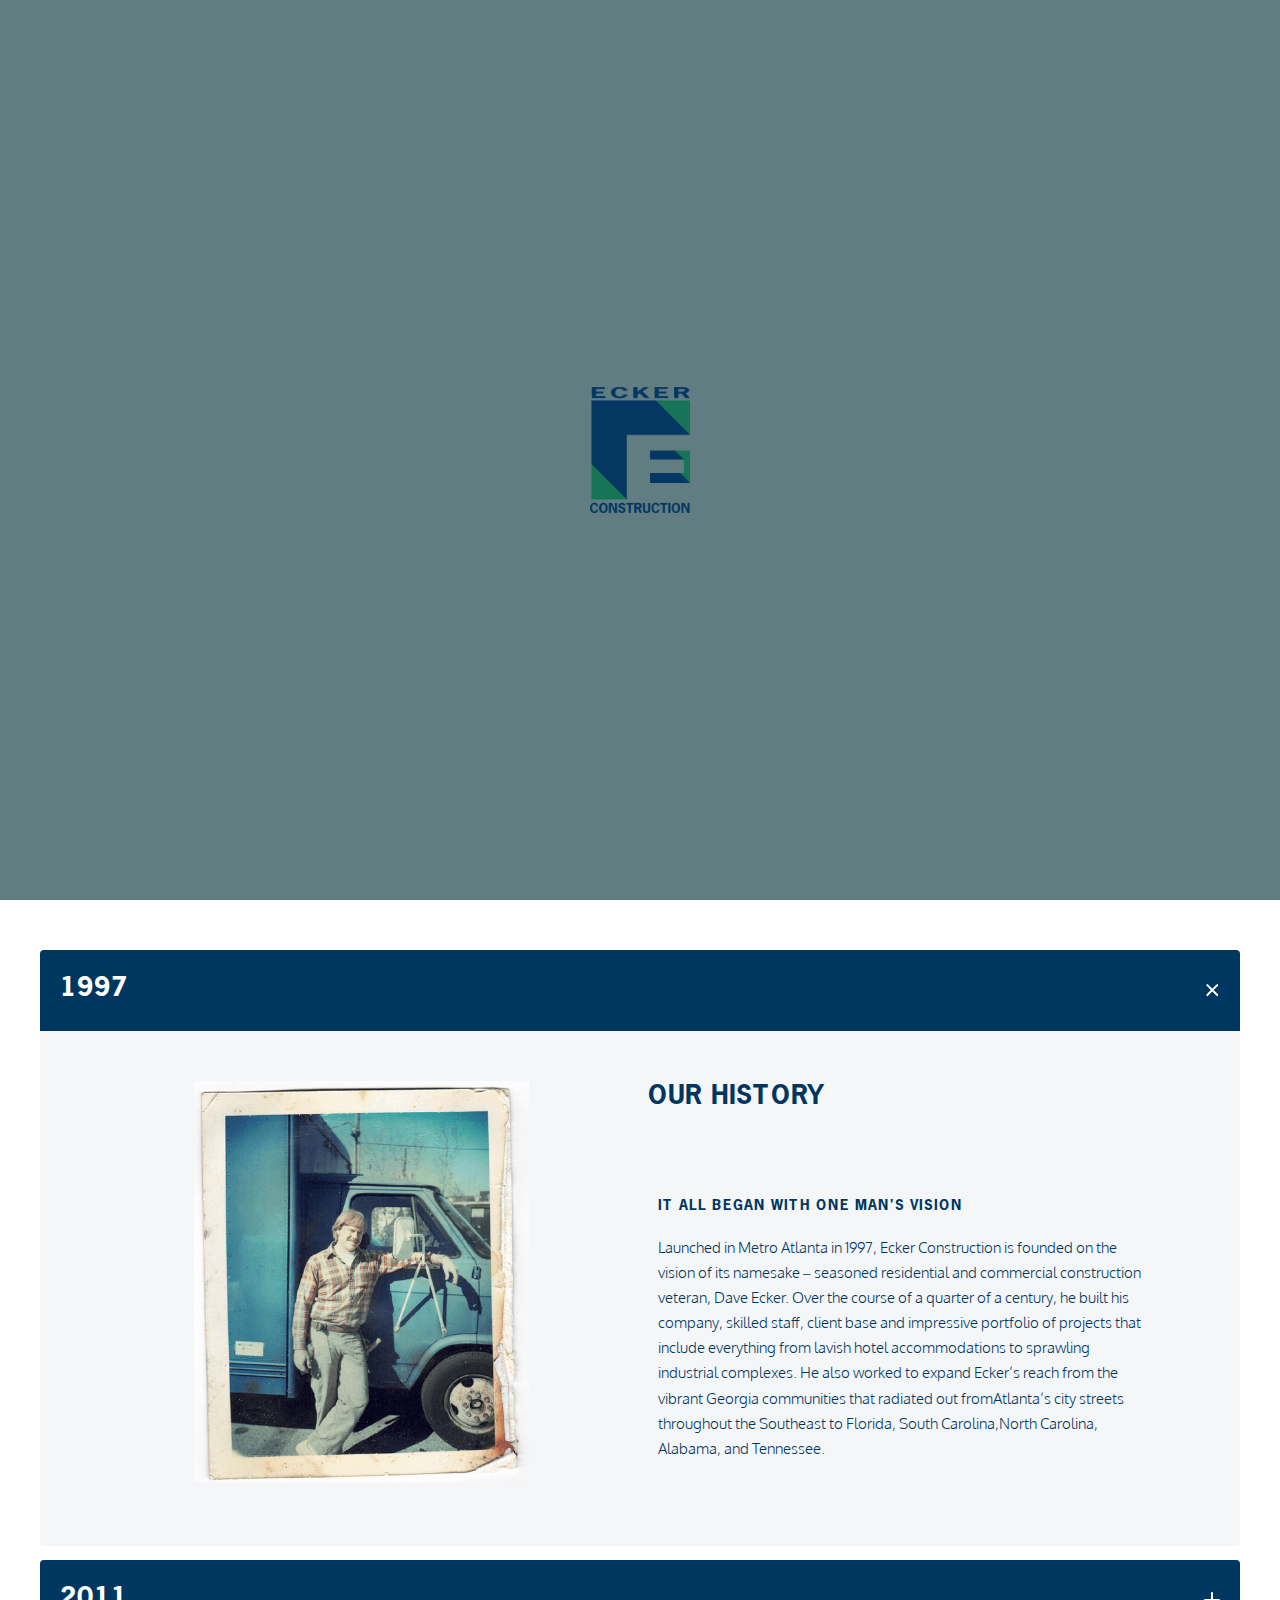
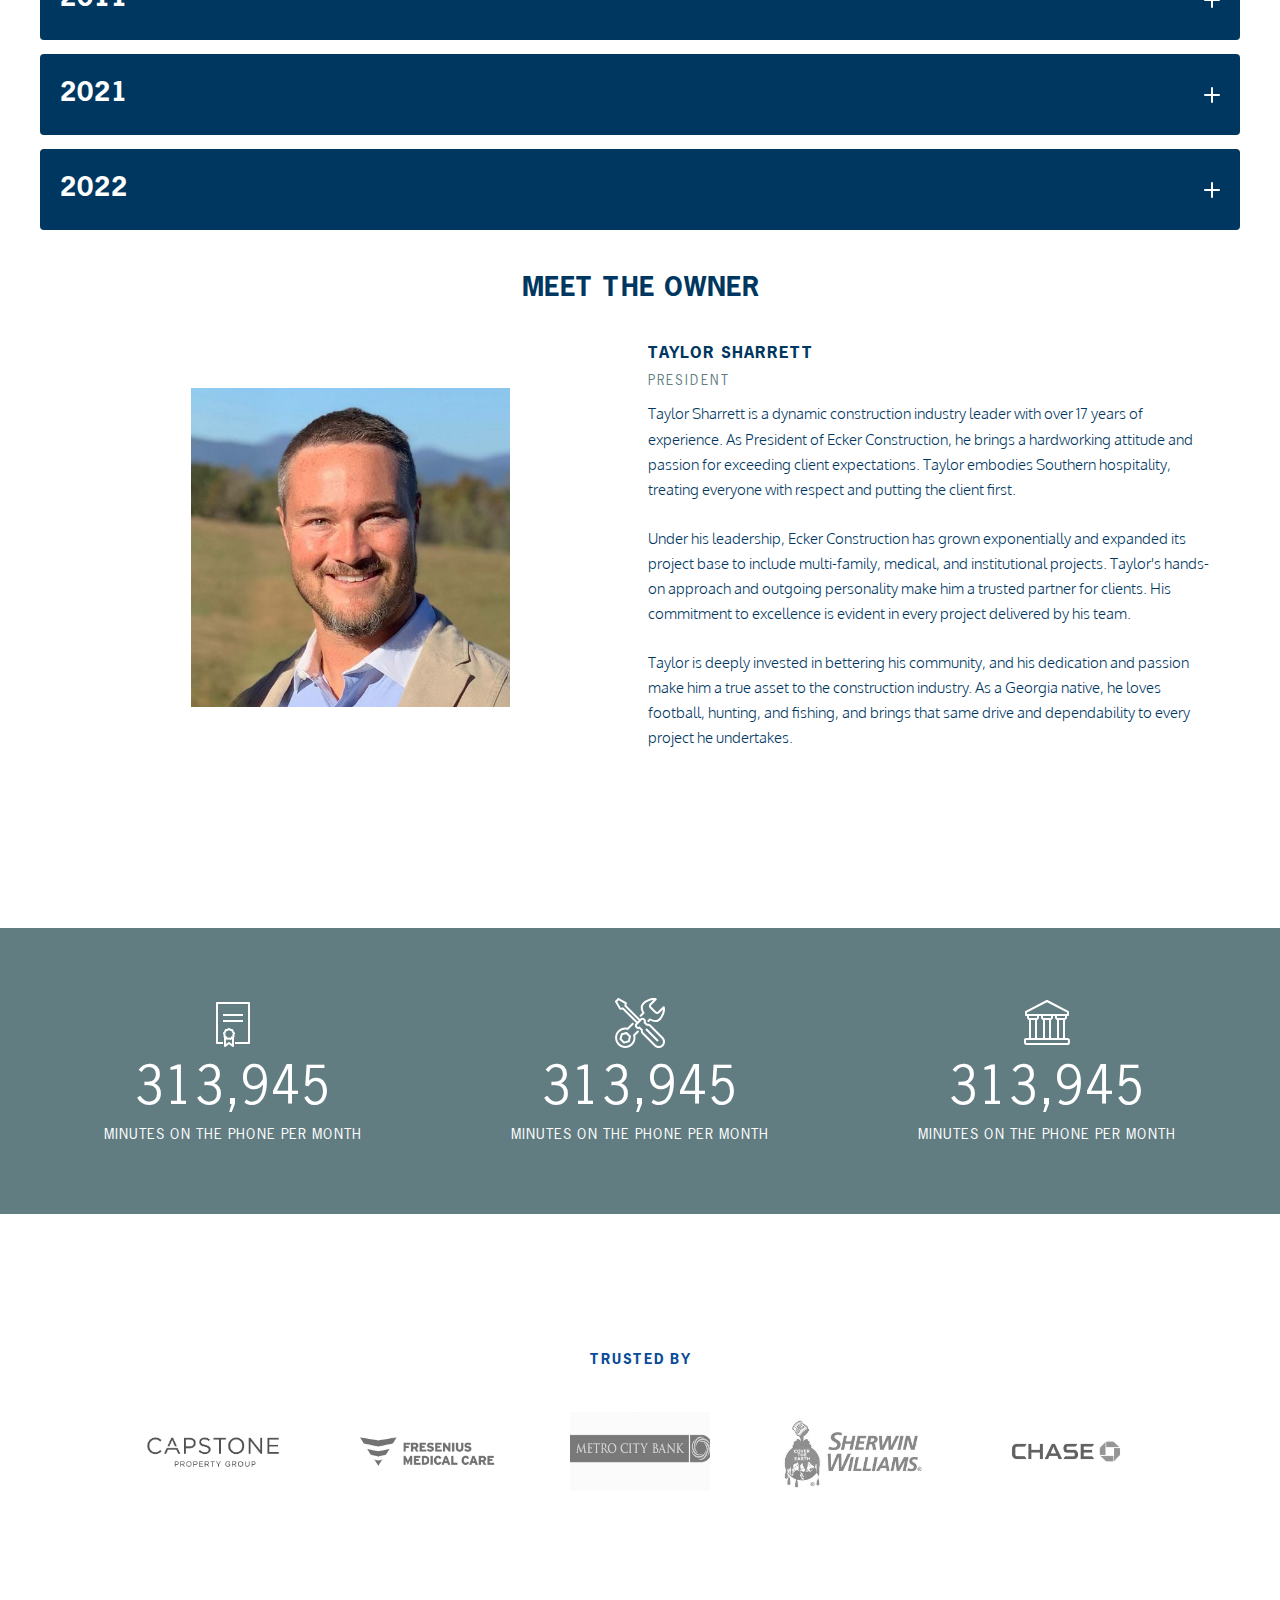
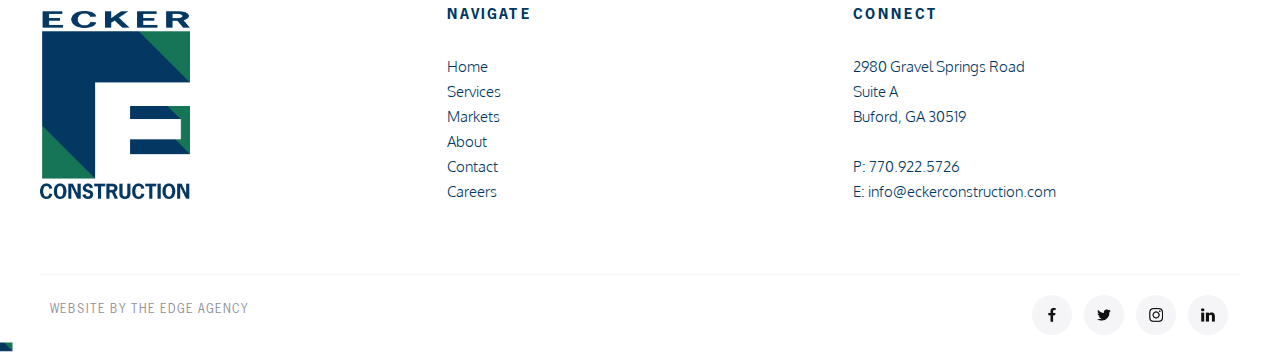
<file: about-us.html>
<!DOCTYPE html>
<html lang="en">
	<head>
		<meta charset="UTF-8">
		<meta name="viewport" content="width=device-width, initial-scale=1.0">
		<!-- bootstrap min css -->
		<link rel="stylesheet" href="assets/css/bootstrap.min.css">
		<!-- overlay scrollbars css -->
		<link rel="stylesheet" href="assets/css/overlayscrollbars.min.css">
		<!-- swiper min css -->
		<link rel="stylesheet" href="assets/css/swiper-bundle.min.css">
		<!-- magnific popup min css -->
		<link rel="stylesheet" href="assets/css/magnific-popup.css">
		<!-- nice select css -->
		<link rel="stylesheet" href="assets/css/nice-select.css">
		<!-- fancybox css -->
		<link rel="stylesheet" href="assets/css/fancybox.css">
		<!-- style css -->
		<link rel="stylesheet" href="assets/css/main.css">
		<!-- responsive css -->
		<link rel="stylesheet" href="assets/css/responsive.css">
		<title>ecker-construction</title>
	</head>
	<body data-overlayscrollbars-initialize>

		<!-- preloader -->
		 <div class="preloader">
			<img src="assets/images/footer/footer-logo.png" alt="">
		 </div>
		<!-- preloader -->


		<!-- header popup -->
		<div class="header-popup-area d-flex align-items-center">
			<button class="header-close-btn">X</button>
			<div class="left-part">
				<div class="header-poup-inner">
					<nav>
						<ul class="navigation-wrapper">
							<li>
								<a href="#">home</a>
							</li>
							<li>
								<a href="#">services</a>
							</li>
							<li>
								<a href="#">markets</a>
							</li>
							<li>
								<a href="#">About</a>
							</li>
							<li>
								<a href="#">contact</a>
							</li>
							<li>
								<a href="#">careers</a>
							</li>
						</ul>
					</nav>
					<div class="social-wrapper d-flex">
						<a href="#" class="social-link">
							<img src="assets/images/social/facebook-img.png" alt="...">
						</a>
						<a href="#" class="social-link">
							<img src="assets/images/social/twitter-img.png" alt="...">
						</a>
						<a href="#" class="social-link">
							<img src="assets/images/social/instagram-img.png" alt="...">
						</a>
						<a href="#" class="social-link">
							<img src="assets/images/social/linkedin-img.png" alt="...">
						</a>
					</div>
				</div>
			</div>
			<div class="right-part d-none d-lg-flex">
				<div class="quote-wrapper header-poup-inner">
					<h2 class="top-title-text">get in touch</h2>
					<div class="get-touch-div">
						<form>
							<div class="contact-info">
							<label for="name">Name</label>
							<input type="text" id="name" aria-describedby="name">
							</div>
							<div class="contact-info">
							<label for="email">Email address</label>
							<input type="email" id="email" aria-describedby="emailHelp">
							</div>
							<div class="contact-info">
							<label for="phone">phone numbers</label>
							<input type="tel" id="phone" aria-describedby="phone">
							</div>
							<div class="contact-info">
							<label for="projectDetails">project details</label>
							<textarea name="projectDetails" id="projectDetails"></textarea>
							</div>
							<button type="submit" class="button-wrapper submit-btn">Submit Form</button>
						</form>
					</div>
				</div>
			</div>
		</div>
		<!-- header popup -->







		<!-- header section start -->
		<header class="header-area">
			<div class="header-logo-wrapper">
				<a href="index.html" class="logo-wrapper-img">
					<img src="assets/images/logo/header-logo.png" alt="...">
					<h1 class="ecker-text">ecker<br>construction</h1>
				</a>
				<div class="navigation-divider"></div>
				<button type="button"  class="hamburger-menu border-0 bg-transparent">
					<span class="line-first top"></span>
					<span class="line-first"></span>
					<span class="line-first"></span>
					<span class="line-first bottom"></span>
				</button>
			</div>
		</header>
		<!-- header section end -->

		<!-- main section start -->
		<main>
			<!-- banner section start -->
			<div class="sub-banner overflow-hidden">
				<div class="container position-relative z-4">
					<div class="sub-banner-content">
						<h1 class="top-banner-title mb-0">about us</h1>
					</div>
				</div>
				<div class="big-square-banner"></div>
				<div class="bottom-navigation">
					<div class="overlay-botton-line"></div>
					<div class="bottom-content">
						<img src="assets/images/bottom-content/mobile-icon.svg" alt="" class="bottom-icon">
						<a href="tel:7709225726" class="bottom-content-link">770.922.5726</a>
					</div>
					<div class="bottom-content">
						<img src="assets/images/bottom-content/mail-icon.svg" alt="" class="bottom-icon">
						<a href="mailto:info@eckerconstruction.com" class="bottom-content-link">info@eckerconstruction.com</a>
					</div>
					<div class="bottom-content">
						<img src="assets/images/bottom-content/map-icon.svg"  alt="" class="bottom-icon">
						<a href="https://www.google.com/maps/place/2980+Gravel+Springs+Rd+a,+Buford,+GA+30519,+USA/@34.070152,-83.9654445,849m/data=!3m2!1e3!4b1!4m5!3m4!1s0x88f594ed74763a8f:0xc3ecc246357b55f0!8m2!3d34.0701476!4d-83.9628642?entry=ttu&g_ep=EgoyMDI1MDIwNS4xIKXMDSoASAFQAw%3D%3D" class="bottom-content-link">2980 Gravel Springs Rd, Suite A | Buford, GA 30519</a>
					</div>
				</div>
			</div>
			<!-- banner section start -->

			<!-- project manager section start  -->
			<section class="project-manager-area">
				<div class="container">
					<div class="section-title-wrapper mb-p">
						<h2>Learn About Ecker Construction</h2>
						<p>While every client is assigned a project manager and construction superintendent, they know they have direct access to the president throughout the life cycle of their project and beyond. Dedicated to remaining true to our roots as a boutique firm– offering a delightfully different and more collaborative dynamic than many of our larger counterparts, Ecker Construction values our reputation for integrity, reliability and accessibility. By delivering those qualities on every project we undertake, Ecker Construction has built an ongoing legacy of repeat and referral clients. We welcome the opportunity to add YOUR company to that growing list!</p>
					</div>
					<div class="history-accordion-area">
						<div class="accordion" id="accordionExample">
							<div class="accordion-item about-our-history">
							  <div class="accordion-header position-relative z-1" data-bs-toggle="collapse" data-bs-target="#collapseOne" aria-expanded="true" aria-controls="collapseOne">
								<h3 class="top-title-text">1997</h3>
								<div class="faq-icon">
									<svg xmlns="http://www.w3.org/2000/svg" xmlns:xlink="http://www.w3.org/1999/xlink" viewBox="0 0 24 24" width="24" height="24" preserveAspectRatio="xMidYMid meet">
										<defs>
											<clipPath id="__lottie_element_5">
												<rect width="24" height="24" x="0" y="0"></rect>
											</clipPath>
										</defs>
										<g clip-path="url(#__lottie_element_5)">
											<g transform="matrix(1,0,0,1,12,12)" opacity="1" style="display: block;">
												<g opacity="1" transform="matrix(1,0.0000019772237465076614,-0.0000019772237465076614,1,-11.99997615814209,-12.00002384185791)">
													<path stroke-linecap="round" stroke-linejoin="round" fill-opacity="0" stroke="rgb(255,255,255)" stroke-opacity="1" stroke-width="2" d=" M12,5 C12,5 12,19 12,19"></path>
												</g>
												<g opacity="1" transform="matrix(1,0.0000013950893844594248,-0.0000013950893844594248,1,-11.999982833862305,-12.000017166137695)">
													<path stroke-linecap="round" stroke-linejoin="round" fill-opacity="0" stroke="rgb(255,255,255)" stroke-opacity="1" stroke-width="2" d=" M5,12 C5,12 19,12 19,12"></path>
												</g>
											</g>
										</g>
									</svg>
								</div>
							  </div>
							  <div id="collapseOne" class="accordion-collapse collapse show" data-bs-parent="#accordionExample">
								<div class="accordion-body">
								  <div class="history-accordion-inner-wrapper d-flex">
									<div class="history-accordion-img">
										<img src="assets/images/accordion-img/accordion-img.png" alt="...">
									</div>
									<div class="history-accordion-inner-wrapper-content">
										<h2 class="top-title-text">OUR history</h2>
										<div class="promise-content">
											<div class="promise-wrapper mb-p">
												<div class="promise-text-wrapper">
													<h4 class="promise-title">it all began with one man's vision</h4>
												</div>
												<p>Launched in Metro Atlanta in 1997, Ecker Construction is founded on the vision of its namesake – seasoned residential and commercial construction veteran, Dave Ecker. Over the course of a quarter of a century, he built his company, skilled staff, client base and impressive portfolio of projects that include everything from lavish hotel accommodations to sprawling industrial complexes. He also worked to expand Ecker’s reach from the vibrant Georgia communities that radiated out fromAtlanta’s city streets throughout the Southeast to Florida, South Carolina,North Carolina, Alabama, and Tennessee. </p>
											</div>
										</div>
									</div>
								  </div>
								</div>
							  </div>
							</div>
							<div class="accordion-item taylor-our-history">
							  <div class="accordion-header position-relative z-1" data-bs-toggle="collapse" data-bs-target="#collapseTwo" aria-expanded="false" aria-controls="collapseTwo">
								<h3 class="top-title-text">2011</h3>
								<div class="faq-icon">
									<svg xmlns="http://www.w3.org/2000/svg" xmlns:xlink="http://www.w3.org/1999/xlink" viewBox="0 0 24 24" width="24" height="24" preserveAspectRatio="xMidYMid meet">
										<defs>
											<clipPath id="__lottie_element_5">
												<rect width="24" height="24" x="0" y="0"></rect>
											</clipPath>
										</defs>
										<g clip-path="url(#__lottie_element_5)">
											<g transform="matrix(1,0,0,1,12,12)" opacity="1" style="display: block;">
												<g opacity="1" transform="matrix(1,0.0000019772237465076614,-0.0000019772237465076614,1,-11.99997615814209,-12.00002384185791)">
													<path stroke-linecap="round" stroke-linejoin="round" fill-opacity="0" stroke="rgb(255,255,255)" stroke-opacity="1" stroke-width="2" d=" M12,5 C12,5 12,19 12,19"></path>
												</g>
												<g opacity="1" transform="matrix(1,0.0000013950893844594248,-0.0000013950893844594248,1,-11.999982833862305,-12.000017166137695)">
													<path stroke-linecap="round" stroke-linejoin="round" fill-opacity="0" stroke="rgb(255,255,255)" stroke-opacity="1" stroke-width="2" d=" M5,12 C5,12 19,12 19,12"></path>
												</g>
											</g>
										</g>
									</svg>
								</div>
							  </div>
							  <div id="collapseTwo" class="accordion-collapse collapse" data-bs-parent="#accordionExample">
								<div class="accordion-body">
								  <div class="history-accordion-inner-wrapper d-flex flex-wrap">
									<div class="history-accordion-img">
										<img src="assets/images/accordion-img/accordion-img-01.jpg" alt="...">
									</div>
									<div class="history-accordion-inner-wrapper-content">
										<div class="promise-content">
											<div class="promise-wrapper mb-p">
												<div class="promise-text-wrapper">
													<h4 class="promise-title">ecker construction enters a new era</h4>
												</div>
												<p>In 2011, Taylor Sharrett joined the Ecker team as Construction Project Manager and quickly rose through the ranks to Vice President. As invested in the company, its vision, its team members and its clients as its founder, in 2022, Taylor purchased Ecker Construction and assumed the role. </p>
											</div>
										</div>
									</div>
								  </div>
								</div>
							  </div>
							</div>
							<div class="accordion-item">
							  <div class="accordion-header position-relative z-1" data-bs-toggle="collapse" data-bs-target="#collapseThree" aria-expanded="false" aria-controls="collapseThree">
								<h3 class="top-title-text">2021</h3>
								<div class="faq-icon">
									<svg xmlns="http://www.w3.org/2000/svg" xmlns:xlink="http://www.w3.org/1999/xlink" viewBox="0 0 24 24" width="24" height="24" preserveAspectRatio="xMidYMid meet">
										<defs>
											<clipPath id="__lottie_element_5">
												<rect width="24" height="24" x="0" y="0"></rect>
											</clipPath>
										</defs>
										<g clip-path="url(#__lottie_element_5)">
											<g transform="matrix(1,0,0,1,12,12)" opacity="1" style="display: block;">
												<g opacity="1" transform="matrix(1,0.0000019772237465076614,-0.0000019772237465076614,1,-11.99997615814209,-12.00002384185791)">
													<path stroke-linecap="round" stroke-linejoin="round" fill-opacity="0" stroke="rgb(255,255,255)" stroke-opacity="1" stroke-width="2" d=" M12,5 C12,5 12,19 12,19"></path>
												</g>
												<g opacity="1" transform="matrix(1,0.0000013950893844594248,-0.0000013950893844594248,1,-11.999982833862305,-12.000017166137695)">
													<path stroke-linecap="round" stroke-linejoin="round" fill-opacity="0" stroke="rgb(255,255,255)" stroke-opacity="1" stroke-width="2" d=" M5,12 C5,12 19,12 19,12"></path>
												</g>
											</g>
										</g>
									</svg>
								</div>
							  </div>
							  <div id="collapseThree" class="accordion-collapse collapse" data-bs-parent="#accordionExample">
								<div class="accordion-body">
								  <div class="history-accordion-inner-wrapper d-flex flex-wrap">
									<div class="history-accordion-inner-wrapper-content">
										<div class="promise-content">
											<div class="promise-wrapper mb-p">
												<div class="promise-text-wrapper">
													<h4 class="promise-title">it all began with one man's vision<br></h4>
												</div>
												<p>Ecker has maintained its cherished customer loyalty while embarking on an exciting journey to explore new markets. Since relocating to Buford in July 2020, we've settled into our new office and positioned ourselves to expand into untapped territories. This expansion not only offers more opportunities for our employees but also enhances services for existing clients in previously unexplored markets. Notable successes include a downtown Gainesville project encompassing both hotel and multifamily units, as well as multiple multifamily endeavors. This strategic expansion not only provides growth opportunities for employees but also bolsters client service capabilities and economic resilience. Ecker's rebranding efforts complement its dynamic evolution, promising a bright and versatile future. </p>
											</div>
										</div>
									</div>
								  </div>
								</div>
							  </div>
							</div>
							<div class="accordion-item">
							  <div class="accordion-header position-relative z-1" data-bs-toggle="collapse" data-bs-target="#collapseFour" aria-expanded="false" aria-controls="collapseFour">
								<h3 class="top-title-text">2022</h3>
								<div class="faq-icon">
									<svg xmlns="http://www.w3.org/2000/svg" xmlns:xlink="http://www.w3.org/1999/xlink" viewBox="0 0 24 24" width="24" height="24" preserveAspectRatio="xMidYMid meet">
										<defs>
											<clipPath id="__lottie_element_5">
												<rect width="24" height="24" x="0" y="0"></rect>
											</clipPath>
										</defs>
										<g clip-path="url(#__lottie_element_5)">
											<g transform="matrix(1,0,0,1,12,12)" opacity="1" style="display: block;">
												<g opacity="1" transform="matrix(1,0.0000019772237465076614,-0.0000019772237465076614,1,-11.99997615814209,-12.00002384185791)">
													<path stroke-linecap="round" stroke-linejoin="round" fill-opacity="0" stroke="rgb(255,255,255)" stroke-opacity="1" stroke-width="2" d=" M12,5 C12,5 12,19 12,19"></path>
												</g>
												<g opacity="1" transform="matrix(1,0.0000013950893844594248,-0.0000013950893844594248,1,-11.999982833862305,-12.000017166137695)">
													<path stroke-linecap="round" stroke-linejoin="round" fill-opacity="0" stroke="rgb(255,255,255)" stroke-opacity="1" stroke-width="2" d=" M5,12 C5,12 19,12 19,12"></path>
												</g>
											</g>
										</g>
									</svg>
								</div>
							  </div>
							  <div id="collapseFour" class="accordion-collapse collapse" data-bs-parent="#accordionExample">
								<div class="accordion-body">
								  <div class="history-accordion-inner-wrapper d-flex flex-wrap">
									<div class="history-accordion-inner-wrapper-content">
										<div class="promise-content">
											<div class="promise-wrapper mb-p">
												<div class="promise-text-wrapper">
													<h4 class="promise-title">it all began with one man's vision<br></h4>
												</div>
												<p>Ecker has maintained its cherished customer loyalty while embarking on an exciting journey to explore new markets. Since relocating to Buford in July 2020, we've settled into our new office and positioned ourselves to expand into untapped territories. This expansion not only offers more opportunities for our employees but also enhances services for existing clients in previously unexplored markets. Notable successes include a downtown Gainesville project encompassing both hotel and multifamily units, as well as multiple multifamily endeavors. This strategic expansion not only provides growth opportunities for employees but also bolsters client service capabilities and economic resilience. Ecker's rebranding efforts complement its dynamic evolution, promising a bright and versatile future. </p>
											</div>
										</div>
									</div>
								  </div>
								</div>
							  </div>
							</div>
						</div>
					</div>

				</div>
			</section>
			<!-- project manager section end  -->

			<!-- meet the owner section start  -->
			<section class="meet-the-owner overflow-hidden">
				<div class="container">
					<h2 class="top-title-text text-center dark">meet the owner</h2>
					<div class="meet-the-owner-item">
						<div class="row align-items-center">
							<div class="col-lg-6">
								<div class="owner-img-wrapper">
									<img src="assets/images/owner/owner-img.jpg" alt="...">
								</div>
							</div>
							<div class="col-lg-6">
								<div class="meet-owner-content-wrapper">
									<h4 class="team-title">taylor sharrett</h4>
									<h5 class="team-sub-title">president</h5>
									<div class="meet-owner-content-wrapper-inner-info mb-p">
										<p>Taylor Sharrett is a dynamic construction industry leader with over 17 years of experience. As President of Ecker Construction, he brings a hardworking attitude and passion for exceeding client expectations. Taylor embodies Southern hospitality, treating everyone with respect and putting the client first.</p>
										<p>Under his leadership, Ecker Construction has grown exponentially and expanded its project base to include multi-family, medical, and institutional projects. Taylor's hands-on approach and outgoing personality make him a trusted partner for clients. His commitment to excellence is evident in every project delivered by his team. </p>
										<p>Taylor is deeply invested in bettering his community, and his dedication and passion make him a true asset to the construction industry. As a Georgia native, he loves football, hunting, and fishing, and brings that same drive and dependability to every project he undertakes.</p>
									</div>
								</div>
							</div>
						</div>
					</div>
				</div>
			</section>
			<!-- meet the owner section end  -->

			<!-- fun fact section start -->
			<section class="fun-fact-area overflow-hidden">
				<div class="container">
					<div class="row">
						<div class="col-lg-4 col-md-4">
							<div class="fun-fact-card text-center">
								<img src="assets/images/fun-fact/fun-fact-01.svg" alt="..." class="fun-icon">
								<h4 class="fun-title counter">313,945</h4>
								<h5 class="fun-fact-subtitle">minutes on the phone per month</h5>
							</div>
						</div>
						<div class="col-lg-4 col-md-4">
							<div class="fun-fact-card text-center">
								<img src="assets/images/fun-fact/fun-fact-02.svg" alt="..." class="fun-icon">
								<h4 class="fun-title counter">313,945</h4>
								<h5 class="fun-fact-subtitle">minutes on the phone per month</h5>
							</div>
						</div>
						<div class="col-lg-4 col-md-4">
							<div class="fun-fact-card text-center">
								<img src="assets/images/fun-fact/fun-fact-03.svg" alt="..." class="fun-icon">
								<h4 class="fun-title counter">313,945</h4>
								<h5 class="fun-fact-subtitle">minutes on the phone per month</h5>
							</div>
						</div>
					</div>
				</div>
			</section>
			<!-- fun fact section end -->

			
			<!-- trusted section start -->
			<section class="trusted-area text-center version-2 overflow-hidden">
				<div class="container">
					<h2 class="section-title">trusted by</h2>
					<!-- logo wrapper -->
					<div class="logo-wrapper">
						<div class="logo-img-wrapper">
							<img src="assets/images/brand/brand-top-01.png" alt="....">
						</div>
						<div class="logo-img-wrapper">
							<img src="assets/images/brand/brand-top-02.png" alt="....">
						</div>
						<div class="logo-img-wrapper">
							<img src="assets/images/brand/brand-top-03.png" alt="....">
						</div>
						<div class="logo-img-wrapper">
							<img src="assets/images/brand/brand-top-04.jpg" alt="....">
						</div>
						<div class="logo-img-wrapper">
							<img src="assets/images/brand/brand-top-05.png" alt="....">
						</div>
					</div>
					<!-- logo wrapper -->
				</div>
			</section>
			<!-- trusted section end -->



		</main>
		<!-- main section end -->


		<!-- footer section start -->
		<footer class="footer">
			<div class="container">
				<div class="row">
					<div class="col-md-4">
						<div class="footer-logo-wrapper">
							<img src="assets/images/footer/footer-logo.png" alt="...">
						</div>
					</div>
					<div class="col-md-4">
						<div class="footer-content-wrapper">
							<h6 class="footer-title">navigate</h6>
							<ul class="footer-link-wrapper">
								<li>
									<a href="/">Home</a>
								</li>
								<li>
									<a href="/services">Services</a>
								</li>
								<li>
									<a href="/projects">Markets</a>
								</li>
								<li>
									<a href="/about">About</a>
								</li>
								<li>
									<a href="/contact">Contact</a>
								</li>
								<li>
									<a href="/careers">Careers</a>
								</li>							
							</ul>
						</div>
					</div>
					<div class="col-md-4">
						<div class="footer-content-wrapper">
							<h6 class="footer-title">connect</h6>

							<ul class="footer-link-wrapper">
								<li>
									<address>
										<a href="https://www.google.com/maps/place/2980+Gravel+Springs+Rd+a,+Buford,+GA+30519,+USA/@34.070152,-83.9654445,849m/data=!3m2!1e3!4b1!4m5!3m4!1s0x88f594ed74763a8f:0xc3ecc246357b55f0!8m2!3d34.0701476!4d-83.9628642?entry=ttu&g_ep=EgoyMDI1MDIwMy4wIKXMDSoASAFQAw%3D%3D">
											2980 Gravel Springs Road<br>
											Suite A<br>
											Buford, GA 30519
										</a>
									</address>
								</li>
								<li>
									<a href="tel:7709225726">P: 770.922.5726</a>
								</li>
								<li>
									<a href="mailto:info@eckerconstruction.com">E: info@eckerconstruction.com</a>
								</li>							
							</ul>
						</div>
					</div>
				</div>
				<div class="copyright-wrapper">
					<div class="row">
						<div class="col-lg-7">
							<div class="left-copyright-flex">
								<a href="http://www.theedgeagency.net">
									website by the edge agency
								</a>
							</div>
						</div>
						<div class="col-lg-5">
							<div class="social-wrapper d-flex justify-content-start justify-content-lg-end">
								<a href="#" class="social-link">
									<img src="assets/images/social/facebook-img.png" alt="...">
								</a>
								<a href="#" class="social-link">
									<img src="assets/images/social/twitter-img.png" alt="...">
								</a>
								<a href="#" class="social-link">
									<img src="assets/images/social/instagram-img.png" alt="...">
								</a>
								<a href="#" class="social-link">
									<img src="assets/images/social/linkedin-img.png" alt="...">
								</a>
							</div>
						</div>
					</div>
				</div>
			</div>
		</footer>
		<!-- footer section end -->
		<!-- cursor -->
		<div class="custom-cursor bg-fix" style="background-image: url('assets/images/cursor/cursor.png');" id="t-cursor"></div>
		<!-- jquery min js -->
		<script src="assets/js/jquery.min.js"></script>
		<!-- bootstrap min js -->
		<script src="assets/js/bootstrap.bundle.min.js"></script>
		<!-- swiper bundle min js -->
		<script src="assets/js/swiper-bundle.min.js"></script>
		<!-- magnific popup min js -->
		<script src="assets/js/magnific-popup.min.js"></script>
		<!-- nice select min js -->
		<script src="assets/js/nice-select.min.js"></script>
		<!-- scrollTrigger min js -->
		<script src="assets/js/scrollTrigger.min.js"></script>
		<!-- gsap split min js -->
		<script src="assets/js/gsap-split-text.js"></script>
		<!-- fancybox min js -->
		<script src="assets/js/fancybox.umd.js"></script>
		<!-- gsap min js -->
		<script src="assets/js/gsap.min.js"></script>
		<!-- waypoints min js -->
		<script src="assets/js/waypoints.min.js"></script>
		<!-- counter up min js -->
		<script src="assets/js/counter-up-2.min.js"></script>
		<!-- lenis min js -->
		<script src="assets/js/lenis.min.js"></script>
		<!-- overlay scrollbar min js -->
		<script src="assets/js/overlayscrollbars.min.js"></script>
		<!-- main js -->
		<script src="assets/js/main.js"></script>
	</body>
</html>
</file>
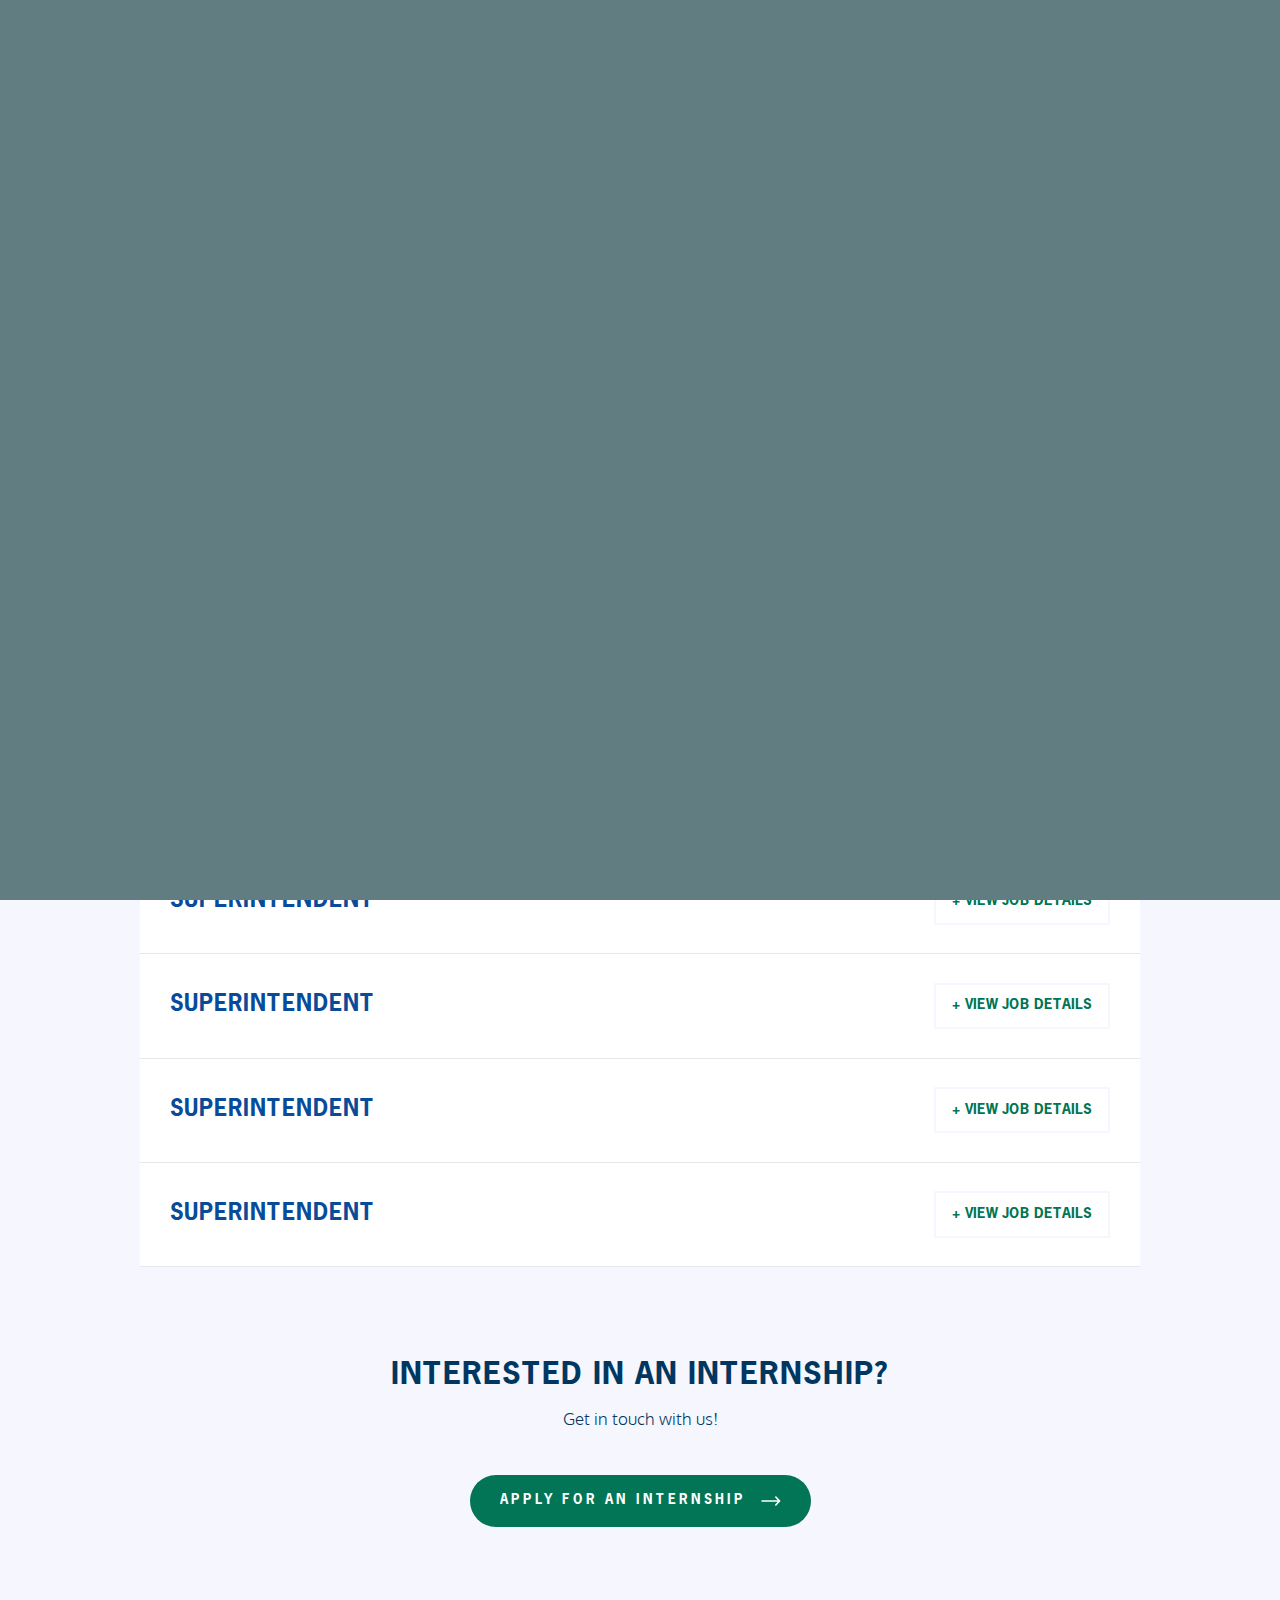
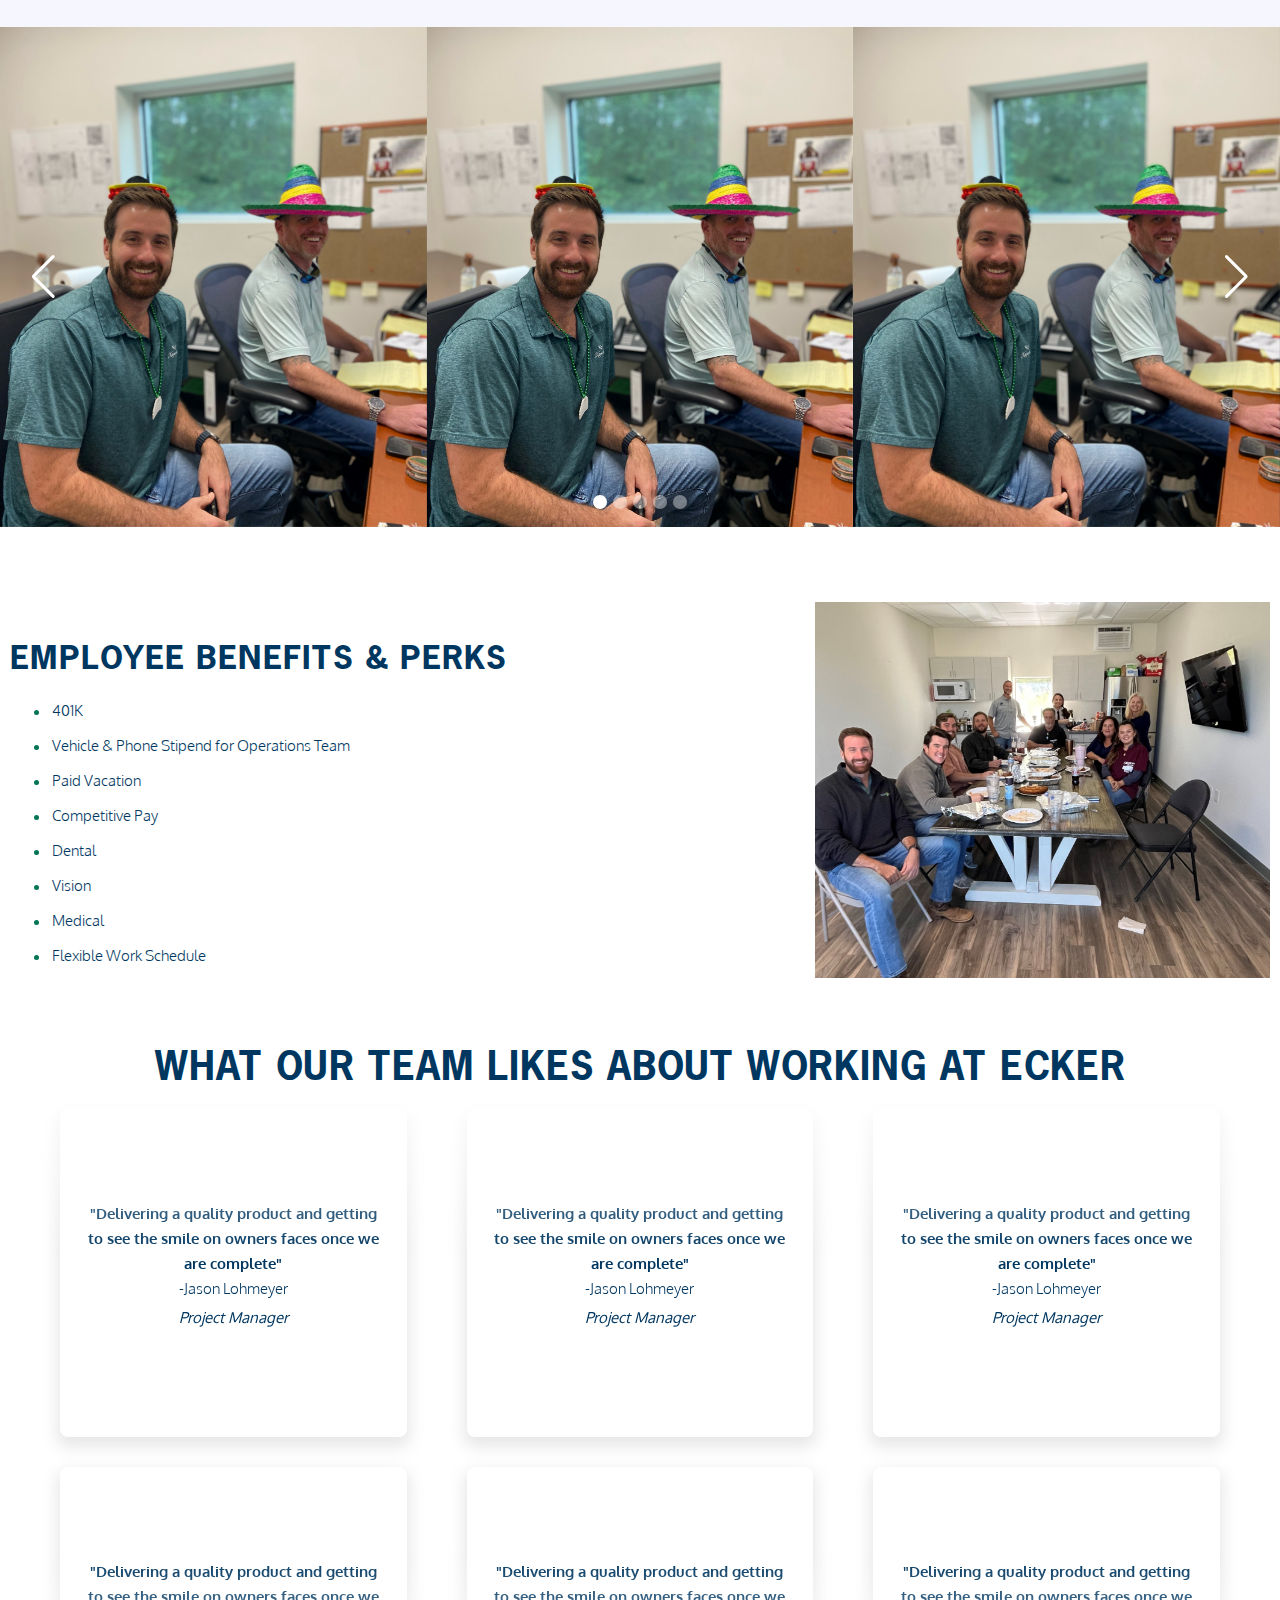
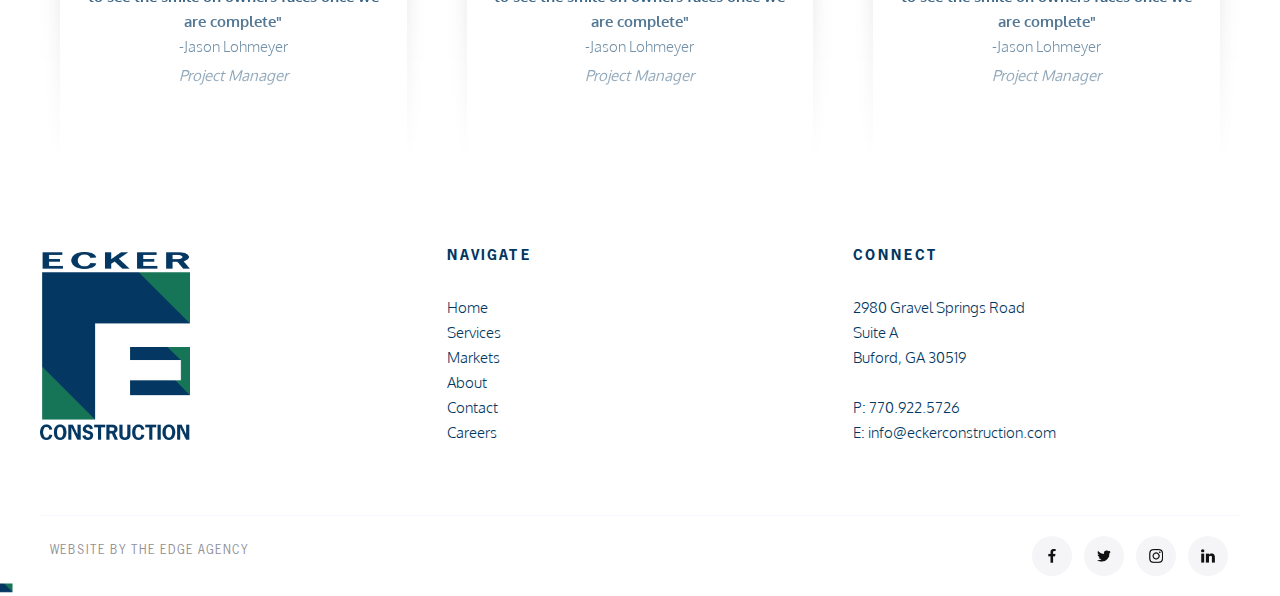
<file: careers.html>
<!DOCTYPE html>
<html lang="en">
	<head>
		<meta charset="UTF-8">
		<meta name="viewport" content="width=device-width, initial-scale=1.0">
		<!-- bootstrap min css -->
		<link rel="stylesheet" href="assets/css/bootstrap.min.css">
		<!-- overlay scrollbars css -->
		<link rel="stylesheet" href="assets/css/overlayscrollbars.min.css">
		<!-- swiper min css -->
		<link rel="stylesheet" href="assets/css/swiper-bundle.min.css">
		<!-- magnific popup min css -->
		<link rel="stylesheet" href="assets/css/magnific-popup.css">
		<!-- nice select css -->
		<link rel="stylesheet" href="assets/css/nice-select.css">
		<!-- fancybox css -->
		<link rel="stylesheet" href="assets/css/fancybox.css">
		<!-- style css -->
		<link rel="stylesheet" href="assets/css/main.css">
		<!-- responsive css -->
		<link rel="stylesheet" href="assets/css/responsive.css">
		<title>ecker-construction</title>
	</head>
	<body data-overlayscrollbars-initialize>

		<!-- preloader -->
		 <div class="preloader">
			<img src="assets/images/footer/footer-logo.png" alt="">
		 </div>
		<!-- preloader -->


		<!-- header popup -->
		<div class="header-popup-area d-flex align-items-center">
			<button class="header-close-btn">X</button>
			<div class="left-part">
				<div class="header-poup-inner">
					<nav>
						<ul class="navigation-wrapper">
							<li>
								<a href="#">home</a>
							</li>
							<li>
								<a href="#">services</a>
							</li>
							<li>
								<a href="#">markets</a>
							</li>
							<li>
								<a href="#">About</a>
							</li>
							<li>
								<a href="#">contact</a>
							</li>
							<li>
								<a href="#">careers</a>
							</li>
						</ul>
					</nav>
					<div class="social-wrapper d-flex">
						<a href="#" class="social-link">
							<img src="assets/images/social/facebook-img.png" alt="...">
						</a>
						<a href="#" class="social-link">
							<img src="assets/images/social/twitter-img.png" alt="...">
						</a>
						<a href="#" class="social-link">
							<img src="assets/images/social/instagram-img.png" alt="...">
						</a>
						<a href="#" class="social-link">
							<img src="assets/images/social/linkedin-img.png" alt="...">
						</a>
					</div>
				</div>
			</div>
			<div class="right-part d-none d-lg-flex">
				<div class="quote-wrapper header-poup-inner">
					<h2 class="top-title-text">get in touch</h2>
					<div class="get-touch-div">
						<form>
							<div class="contact-info">
							<label for="name">Name</label>
							<input type="text" id="name" aria-describedby="name">
							</div>
							<div class="contact-info">
							<label for="email">Email address</label>
							<input type="email" id="email" aria-describedby="emailHelp">
							</div>
							<div class="contact-info">
							<label for="phone">phone numbers</label>
							<input type="tel" id="phone" aria-describedby="phone">
							</div>
							<div class="contact-info">
							<label for="projectDetails">project details</label>
							<textarea name="projectDetails" id="projectDetails"></textarea>
							</div>
							<button type="submit" class="button-wrapper submit-btn">Submit Form</button>
						</form>
					</div>
				</div>
			</div>
		</div>
		<!-- header popup -->







		<!-- header section start -->
		<header class="header-area">
			<div class="header-logo-wrapper">
				<a href="index.html" class="logo-wrapper-img">
					<img src="assets/images/logo/header-logo.png" alt="...">
					<h1 class="ecker-text">ecker<br>construction</h1>
				</a>
				<div class="navigation-divider"></div>
				<button type="button"  class="hamburger-menu border-0 bg-transparent">
					<span class="line-first top"></span>
					<span class="line-first"></span>
					<span class="line-first"></span>
					<span class="line-first bottom"></span>
				</button>
			</div>
		</header>
		<!-- header section end -->

		<!-- main section start -->
		<main>
			<!-- banner section start -->
			<div class="sub-banner overflow-hidden">
				<div class="container position-relative z-4">
					<div class="sub-banner-content mb-p">
						<h1 class="top-banner-title">work with us</h1>
						<p>Whether working as a member of the Ecker Construction staff or serving as a preferred subcontractor or intern, we welcome you to grow with us! With projects throughout the Southeast, we’re continually in search of excellent talent to enhance our team. In return, we offer competitive pay, an attractive benefits package, incredible growth potential and rewarding work that will undoubtedly enhance your portfolio.</p>
					</div>
				</div>
				<div class="big-square-banner"></div>
				<div class="bottom-navigation">
					<div class="overlay-botton-line"></div>
					<div class="bottom-content">
						<img src="assets/images/bottom-content/mobile-icon.svg" alt="" class="bottom-icon">
						<a href="tel:7709225726" class="bottom-content-link">770.922.5726</a>
					</div>
					<div class="bottom-content">
						<img src="assets/images/bottom-content/mail-icon.svg" alt="" class="bottom-icon">
						<a href="mailto:info@eckerconstruction.com" class="bottom-content-link">info@eckerconstruction.com</a>
					</div>
					<div class="bottom-content">
						<img src="assets/images/bottom-content/map-icon.svg"  alt="" class="bottom-icon">
						<a href="https://www.google.com/maps/place/2980+Gravel+Springs+Rd+a,+Buford,+GA+30519,+USA/@34.070152,-83.9654445,849m/data=!3m2!1e3!4b1!4m5!3m4!1s0x88f594ed74763a8f:0xc3ecc246357b55f0!8m2!3d34.0701476!4d-83.9628642?entry=ttu&g_ep=EgoyMDI1MDIwNS4xIKXMDSoASAFQAw%3D%3D" class="bottom-content-link">2980 Gravel Springs Rd, Suite A | Buford, GA 30519</a>
					</div>
				</div>
			</div>
			<!-- banner section start -->

			<!-- current job openings section start -->
			<section class="current-job-area">
				<div class="container">
					<h2>current job openings</h2>
					<div class="job-list-wrapper">
						<div class="job-card d-flex align-items-center justify-content-between flex-wrap">
							<div class="job-left-content-info">
								<h4 class="mb-0">Superintendent</h4>
							</div>
							<div class="job-right-content text-center text-md-end">
								<a href="#" class="button outline w-button">+ VIEW JOB DETAILS</a>
							</div>
						</div>
						<div class="job-card d-flex align-items-center justify-content-between flex-wrap">
							<div class="job-left-content-info">
								<h4 class="mb-0">Superintendent</h4>
							</div>
							<div class="job-right-content text-center text-md-end">
								<a href="#" class="button outline w-button">+ VIEW JOB DETAILS</a>
							</div>
						</div>
						<div class="job-card d-flex align-items-center justify-content-between flex-wrap">
							<div class="job-left-content-info">
								<h4 class="mb-0">Superintendent</h4>
							</div>
							<div class="job-right-content text-center text-md-end">
								<a href="#" class="button outline w-button">+ VIEW JOB DETAILS</a>
							</div>
						</div>
						<div class="job-card d-flex align-items-center justify-content-between flex-wrap">
							<div class="job-left-content-info">
								<h4 class="mb-0">Superintendent</h4>
							</div>
							<div class="job-right-content text-center text-md-end">
								<a href="#" class="button outline w-button">+ VIEW JOB DETAILS</a>
							</div>
						</div>
						<div class="job-card d-flex align-items-center justify-content-between flex-wrap">
							<div class="job-left-content-info">
								<h4 class="mb-0">Superintendent</h4>
							</div>
							<div class="job-right-content text-center text-md-end">
								<a href="#" class="button outline w-button">+ VIEW JOB DETAILS</a>
							</div>
						</div>
						<div class="job-card d-flex align-items-center justify-content-between flex-wrap">
							<div class="job-left-content-info">
								<h4 class="mb-0">Superintendent</h4>
							</div>
							<div class="job-right-content text-center text-md-end">
								<a href="#" class="button outline w-button">+ VIEW JOB DETAILS</a>
							</div>
						</div>
					</div>
					<div class="Rewarding-item text-center">
						<h2 class="top-title-text bigger dark"><strong>interested in an internship?</strong></h2>
						<p>Get in touch with us!</p>
						<a href="#" class="button-wrapper d-inline-block">
							<span class="button-wrapper-info d-flex align-items-center">
								<span class="text-wrapper">
									<span class="button-text">apply for an internship</span>
									<span class="button-text-second">click here</span>
								</span>
								<img src="assets/images/arrow/right-arrow.svg" alt="" class="right-button-arrow">
							</span>
						</a>
					</div>
				</div>
			</section>
			<!-- current job openings section end -->

			<!-- gallery slider section start -->
			<section class="gallery-slider-area">
				<div class="swiper gallery-slider-info">
					<div class="swiper-wrapper">
						<div class="swiper-slide">
							<div class="swiper-gallery-wrapper-info">
								<img src="assets/images/slider-gallery/slider-gallery-01.jpg" alt="">
							</div>
						</div>
						<div class="swiper-slide">
							<div class="swiper-gallery-wrapper-info">
								<img src="assets/images/slider-gallery/slider-gallery-01.jpg" alt="">
							</div>
						</div>
						<div class="swiper-slide">
							<div class="swiper-gallery-wrapper-info">
								<img src="assets/images/slider-gallery/slider-gallery-01.jpg" alt="">
							</div>
						</div>
						<div class="swiper-slide">
							<div class="swiper-gallery-wrapper-info">
								<img src="assets/images/slider-gallery/slider-gallery-01.jpg" alt="">
							</div>
						</div>
						<div class="swiper-slide">
							<div class="swiper-gallery-wrapper-info">
								<img src="assets/images/slider-gallery/slider-gallery-01.jpg" alt="">
							</div>
						</div>
					</div>
					<div class="swiper-button-next"></div>
					<div class="swiper-button-prev"></div>
					<div class="swiper-pagination"></div>
				</div>
			</section>
			<!-- gallery slider section end -->


			<!-- employee benefits & perks section start -->

			<section class="employee-benefits-area">
				<div class="container">
					<div class="row">
						<div class="col-lg-7 col-md-6">
							<div class="employee-benefits-content">
								<h2>employee benefits & perks</h2>
								<ul>
									<li>401K</li>
									<li>Vehicle & Phone Stipend for Operations Team</li>
									<li>Paid Vacation</li>
									<li>Competitive Pay</li>
									<li>Dental</li>
									<li>Vision</li>
									<li>Medical</li>
									<li>Flexible Work Schedule</li>
								</ul>
							</div>
						</div>
						<div class="col-lg-5 col-md-6">
							<div class="employee-benefits-img">
								<img src="assets/images/employee-benefits/employee-benefits-01.jpg" alt="...">
							</div>
						</div>
					</div>
				</div>
			</section>
			<!-- employee benefits & perks section end -->

			<!-- our team  section start -->
			<section class="our-team-area overflow-hidden position-relative z-1">
				<div class="container">
					<h2 class="position-relative z-3 text-center">what our team likes about working at ecker</h2>
					<div class="our-team-slider-area position-relative z-1">
						<div class="swiper our-team-slider">
							<div class="swiper-wrapper">
								<div class="swiper-slide">
									<div class="our-team-card-wrapper">
										<div class="row">
											<div class="col-lg-4">
												<div class="our-team-card text-center d-flex align-items-center justify-content-center">
													<div class="our-team-card-info">
														<blockquote>
															"Delivering a quality product and getting to see the smile on owners faces once we are complete"
														</blockquote>
														<div class="author-information">
															<h6>-Jason Lohmeyer</h6>
															<p><em>Project Manager</em></p>
														</div>
													</div>
												</div>
											</div>
											<div class="col-lg-4">
												<div class="our-team-card text-center d-flex align-items-center justify-content-center">
													<div class="our-team-card-info">
														<blockquote>
															"Delivering a quality product and getting to see the smile on owners faces once we are complete"
														</blockquote>
														<div class="author-information">
															<h6>-Jason Lohmeyer</h6>
															<p><em>Project Manager</em></p>
														</div>
													</div>
												</div>
											</div>
											<div class="col-lg-4">
												<div class="our-team-card text-center d-flex align-items-center justify-content-center">
													<div class="our-team-card-info">
														<blockquote>
															"Delivering a quality product and getting to see the smile on owners faces once we are complete"
														</blockquote>
														<div class="author-information">
															<h6>-Jason Lohmeyer</h6>
															<p><em>Project Manager</em></p>
														</div>
													</div>
												</div>
											</div>
										</div>
									</div>
								</div>
								<div class="swiper-slide">
									<div class="our-team-card-wrapper">
										<div class="row">
											<div class="col-lg-4">
												<div class="our-team-card text-center d-flex align-items-center justify-content-center">
													<div class="our-team-card-info">
														<blockquote>
															"Delivering a quality product and getting to see the smile on owners faces once we are complete"
														</blockquote>
														<div class="author-information">
															<h6>-Jason Lohmeyer</h6>
															<p><em>Project Manager</em></p>
														</div>
													</div>
												</div>
											</div>
											<div class="col-lg-4">
												<div class="our-team-card text-center d-flex align-items-center justify-content-center">
													<div class="our-team-card-info">
														<blockquote>
															"Delivering a quality product and getting to see the smile on owners faces once we are complete"
														</blockquote>
														<div class="author-information">
															<h6>-Jason Lohmeyer</h6>
															<p><em>Project Manager</em></p>
														</div>
													</div>
												</div>
											</div>
											<div class="col-lg-4">
												<div class="our-team-card text-center d-flex align-items-center justify-content-center">
													<div class="our-team-card-info">
														<blockquote>
															"Delivering a quality product and getting to see the smile on owners faces once we are complete"
														</blockquote>
														<div class="author-information">
															<h6>-Jason Lohmeyer</h6>
															<p><em>Project Manager</em></p>
														</div>
													</div>
												</div>
											</div>
										</div>
									</div>
								</div>
								<div class="swiper-slide">
									<div class="our-team-card-wrapper">
										<div class="row">
											<div class="col-lg-4">
												<div class="our-team-card text-center d-flex align-items-center justify-content-center">
													<div class="our-team-card-info">
														<blockquote>
															"Delivering a quality product and getting to see the smile on owners faces once we are complete"
														</blockquote>
														<div class="author-information">
															<h6>-Jason Lohmeyer</h6>
															<p><em>Project Manager</em></p>
														</div>
													</div>
												</div>
											</div>
											<div class="col-lg-4">
												<div class="our-team-card text-center d-flex align-items-center justify-content-center">
													<div class="our-team-card-info">
														<blockquote>
															"Delivering a quality product and getting to see the smile on owners faces once we are complete"
														</blockquote>
														<div class="author-information">
															<h6>-Jason Lohmeyer</h6>
															<p><em>Project Manager</em></p>
														</div>
													</div>
												</div>
											</div>
											<div class="col-lg-4">
												<div class="our-team-card text-center d-flex align-items-center justify-content-center">
													<div class="our-team-card-info">
														<blockquote>
															"Delivering a quality product and getting to see the smile on owners faces once we are complete"
														</blockquote>
														<div class="author-information">
															<h6>-Jason Lohmeyer</h6>
															<p><em>Project Manager</em></p>
														</div>
													</div>
												</div>
											</div>
										</div>
									</div>
								</div>
								<div class="swiper-slide">
									<div class="our-team-card-wrapper">
										<div class="row">
											<div class="col-lg-4">
												<div class="our-team-card text-center d-flex align-items-center justify-content-center">
													<div class="our-team-card-info">
														<blockquote>
															"Delivering a quality product and getting to see the smile on owners faces once we are complete"
														</blockquote>
														<div class="author-information">
															<h6>-Jason Lohmeyer</h6>
															<p><em>Project Manager</em></p>
														</div>
													</div>
												</div>
											</div>
											<div class="col-lg-4">
												<div class="our-team-card text-center d-flex align-items-center justify-content-center">
													<div class="our-team-card-info">
														<blockquote>
															"Delivering a quality product and getting to see the smile on owners faces once we are complete"
														</blockquote>
														<div class="author-information">
															<h6>-Jason Lohmeyer</h6>
															<p><em>Project Manager</em></p>
														</div>
													</div>
												</div>
											</div>
											<div class="col-lg-4">
												<div class="our-team-card text-center d-flex align-items-center justify-content-center">
													<div class="our-team-card-info">
														<blockquote>
															"Delivering a quality product and getting to see the smile on owners faces once we are complete"
														</blockquote>
														<div class="author-information">
															<h6>-Jason Lohmeyer</h6>
															<p><em>Project Manager</em></p>
														</div>
													</div>
												</div>
											</div>
										</div>
									</div>
								</div>
								<div class="swiper-slide">
									<div class="our-team-card-wrapper">
										<div class="row">
											<div class="col-lg-4">
												<div class="our-team-card text-center d-flex align-items-center justify-content-center">
													<div class="our-team-card-info">
														<blockquote>
															"Delivering a quality product and getting to see the smile on owners faces once we are complete"
														</blockquote>
														<div class="author-information">
															<h6>-Jason Lohmeyer</h6>
															<p><em>Project Manager</em></p>
														</div>
													</div>
												</div>
											</div>
											<div class="col-lg-4">
												<div class="our-team-card text-center d-flex align-items-center justify-content-center">
													<div class="our-team-card-info">
														<blockquote>
															"Delivering a quality product and getting to see the smile on owners faces once we are complete"
														</blockquote>
														<div class="author-information">
															<h6>-Jason Lohmeyer</h6>
															<p><em>Project Manager</em></p>
														</div>
													</div>
												</div>
											</div>
											<div class="col-lg-4">
												<div class="our-team-card text-center d-flex align-items-center justify-content-center">
													<div class="our-team-card-info">
														<blockquote>
															"Delivering a quality product and getting to see the smile on owners faces once we are complete"
														</blockquote>
														<div class="author-information">
															<h6>-Jason Lohmeyer</h6>
															<p><em>Project Manager</em></p>
														</div>
													</div>
												</div>
											</div>
										</div>
									</div>
								</div>
								<div class="swiper-slide">
									<div class="our-team-card-wrapper">
										<div class="row">
											<div class="col-lg-4">
												<div class="our-team-card text-center d-flex align-items-center justify-content-center">
													<div class="our-team-card-info">
														<blockquote>
															"Delivering a quality product and getting to see the smile on owners faces once we are complete"
														</blockquote>
														<div class="author-information">
															<h6>-Jason Lohmeyer</h6>
															<p><em>Project Manager</em></p>
														</div>
													</div>
												</div>
											</div>
											<div class="col-lg-4">
												<div class="our-team-card text-center d-flex align-items-center justify-content-center">
													<div class="our-team-card-info">
														<blockquote>
															"Delivering a quality product and getting to see the smile on owners faces once we are complete"
														</blockquote>
														<div class="author-information">
															<h6>-Jason Lohmeyer</h6>
															<p><em>Project Manager</em></p>
														</div>
													</div>
												</div>
											</div>
											<div class="col-lg-4">
												<div class="our-team-card text-center d-flex align-items-center justify-content-center">
													<div class="our-team-card-info">
														<blockquote>
															"Delivering a quality product and getting to see the smile on owners faces once we are complete"
														</blockquote>
														<div class="author-information">
															<h6>-Jason Lohmeyer</h6>
															<p><em>Project Manager</em></p>
														</div>
													</div>
												</div>
											</div>
										</div>
									</div>
								</div>
								<div class="swiper-slide">
									<div class="our-team-card-wrapper">
										<div class="row">
											<div class="col-lg-4">
												<div class="our-team-card text-center d-flex align-items-center justify-content-center">
													<div class="our-team-card-info">
														<blockquote>
															"Delivering a quality product and getting to see the smile on owners faces once we are complete"
														</blockquote>
														<div class="author-information">
															<h6>-Jason Lohmeyer</h6>
															<p><em>Project Manager</em></p>
														</div>
													</div>
												</div>
											</div>
											<div class="col-lg-4">
												<div class="our-team-card text-center d-flex align-items-center justify-content-center">
													<div class="our-team-card-info">
														<blockquote>
															"Delivering a quality product and getting to see the smile on owners faces once we are complete"
														</blockquote>
														<div class="author-information">
															<h6>-Jason Lohmeyer</h6>
															<p><em>Project Manager</em></p>
														</div>
													</div>
												</div>
											</div>
											<div class="col-lg-4">
												<div class="our-team-card text-center d-flex align-items-center justify-content-center">
													<div class="our-team-card-info">
														<blockquote>
															"Delivering a quality product and getting to see the smile on owners faces once we are complete"
														</blockquote>
														<div class="author-information">
															<h6>-Jason Lohmeyer</h6>
															<p><em>Project Manager</em></p>
														</div>
													</div>
												</div>
											</div>
										</div>
									</div>
								</div>
								<div class="swiper-slide">
									<div class="our-team-card-wrapper">
										<div class="row">
											<div class="col-lg-4">
												<div class="our-team-card text-center d-flex align-items-center justify-content-center">
													<div class="our-team-card-info">
														<blockquote>
															"Delivering a quality product and getting to see the smile on owners faces once we are complete"
														</blockquote>
														<div class="author-information">
															<h6>-Jason Lohmeyer</h6>
															<p><em>Project Manager</em></p>
														</div>
													</div>
												</div>
											</div>
											<div class="col-lg-4">
												<div class="our-team-card text-center d-flex align-items-center justify-content-center">
													<div class="our-team-card-info">
														<blockquote>
															"Delivering a quality product and getting to see the smile on owners faces once we are complete"
														</blockquote>
														<div class="author-information">
															<h6>-Jason Lohmeyer</h6>
															<p><em>Project Manager</em></p>
														</div>
													</div>
												</div>
											</div>
											<div class="col-lg-4">
												<div class="our-team-card text-center d-flex align-items-center justify-content-center">
													<div class="our-team-card-info">
														<blockquote>
															"Delivering a quality product and getting to see the smile on owners faces once we are complete"
														</blockquote>
														<div class="author-information">
															<h6>-Jason Lohmeyer</h6>
															<p><em>Project Manager</em></p>
														</div>
													</div>
												</div>
											</div>
										</div>
									</div>
								</div>
							</div>
						</div>
					</div>
				</div>
			</section>
			<!-- our team  section end -->

		</main>
		<!-- main section end -->


		<!-- footer section start -->
		<footer class="footer">
			<div class="container">
				<div class="row">
					<div class="col-md-4">
						<div class="footer-logo-wrapper">
							<img src="assets/images/footer/footer-logo.png" alt="...">
						</div>
					</div>
					<div class="col-md-4">
						<div class="footer-content-wrapper">
							<h6 class="footer-title">navigate</h6>
							<ul class="footer-link-wrapper">
								<li>
									<a href="/">Home</a>
								</li>
								<li>
									<a href="/services">Services</a>
								</li>
								<li>
									<a href="/projects">Markets</a>
								</li>
								<li>
									<a href="/about">About</a>
								</li>
								<li>
									<a href="/contact">Contact</a>
								</li>
								<li>
									<a href="/careers">Careers</a>
								</li>							
							</ul>
						</div>
					</div>
					<div class="col-md-4">
						<div class="footer-content-wrapper">
							<h6 class="footer-title">connect</h6>

							<ul class="footer-link-wrapper">
								<li>
									<address>
										<a href="https://www.google.com/maps/place/2980+Gravel+Springs+Rd+a,+Buford,+GA+30519,+USA/@34.070152,-83.9654445,849m/data=!3m2!1e3!4b1!4m5!3m4!1s0x88f594ed74763a8f:0xc3ecc246357b55f0!8m2!3d34.0701476!4d-83.9628642?entry=ttu&g_ep=EgoyMDI1MDIwMy4wIKXMDSoASAFQAw%3D%3D">
											2980 Gravel Springs Road<br>
											Suite A<br>
											Buford, GA 30519
										</a>
									</address>
								</li>
								<li>
									<a href="tel:7709225726">P: 770.922.5726</a>
								</li>
								<li>
									<a href="mailto:info@eckerconstruction.com">E: info@eckerconstruction.com</a>
								</li>							
							</ul>
						</div>
					</div>
				</div>
				<div class="copyright-wrapper">
					<div class="row">
						<div class="col-lg-7">
							<div class="left-copyright-flex">
								<a href="http://www.theedgeagency.net">
									website by the edge agency
								</a>
							</div>
						</div>
						<div class="col-lg-5">
							<div class="social-wrapper d-flex justify-content-start justify-content-lg-end">
								<a href="#" class="social-link">
									<img src="assets/images/social/facebook-img.png" alt="...">
								</a>
								<a href="#" class="social-link">
									<img src="assets/images/social/twitter-img.png" alt="...">
								</a>
								<a href="#" class="social-link">
									<img src="assets/images/social/instagram-img.png" alt="...">
								</a>
								<a href="#" class="social-link">
									<img src="assets/images/social/linkedin-img.png" alt="...">
								</a>
							</div>
						</div>
					</div>
				</div>
			</div>
		</footer>
		<!-- footer section end -->
		<!-- cursor -->
		<div class="custom-cursor bg-fix" style="background-image: url('assets/images/cursor/cursor.png');" id="t-cursor"></div>
		<!-- jquery min js -->
		<script src="assets/js/jquery.min.js"></script>
		<!-- bootstrap min js -->
		<script src="assets/js/bootstrap.bundle.min.js"></script>
		<!-- swiper bundle min js -->
		<script src="assets/js/swiper-bundle.min.js"></script>
		<!-- magnific popup min js -->
		<script src="assets/js/magnific-popup.min.js"></script>
		<!-- nice select min js -->
		<script src="assets/js/nice-select.min.js"></script>
		<!-- scrollTrigger min js -->
		<script src="assets/js/scrollTrigger.min.js"></script>
		<!-- gsap split min js -->
		<script src="assets/js/gsap-split-text.js"></script>
		<!-- fancybox min js -->
		<script src="assets/js/fancybox.umd.js"></script>
		<!-- gsap min js -->
		<script src="assets/js/gsap.min.js"></script>
		<!-- waypoints min js -->
		<script src="assets/js/waypoints.min.js"></script>
		<!-- counter up min js -->
		<script src="assets/js/counter-up-2.min.js"></script>
		<!-- lenis min js -->
		<script src="assets/js/lenis.min.js"></script>
		<!-- overlay scrollbar min js -->
		<script src="assets/js/overlayscrollbars.min.js"></script>
		<!-- main js -->
		<script src="assets/js/main.js"></script>
	</body>
</html>
</file>
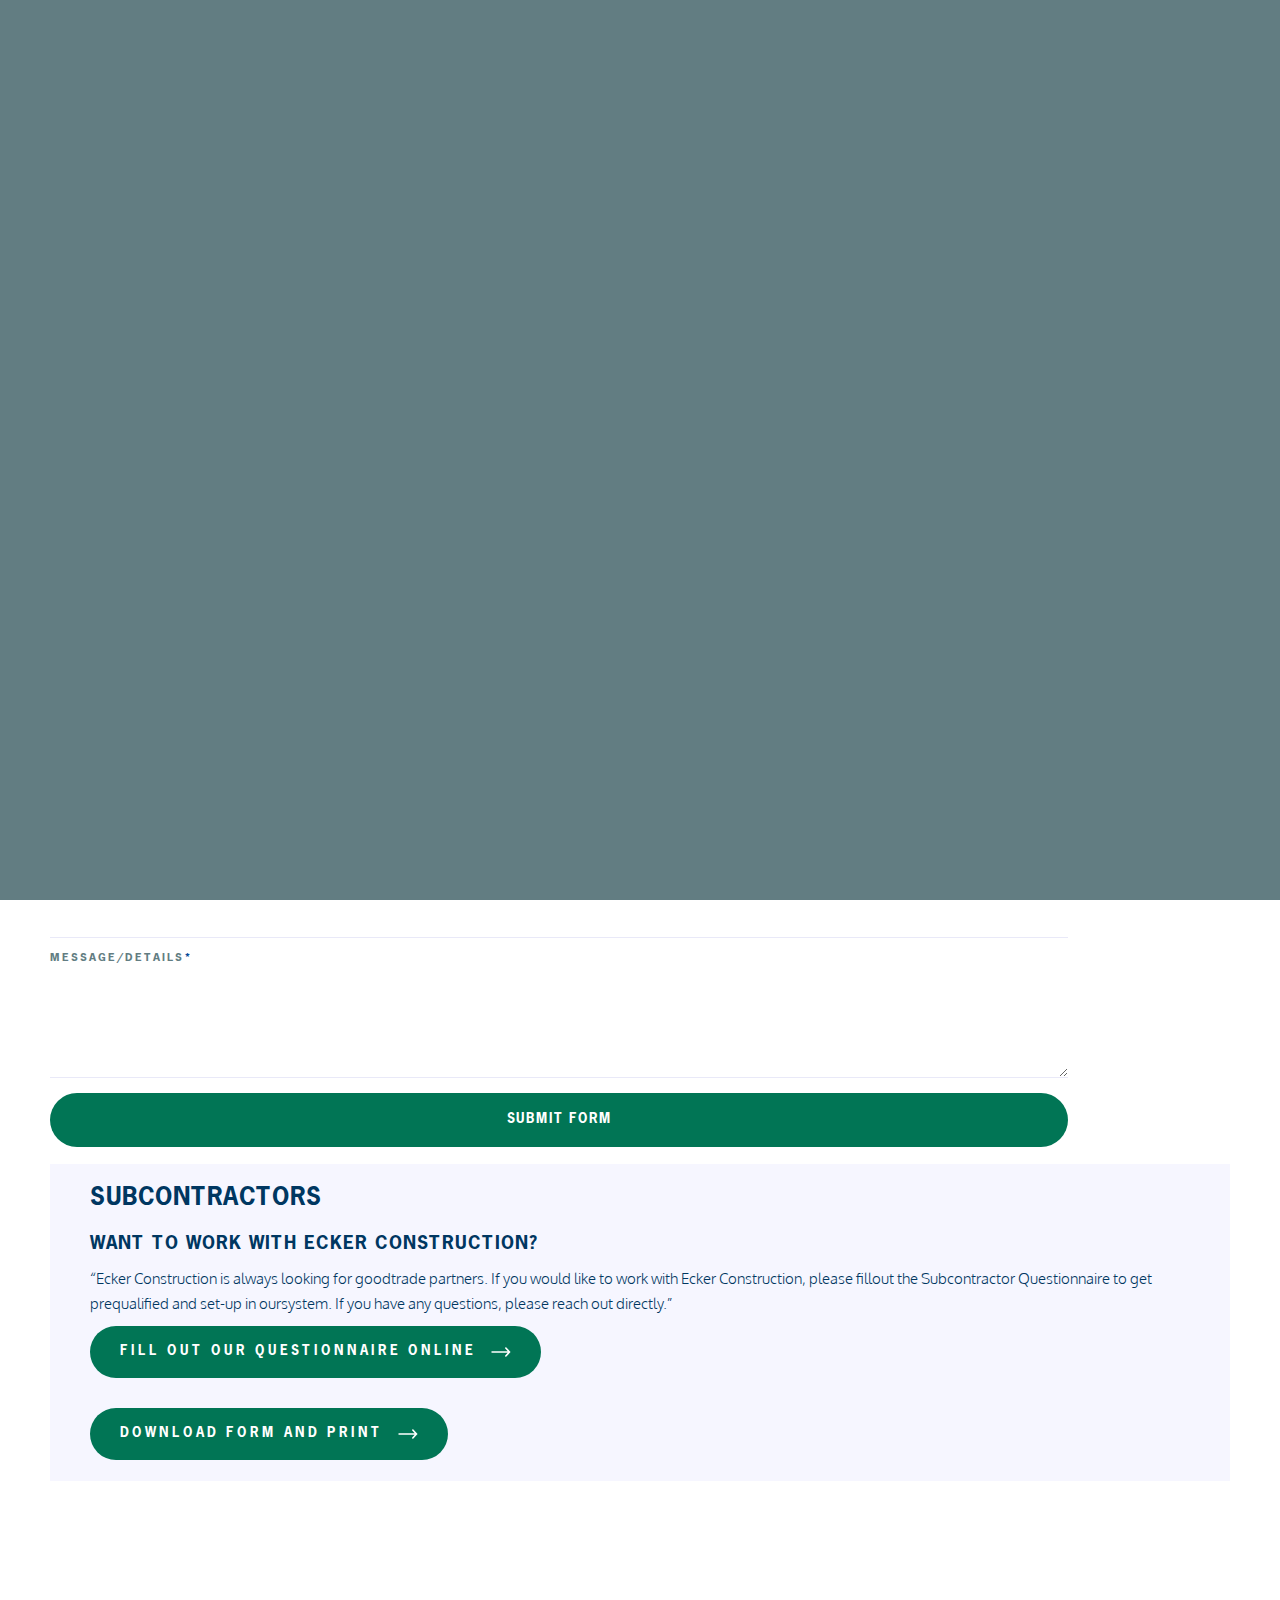
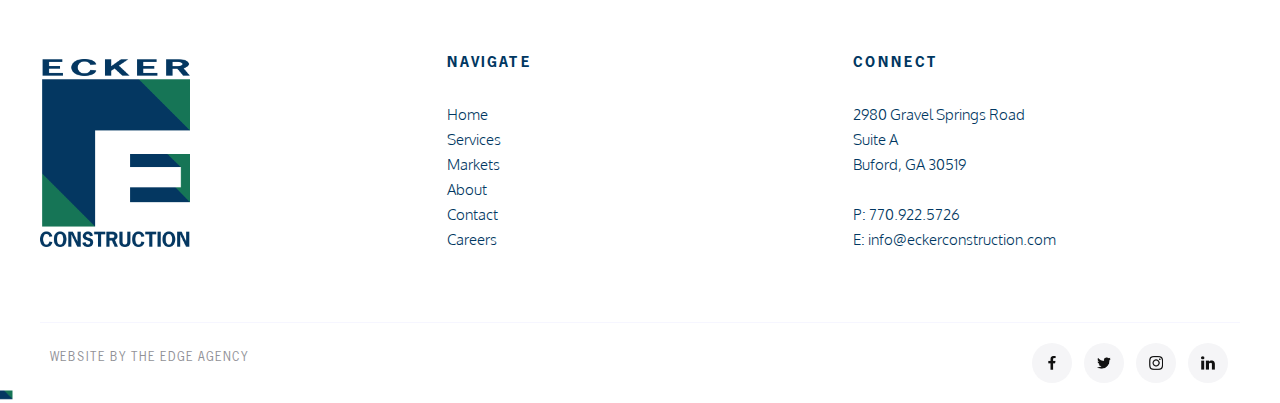
<file: contact.html>
<!DOCTYPE html>
<html lang="en">
	<head>
		<meta charset="UTF-8">
		<meta name="viewport" content="width=device-width, initial-scale=1.0">
		<!-- bootstrap min css -->
		<link rel="stylesheet" href="assets/css/bootstrap.min.css">
		<!-- overlay scrollbars css -->
		<link rel="stylesheet" href="assets/css/overlayscrollbars.min.css">
		<!-- swiper min css -->
		<link rel="stylesheet" href="assets/css/swiper-bundle.min.css">
		<!-- magnific popup min css -->
		<link rel="stylesheet" href="assets/css/magnific-popup.css">
		<!-- nice select css -->
		<link rel="stylesheet" href="assets/css/nice-select.css">
		<!-- fancybox css -->
		<link rel="stylesheet" href="assets/css/fancybox.css">
		<!-- style css -->
		<link rel="stylesheet" href="assets/css/main.css">
		<!-- responsive css -->
		<link rel="stylesheet" href="assets/css/responsive.css">
		<title>ecker-construction</title>
	</head>
	<body data-overlayscrollbars-initialize>

		<!-- preloader -->
		 <div class="preloader">
			<img src="assets/images/footer/footer-logo.png" alt="">
		 </div>
		<!-- preloader -->


		<!-- header popup -->
		<div class="header-popup-area d-flex align-items-center">
			<button class="header-close-btn">X</button>
			<div class="left-part">
				<div class="header-poup-inner">
					<nav>
						<ul class="navigation-wrapper">
							<li>
								<a href="#">home</a>
							</li>
							<li>
								<a href="#">services</a>
							</li>
							<li>
								<a href="#">markets</a>
							</li>
							<li>
								<a href="#">About</a>
							</li>
							<li>
								<a href="#">contact</a>
							</li>
							<li>
								<a href="#">careers</a>
							</li>
						</ul>
					</nav>
					<div class="social-wrapper d-flex">
						<a href="#" class="social-link">
							<img src="assets/images/social/facebook-img.png" alt="...">
						</a>
						<a href="#" class="social-link">
							<img src="assets/images/social/twitter-img.png" alt="...">
						</a>
						<a href="#" class="social-link">
							<img src="assets/images/social/instagram-img.png" alt="...">
						</a>
						<a href="#" class="social-link">
							<img src="assets/images/social/linkedin-img.png" alt="...">
						</a>
					</div>
				</div>
			</div>
			<div class="right-part d-none d-lg-flex">
				<div class="quote-wrapper header-poup-inner">
					<h2 class="top-title-text">get in touch</h2>
					<div class="get-touch-div">
						<form>
							<div class="contact-info">
							<label for="name">Name</label>
							<input type="text" id="name" aria-describedby="name">
							</div>
							<div class="contact-info">
							<label for="email">Email address</label>
							<input type="email" id="email" aria-describedby="emailHelp">
							</div>
							<div class="contact-info">
							<label for="phone">phone numbers</label>
							<input type="tel" id="phone" aria-describedby="phone">
							</div>
							<div class="contact-info">
							<label for="projectDetails">project details</label>
							<textarea name="projectDetails" id="projectDetails"></textarea>
							</div>
							<button type="submit" class="button-wrapper submit-btn">Submit Form</button>
						</form>
					</div>
				</div>
			</div>
		</div>
		<!-- header popup -->







		<!-- header section start -->
		<header class="header-area">
			<div class="header-logo-wrapper">
				<a href="index.html" class="logo-wrapper-img">
					<img src="assets/images/logo/header-logo.png" alt="...">
					<h1 class="ecker-text">ecker<br>construction</h1>
				</a>
				<div class="navigation-divider"></div>
				<button type="button"  class="hamburger-menu border-0 bg-transparent">
					<span class="line-first top"></span>
					<span class="line-first"></span>
					<span class="line-first"></span>
					<span class="line-first bottom"></span>
				</button>
			</div>
		</header>
		<!-- header section end -->

		<!-- main section start -->
		<main>
			<!-- banner section start -->
			<div class="sub-banner overflow-hidden">
				<div class="container position-relative z-4">
					<div class="sub-banner-content mb-p">
						<h1 class="top-banner-title">contact us</h1>
						<p>Before your project can begin, we invite you to <em>Build On Trust</em>™ with Ecker Construction. While much of our experience and body of work outlined on this website speaks for itself, the true foundation of your trust in us will stem from our very first meeting and grow from there. Whether you just have a few preliminary questions or simply can’t wait to launch construction, we encourage you to either call us or fill out the online contact form below and we’ll be in touch right away.</p>
					</div>
				</div>
				<div class="big-square-banner"></div>
				<div class="bottom-navigation">
					<div class="overlay-botton-line"></div>
					<div class="bottom-content">
						<img src="assets/images/bottom-content/mobile-icon.svg" alt="" class="bottom-icon">
						<a href="tel:7709225726" class="bottom-content-link">770.922.5726</a>
					</div>
					<div class="bottom-content">
						<img src="assets/images/bottom-content/mail-icon.svg" alt="" class="bottom-icon">
						<a href="mailto:info@eckerconstruction.com" class="bottom-content-link">info@eckerconstruction.com</a>
					</div>
					<div class="bottom-content">
						<img src="assets/images/bottom-content/map-icon.svg"  alt="" class="bottom-icon">
						<a href="https://www.google.com/maps/place/2980+Gravel+Springs+Rd+a,+Buford,+GA+30519,+USA/@34.070152,-83.9654445,849m/data=!3m2!1e3!4b1!4m5!3m4!1s0x88f594ed74763a8f:0xc3ecc246357b55f0!8m2!3d34.0701476!4d-83.9628642?entry=ttu&g_ep=EgoyMDI1MDIwNS4xIKXMDSoASAFQAw%3D%3D" class="bottom-content-link">2980 Gravel Springs Rd, Suite A | Buford, GA 30519</a>
					</div>
				</div>
			</div>
			<!-- banner section start -->

			<!-- contact section start -->

			<section class="contact-area">
				<div class="container">
					<div class="row">
						<div class="col">
							<div class="contact-wrapper">
								<h2 class="top-title-text">general inquiries</h2>
								<div class="contact-wrapper-info">
									<form>
										<div class="contact-info">
										<label for="name">Name<span class="required">*</span></label>
										<input type="text" id="name" aria-describedby="name">
										</div>
										<div class="contact-info">
										<label for="email">Email address<span class="required">*</span></label>
										<input type="email" id="email" aria-describedby="emailHelp">
										</div>
										<div class="contact-info">
										<label for="phone">phone numbers</label>
										<input type="tel" id="phone" aria-describedby="phone">
										</div>
										<div class="contact-info">
										<label for="projectDetails">message/details<span class="required">*</span></label>
										<textarea name="projectDetails" id="projectDetails"></textarea>
										</div>
										<button type="submit" class="button-wrapper submit-btn">Submit Form</button>
									</form>
								</div>
							</div>
						</div>
						<div class="col">
							<div class="subcontractors-wrapper">
								<h3>Subcontractors</h3>
								<h4>want to work with ecker construction?</h4>
								<blockquote>“Ecker Construction is always looking for goodtrade partners. If you would like to work with Ecker Construction, please fillout the Subcontractor Questionnaire to get prequalified and set-up in oursystem. If you have any questions, please reach out directly.”</blockquote>
								<div class="subcontractors-button-wrapper">
									<a href="#" class="button-wrapper d-inline-block">
										<span class="button-wrapper-info d-flex align-items-center">
											<span class="text-wrapper">
												<span class="button-text">fill out our questionnaire online</span>
												<span class="button-text-second">click here</span>
											</span>
											<img src="assets/images/arrow/right-arrow.svg" alt="" class="right-button-arrow">
										</span>
									</a>
									<br>
									<a href="#" class="button-wrapper d-inline-block">
										<span class="button-wrapper-info d-flex align-items-center">
											<span class="text-wrapper">
												<span class="button-text">download form and print</span>
												<span class="button-text-second">click here</span>
											</span>
											<img src="assets/images/arrow/right-arrow.svg" alt="" class="right-button-arrow">
										</span>
									</a>
								</div>

							</div>
						</div>
					</div>
				</div>
			</section>
			<!-- contact section end -->

		</main>
		<!-- main section end -->


		<!-- footer section start -->
		<footer class="footer">
			<div class="container">
				<div class="row">
					<div class="col-md-4">
						<div class="footer-logo-wrapper">
							<img src="assets/images/footer/footer-logo.png" alt="...">
						</div>
					</div>
					<div class="col-md-4">
						<div class="footer-content-wrapper">
							<h6 class="footer-title">navigate</h6>
							<ul class="footer-link-wrapper">
								<li>
									<a href="/">Home</a>
								</li>
								<li>
									<a href="/services">Services</a>
								</li>
								<li>
									<a href="/projects">Markets</a>
								</li>
								<li>
									<a href="/about">About</a>
								</li>
								<li>
									<a href="/contact">Contact</a>
								</li>
								<li>
									<a href="/careers">Careers</a>
								</li>							
							</ul>
						</div>
					</div>
					<div class="col-md-4">
						<div class="footer-content-wrapper">
							<h6 class="footer-title">connect</h6>

							<ul class="footer-link-wrapper">
								<li>
									<address>
										<a href="https://www.google.com/maps/place/2980+Gravel+Springs+Rd+a,+Buford,+GA+30519,+USA/@34.070152,-83.9654445,849m/data=!3m2!1e3!4b1!4m5!3m4!1s0x88f594ed74763a8f:0xc3ecc246357b55f0!8m2!3d34.0701476!4d-83.9628642?entry=ttu&g_ep=EgoyMDI1MDIwMy4wIKXMDSoASAFQAw%3D%3D">
											2980 Gravel Springs Road<br>
											Suite A<br>
											Buford, GA 30519
										</a>
									</address>
								</li>
								<li>
									<a href="tel:7709225726">P: 770.922.5726</a>
								</li>
								<li>
									<a href="mailto:info@eckerconstruction.com">E: info@eckerconstruction.com</a>
								</li>							
							</ul>
						</div>
					</div>
				</div>
				<div class="copyright-wrapper">
					<div class="row">
						<div class="col-lg-7">
							<div class="left-copyright-flex">
								<a href="http://www.theedgeagency.net">
									website by the edge agency
								</a>
							</div>
						</div>
						<div class="col-lg-5">
							<div class="social-wrapper d-flex justify-content-start justify-content-lg-end">
								<a href="#" class="social-link">
									<img src="assets/images/social/facebook-img.png" alt="...">
								</a>
								<a href="#" class="social-link">
									<img src="assets/images/social/twitter-img.png" alt="...">
								</a>
								<a href="#" class="social-link">
									<img src="assets/images/social/instagram-img.png" alt="...">
								</a>
								<a href="#" class="social-link">
									<img src="assets/images/social/linkedin-img.png" alt="...">
								</a>
							</div>
						</div>
					</div>
				</div>
			</div>
		</footer>
		<!-- footer section end -->

		<!-- cursor -->
		<div class="custom-cursor bg-fix" style="background-image: url('assets/images/cursor/cursor.png');" id="t-cursor"></div>
		<!-- jquery min js -->
		<script src="assets/js/jquery.min.js"></script>
		<!-- bootstrap min js -->
		<script src="assets/js/bootstrap.bundle.min.js"></script>
		<!-- swiper bundle min js -->
		<script src="assets/js/swiper-bundle.min.js"></script>
		<!-- magnific popup min js -->
		<script src="assets/js/magnific-popup.min.js"></script>
		<!-- nice select min js -->
		<script src="assets/js/nice-select.min.js"></script>
		<!-- scrollTrigger min js -->
		<script src="assets/js/scrollTrigger.min.js"></script>
		<!-- gsap split min js -->
		<script src="assets/js/gsap-split-text.js"></script>
		<!-- fancybox min js -->
		<script src="assets/js/fancybox.umd.js"></script>
		<!-- gsap min js -->
		<script src="assets/js/gsap.min.js"></script>
		<!-- waypoints min js -->
		<script src="assets/js/waypoints.min.js"></script>
		<!-- counter up min js -->
		<script src="assets/js/counter-up-2.min.js"></script>
		<!-- lenis min js -->
		<script src="assets/js/lenis.min.js"></script>
		<!-- overlay scrollbar min js -->
		<script src="assets/js/overlayscrollbars.min.js"></script>
		<!-- main js -->
		<script src="assets/js/main.js"></script>
	</body>
</html>
</file>
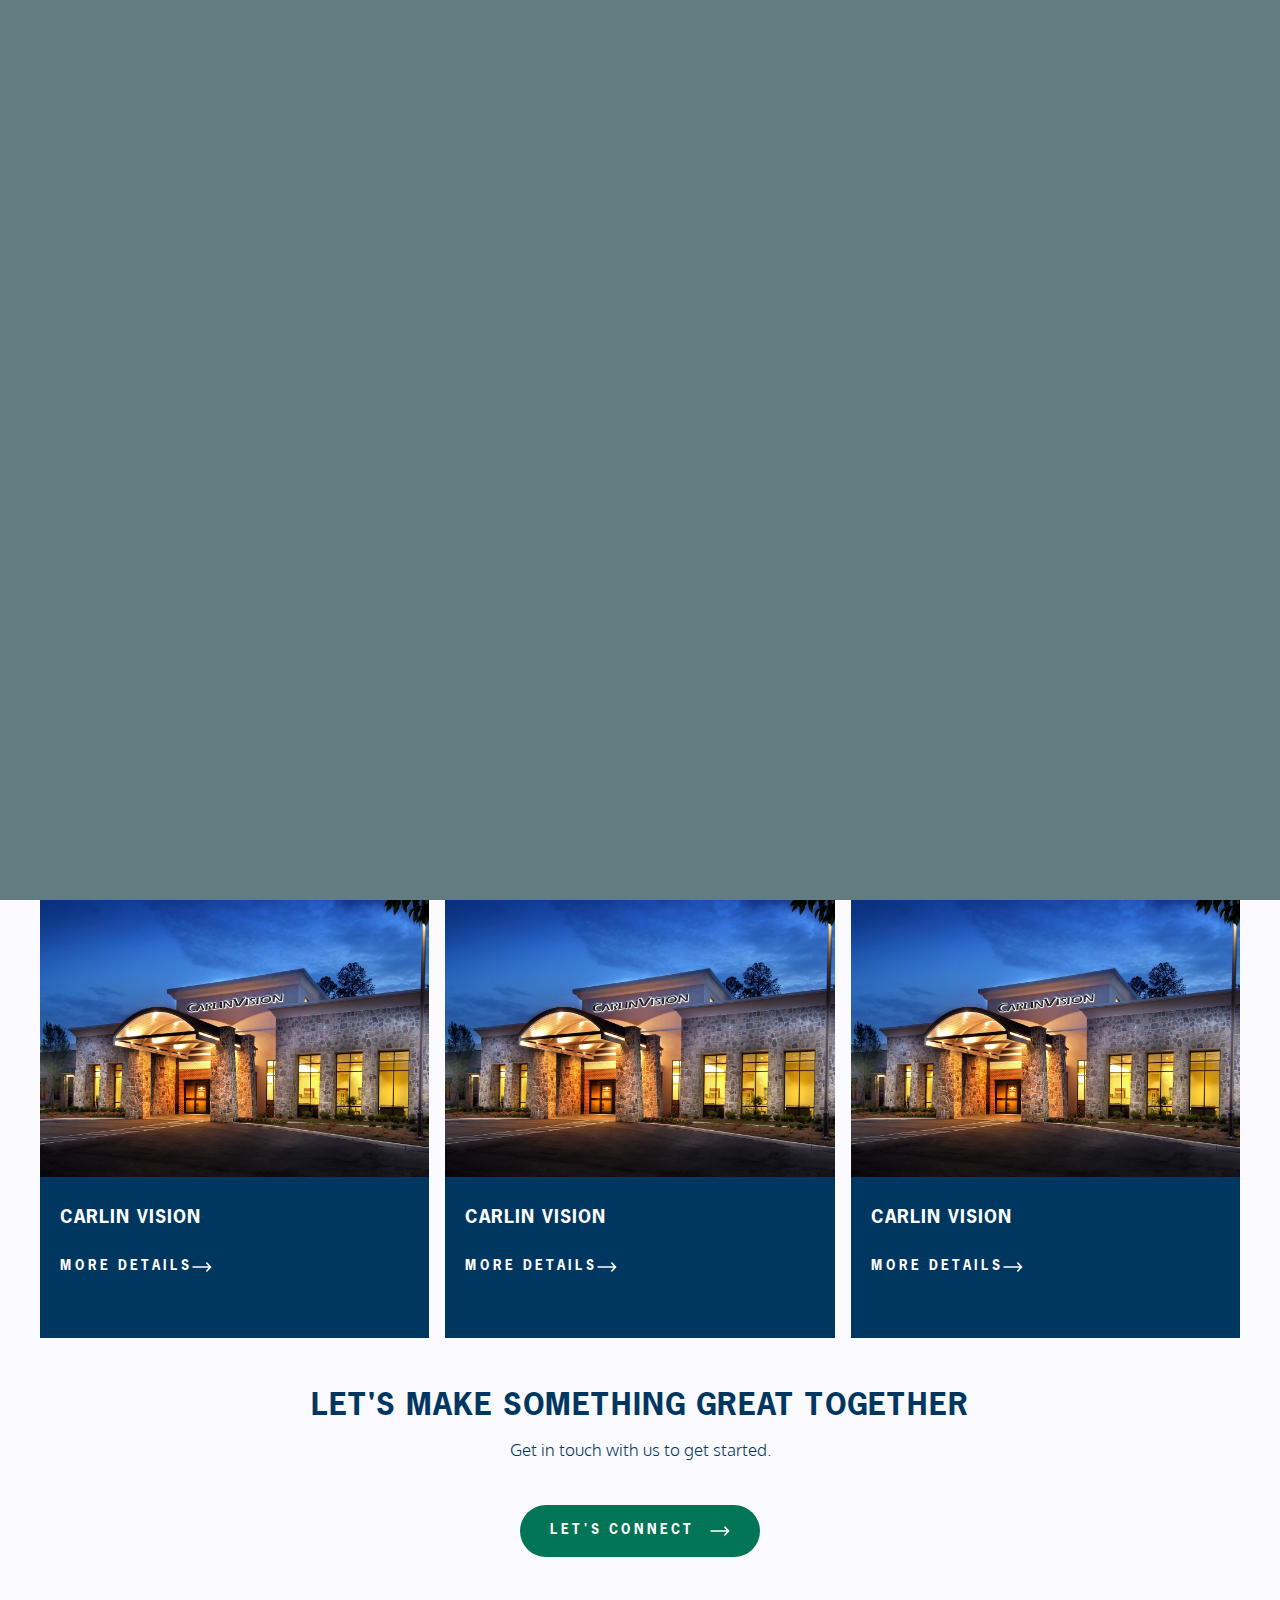
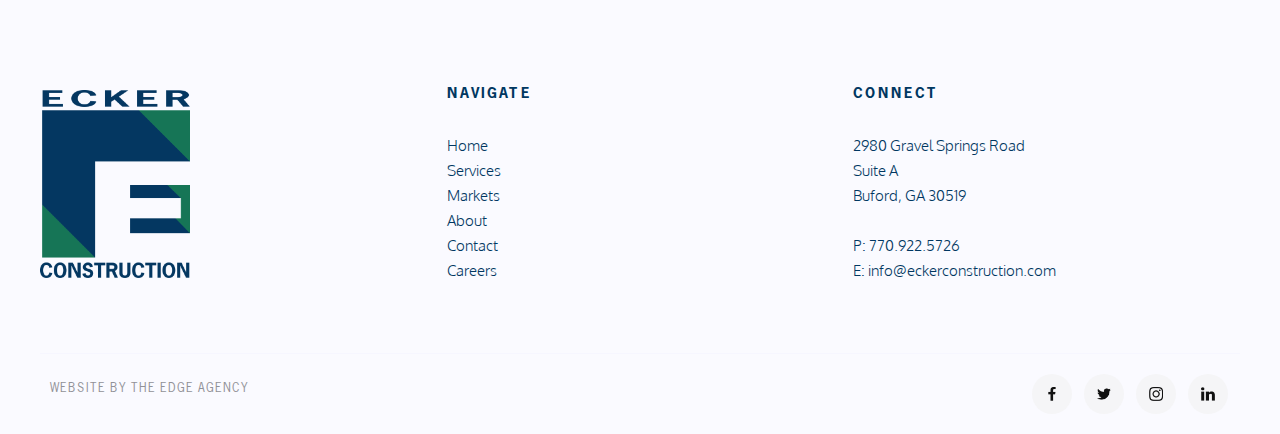
<file: healthcare.html>
<!DOCTYPE html>
<html lang="en">
	<head>
		<meta charset="UTF-8">
		<meta name="viewport" content="width=device-width, initial-scale=1.0">
		<!-- bootstrap min css -->
		<link rel="stylesheet" href="assets/css/bootstrap.min.css">
		<!-- overlay scrollbars css -->
		<link rel="stylesheet" href="assets/css/overlayscrollbars.min.css">
		<!-- swiper min css -->
		<link rel="stylesheet" href="assets/css/swiper-bundle.min.css">
		<!-- magnific popup min css -->
		<link rel="stylesheet" href="assets/css/magnific-popup.css">
		<!-- nice select css -->
		<link rel="stylesheet" href="assets/css/nice-select.css">
		<!-- style css -->
		<link rel="stylesheet" href="assets/css/main.css">
		<!-- responsive css -->
		<link rel="stylesheet" href="assets/css/responsive.css">
		<title>ecker-construction</title>
	</head>
	<body class="body" data-overlayscrollbars-initialize>

		<!-- preloader -->
		 <div class="preloader">
			<img src="assets/images/footer/footer-logo.png" alt="">
		 </div>
		<!-- preloader -->


		<!-- header popup -->
		<div class="header-popup-area d-flex align-items-center">
			<button class="header-close-btn">X</button>
			<div class="left-part">
				<div class="header-poup-inner">
					<nav>
						<ul class="navigation-wrapper">
							<li>
								<a href="#">home</a>
							</li>
							<li>
								<a href="#">services</a>
							</li>
							<li>
								<a href="#">markets</a>
							</li>
							<li>
								<a href="#">About</a>
							</li>
							<li>
								<a href="#">contact</a>
							</li>
							<li>
								<a href="#">careers</a>
							</li>
						</ul>
					</nav>
					<div class="social-wrapper d-flex">
						<a href="#" class="social-link">
							<img src="assets/images/social/facebook-img.png" alt="...">
						</a>
						<a href="#" class="social-link">
							<img src="assets/images/social/twitter-img.png" alt="...">
						</a>
						<a href="#" class="social-link">
							<img src="assets/images/social/instagram-img.png" alt="...">
						</a>
						<a href="#" class="social-link">
							<img src="assets/images/social/linkedin-img.png" alt="...">
						</a>
					</div>
				</div>
			</div>
			<div class="right-part d-none d-lg-flex">
				<div class="quote-wrapper header-poup-inner">
					<h2 class="top-title-text">get in touch</h2>
					<div class="get-touch-div">
						<form>
							<div class="contact-info">
							<label for="name">Name</label>
							<input type="text" id="name" aria-describedby="name">
							</div>
							<div class="contact-info">
							<label for="email">Email address</label>
							<input type="email" id="email" aria-describedby="emailHelp">
							</div>
							<div class="contact-info">
							<label for="phone">phone numbers</label>
							<input type="tel" id="phone" aria-describedby="phone">
							</div>
							<div class="contact-info">
							<label for="projectDetails">project details</label>
							<textarea name="projectDetails" id="projectDetails"></textarea>
							</div>
							<button type="submit" class="button-wrapper submit-btn">Submit Form</button>
						</form>
					</div>
				</div>
			</div>
		</div>
		<!-- header popup -->







		<!-- header section start -->
		<header class="header-area">
			<div class="header-logo-wrapper">
				<a href="index.html" class="logo-wrapper-img">
					<img src="assets/images/logo/header-logo.png" alt="...">
					<h1 class="ecker-text">ecker<br>construction</h1>
				</a>
				<div class="navigation-divider"></div>
				<button type="button"  class="hamburger-menu border-0 bg-transparent">
					<span class="line-first top"></span>
					<span class="line-first"></span>
					<span class="line-first"></span>
					<span class="line-first bottom"></span>
				</button>
			</div>
		</header>
		<!-- header section end -->

		<!-- main section start -->
		<main>
			<!-- banner section start -->
			<div class="sub-banner markets overflow-hidden">
				<div class="container position-relative z-4">
					<div class="sub-banner-content mb-p">
						<h1 class="top-banner-title mb-0">healthcare</h1>
					</div>
				</div>
				<div class="big-square-banner"></div>
			</div>
			<!-- banner section start -->

			<!-- healthcare project section start -->

			<div class="healthcare-project-area">
				<div class="container">
					<div class="row">
						<div class="col-lg-4 col-md-6">
							<div class="healthcare-project-wrapper">
								<img src="assets/images/healthcare/healthcare-01.jpg" alt="..." class="healthcare-img">
								<div class="healthcare-project-content">
									<h4>Carlin Vision</h4>
									<a href="#" class="button-wrapper version-2">
										<span class="button-wrapper-info d-flex align-items-center">
											<span class="text-wrapper">
												<span class="button-text">More Details</span>
												<span class="button-text-second">More Details</span>
											</span>
											<img src="assets/images/arrow/right-arrow.svg" alt="" class="right-button-arrow">
										</span>
									</a>
								</div>
							</div>
						</div>
						<div class="col-lg-4 col-md-6">
							<div class="healthcare-project-wrapper">
								<img src="assets/images/healthcare/healthcare-01.jpg" alt="..." class="healthcare-img">
								<div class="healthcare-project-content">
									<h4>Carlin Vision</h4>
									<a href="#" class="button-wrapper version-2">
										<span class="button-wrapper-info d-flex align-items-center">
											<span class="text-wrapper">
												<span class="button-text">More Details</span>
												<span class="button-text-second">More Details</span>
											</span>
											<img src="assets/images/arrow/right-arrow.svg" alt="" class="right-button-arrow">
										</span>
									</a>
								</div>
							</div>
						</div>
						<div class="col-lg-4 col-md-6">
							<div class="healthcare-project-wrapper">
								<img src="assets/images/healthcare/healthcare-01.jpg" alt="..." class="healthcare-img">
								<div class="healthcare-project-content">
									<h4>Carlin Vision</h4>
									<a href="#" class="button-wrapper version-2">
										<span class="button-wrapper-info d-flex align-items-center">
											<span class="text-wrapper">
												<span class="button-text">More Details</span>
												<span class="button-text-second">More Details</span>
											</span>
											<img src="assets/images/arrow/right-arrow.svg" alt="" class="right-button-arrow">
										</span>
									</a>
								</div>
							</div>
						</div>
						<div class="col-lg-4 col-md-6">
							<div class="healthcare-project-wrapper">
								<img src="assets/images/healthcare/healthcare-01.jpg" alt="..." class="healthcare-img">
								<div class="healthcare-project-content">
									<h4>Carlin Vision</h4>
									<a href="#" class="button-wrapper version-2">
										<span class="button-wrapper-info d-flex align-items-center">
											<span class="text-wrapper">
												<span class="button-text">More Details</span>
												<span class="button-text-second">More Details</span>
											</span>
											<img src="assets/images/arrow/right-arrow.svg" alt="" class="right-button-arrow">
										</span>
									</a>
								</div>
							</div>
						</div>
						<div class="col-lg-4 col-md-6">
							<div class="healthcare-project-wrapper">
								<img src="assets/images/healthcare/healthcare-01.jpg" alt="..." class="healthcare-img">
								<div class="healthcare-project-content">
									<h4>Carlin Vision</h4>
									<a href="#" class="button-wrapper version-2">
										<span class="button-wrapper-info d-flex align-items-center">
											<span class="text-wrapper">
												<span class="button-text">More Details</span>
												<span class="button-text-second">More Details</span>
											</span>
											<img src="assets/images/arrow/right-arrow.svg" alt="" class="right-button-arrow">
										</span>
									</a>
								</div>
							</div>
						</div>
						<div class="col-lg-4 col-md-6">
							<div class="healthcare-project-wrapper">
								<img src="assets/images/healthcare/healthcare-01.jpg" alt="..." class="healthcare-img">
								<div class="healthcare-project-content">
									<h4>Carlin Vision</h4>
									<a href="#" class="button-wrapper version-2">
										<span class="button-wrapper-info d-flex align-items-center">
											<span class="text-wrapper">
												<span class="button-text">More Details</span>
												<span class="button-text-second">More Details</span>
											</span>
											<img src="assets/images/arrow/right-arrow.svg" alt="" class="right-button-arrow">
										</span>
									</a>
								</div>
							</div>
						</div>
					</div>

					<div class="Rewarding-item text-center">
						<h2 class="top-title-text bigger dark"><strong>LET'S MAKE SOMETHING GREAT TOGETHER</strong></h2>
						<p>Get in touch with us to get started.</p>
						<a href="#" class="button-wrapper d-inline-block">
							<span class="button-wrapper-info d-flex align-items-center">
								<span class="text-wrapper">
									<span class="button-text">let's connect</span>
									<span class="button-text-second">let's connect</span>
								</span>
								<img src="assets/images/arrow/right-arrow.svg" alt="" class="right-button-arrow">
							</span>
						</a>
					</div>
				</div>
			</div>
			<!-- healthcare project section end -->





		</main>
		<!-- main section end -->


		<!-- footer section start -->
		<footer class="footer">
			<div class="container">
				<div class="row">
					<div class="col-md-4">
						<div class="footer-logo-wrapper">
							<img src="assets/images/footer/footer-logo.png" alt="...">
						</div>
					</div>
					<div class="col-md-4">
						<div class="footer-content-wrapper">
							<h6 class="footer-title">navigate</h6>
							<ul class="footer-link-wrapper">
								<li>
									<a href="/">Home</a>
								</li>
								<li>
									<a href="/services">Services</a>
								</li>
								<li>
									<a href="/projects">Markets</a>
								</li>
								<li>
									<a href="/about">About</a>
								</li>
								<li>
									<a href="/contact">Contact</a>
								</li>
								<li>
									<a href="/careers">Careers</a>
								</li>							
							</ul>
						</div>
					</div>
					<div class="col-md-4">
						<div class="footer-content-wrapper">
							<h6 class="footer-title">connect</h6>

							<ul class="footer-link-wrapper">
								<li>
									<address>
										<a href="https://www.google.com/maps/place/2980+Gravel+Springs+Rd+a,+Buford,+GA+30519,+USA/@34.070152,-83.9654445,849m/data=!3m2!1e3!4b1!4m5!3m4!1s0x88f594ed74763a8f:0xc3ecc246357b55f0!8m2!3d34.0701476!4d-83.9628642?entry=ttu&g_ep=EgoyMDI1MDIwMy4wIKXMDSoASAFQAw%3D%3D">
											2980 Gravel Springs Road<br>
											Suite A<br>
											Buford, GA 30519
										</a>
									</address>
								</li>
								<li>
									<a href="tel:7709225726">P: 770.922.5726</a>
								</li>
								<li>
									<a href="mailto:info@eckerconstruction.com">E: info@eckerconstruction.com</a>
								</li>							
							</ul>
						</div>
					</div>
				</div>
				<div class="copyright-wrapper">
					<div class="row">
						<div class="col-lg-7">
							<div class="left-copyright-flex">
								<a href="http://www.theedgeagency.net">
									website by the edge agency
								</a>
							</div>
						</div>
						<div class="col-lg-5">
							<div class="social-wrapper d-flex justify-content-start justify-content-lg-end">
								<a href="#" class="social-link">
									<img src="assets/images/social/facebook-img.png" alt="...">
								</a>
								<a href="#" class="social-link">
									<img src="assets/images/social/twitter-img.png" alt="...">
								</a>
								<a href="#" class="social-link">
									<img src="assets/images/social/instagram-img.png" alt="...">
								</a>
								<a href="#" class="social-link">
									<img src="assets/images/social/linkedin-img.png" alt="...">
								</a>
							</div>
						</div>
					</div>
				</div>
			</div>
		</footer>
		<!-- footer section end -->
		<!-- jquery min js -->
		<script src="assets/js/jquery.min.js"></script>
		<!-- bootstrap min js -->
		<script src="assets/js/bootstrap.bundle.min.js"></script>
		<!-- swiper bundle min js -->
		<script src="assets/js/swiper-bundle.min.js"></script>
		<!-- magnific popup min js -->
		<script src="assets/js/magnific-popup.min.js"></script>
		<!-- nice select min js -->
		<script src="assets/js/nice-select.min.js"></script>
		<!-- scrollTrigger min js -->
		<script src="assets/js/scrollTrigger.min.js"></script>
		<!-- gsap split min js -->
		<script src="assets/js/gsap-split-text.js"></script>
		<!-- gsap min js -->
		<script src="assets/js/gsap.min.js"></script>
		<!-- lenis min js -->
		<script src="assets/js/lenis.min.js"></script>
		<!-- overlay scrollbar min js -->
		<script src="assets/js/overlayscrollbars.min.js"></script>
		<!-- main js -->
		<script src="assets/js/main.js"></script>
	</body>
</html>
</file>
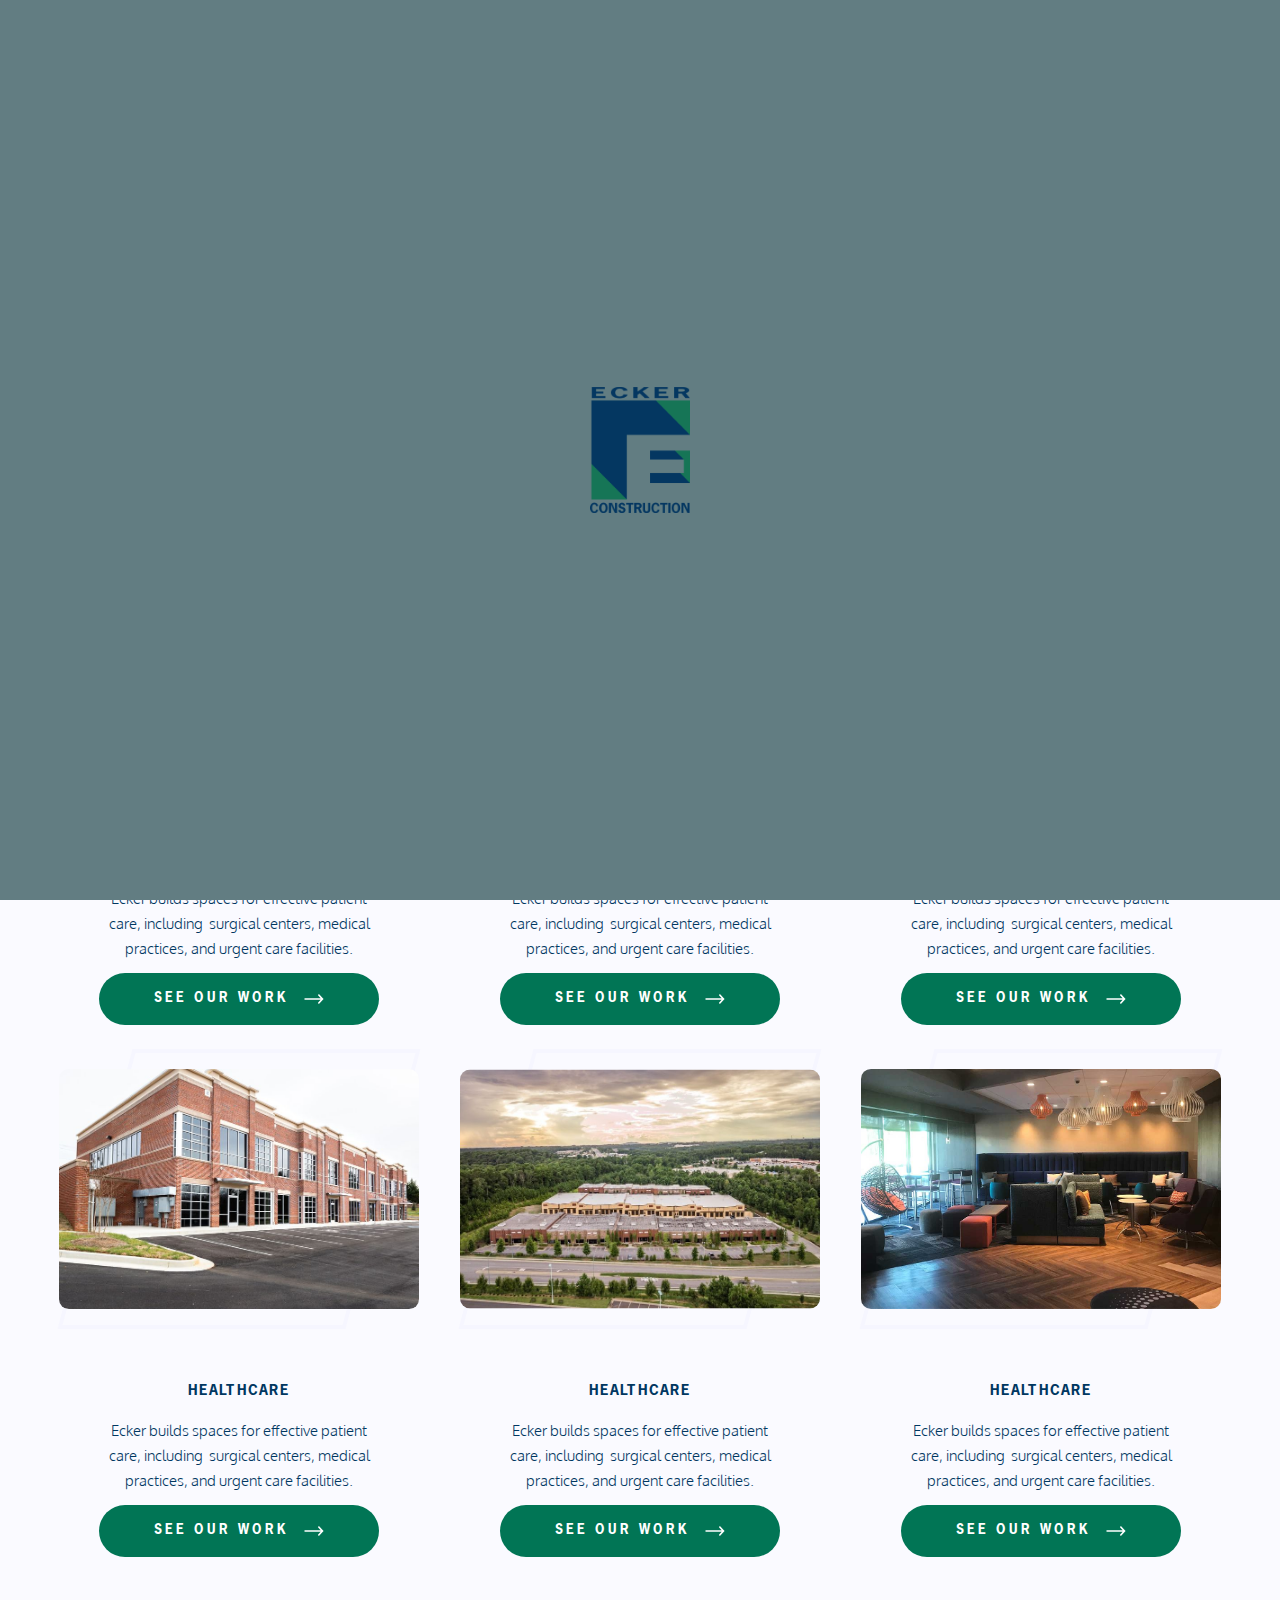
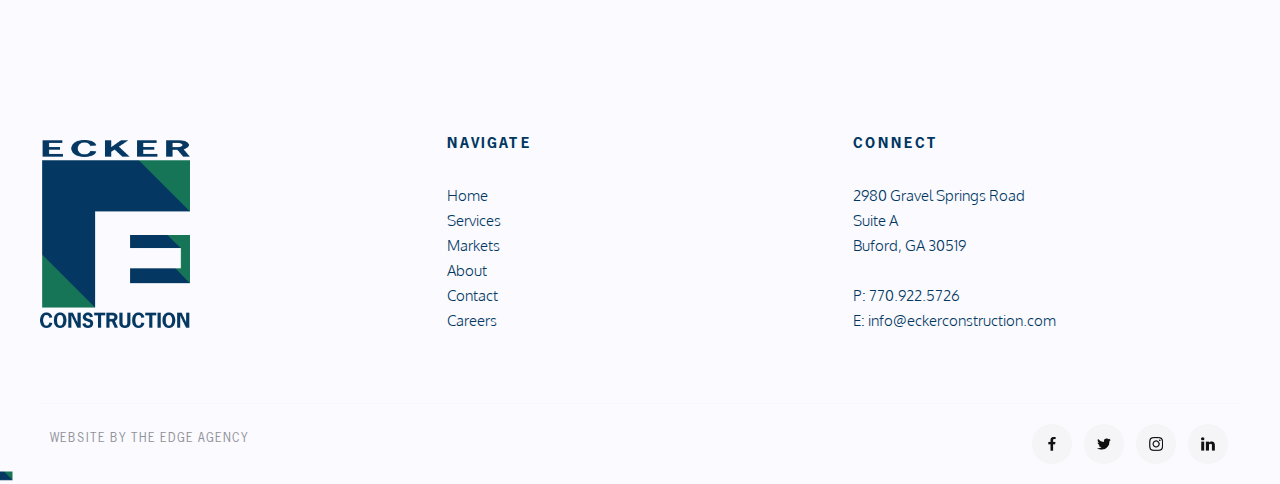
<file: market.html>
<!DOCTYPE html>
<html lang="en">
	<head>
		<meta charset="UTF-8">
		<meta name="viewport" content="width=device-width, initial-scale=1.0">
		<!-- bootstrap min css -->
		<link rel="stylesheet" href="assets/css/bootstrap.min.css">
		<!-- overlay scrollbars css -->
		<link rel="stylesheet" href="assets/css/overlayscrollbars.min.css">
		<!-- swiper min css -->
		<link rel="stylesheet" href="assets/css/swiper-bundle.min.css">
		<!-- magnific popup min css -->
		<link rel="stylesheet" href="assets/css/magnific-popup.css">
		<!-- nice select css -->
		<link rel="stylesheet" href="assets/css/nice-select.css">
		<!-- fancybox css -->
		<link rel="stylesheet" href="assets/css/fancybox.css">
		<!-- style css -->
		<link rel="stylesheet" href="assets/css/main.css">
		<!-- responsive css -->
		<link rel="stylesheet" href="assets/css/responsive.css">
		<title>ecker-construction</title>
	</head>
	<body class="body" data-overlayscrollbars-initialize>

		<!-- preloader -->
		 <div class="preloader">
			<img src="assets/images/footer/footer-logo.png" alt="">
		 </div>
		<!-- preloader -->


		<!-- header popup -->
		<div class="header-popup-area d-flex align-items-center">
			<button class="header-close-btn">X</button>
			<div class="left-part">
				<div class="header-poup-inner">
					<nav>
						<ul class="navigation-wrapper">
							<li>
								<a href="#">home</a>
							</li>
							<li>
								<a href="#">services</a>
							</li>
							<li>
								<a href="#">markets</a>
							</li>
							<li>
								<a href="#">About</a>
							</li>
							<li>
								<a href="#">contact</a>
							</li>
							<li>
								<a href="#">careers</a>
							</li>
						</ul>
					</nav>
					<div class="social-wrapper d-flex">
						<a href="#" class="social-link">
							<img src="assets/images/social/facebook-img.png" alt="...">
						</a>
						<a href="#" class="social-link">
							<img src="assets/images/social/twitter-img.png" alt="...">
						</a>
						<a href="#" class="social-link">
							<img src="assets/images/social/instagram-img.png" alt="...">
						</a>
						<a href="#" class="social-link">
							<img src="assets/images/social/linkedin-img.png" alt="...">
						</a>
					</div>
				</div>
			</div>
			<div class="right-part d-none d-lg-flex">
				<div class="quote-wrapper header-poup-inner">
					<h2 class="top-title-text">get in touch</h2>
					<div class="get-touch-div">
						<form>
							<div class="contact-info">
							<label for="name">Name</label>
							<input type="text" id="name" aria-describedby="name">
							</div>
							<div class="contact-info">
							<label for="email">Email address</label>
							<input type="email" id="email" aria-describedby="emailHelp">
							</div>
							<div class="contact-info">
							<label for="phone">phone numbers</label>
							<input type="tel" id="phone" aria-describedby="phone">
							</div>
							<div class="contact-info">
							<label for="projectDetails">project details</label>
							<textarea name="projectDetails" id="projectDetails"></textarea>
							</div>
							<button type="submit" class="button-wrapper submit-btn">Submit Form</button>
						</form>
					</div>
				</div>
			</div>
		</div>
		<!-- header popup -->







		<!-- header section start -->
		<header class="header-area">
			<div class="header-logo-wrapper">
				<a href="index.html" class="logo-wrapper-img">
					<img src="assets/images/logo/header-logo.png" alt="...">
					<h1 class="ecker-text">ecker<br>construction</h1>
				</a>
				<div class="navigation-divider"></div>
				<button type="button"  class="hamburger-menu border-0 bg-transparent">
					<span class="line-first top"></span>
					<span class="line-first"></span>
					<span class="line-first"></span>
					<span class="line-first bottom"></span>
				</button>
			</div>
		</header>
		<!-- header section end -->

		<!-- main section start -->
		<main>
			<!-- banner section start -->
			<div class="sub-banner markets overflow-hidden">
				<div class="container position-relative z-4">
					<div class="sub-banner-content mb-p">
						<h1 class="top-banner-title mb-0">markets</h1>
					</div>
				</div>
				<div class="big-square-banner"></div>
			</div>
			<!-- banner section start -->


			<!-- our market section start -->
			<div class="our-market-area">
				<div class="container">
					<div class="our-market-item">
						<div class="row">
							<div class="col-sm-4">
								<div class="service-content position-relative z-1 text-center">
									<div class="position-relative z-1">
										<div class="service-square"></div>
										<img src="assets/images/service/service-img-01.jpeg" alt="" class="services-image">
									</div>
									<div class="service-content-info text-center">
										<h4 class="promise-title bottom-margin">healthcare</h4>
										<p>Ecker builds spaces for effective patient care, including &nbsp;surgical centers, medical practices, and urgent care facilities.</p>
										<a href="#" class="button-wrapper d-flex align-items-center justify-content-center">
											<span class="button-wrapper-info d-flex align-items-center">
												<span class="text-wrapper">
													<span class="button-text">see our work</span>
													<span class="button-text-second">view all</span>
												</span>
												<img src="assets/images/arrow/right-arrow.svg" alt="" class="right-button-arrow">
											</span>
										</a>
									</div>
								</div>
							</div>
							<div class="col-sm-4">
								<div class="service-content position-relative z-1 text-center">
									<div class="position-relative z-1">
										<div class="service-square"></div>
										<img src="assets/images/service/service-img-02.jpeg" alt="" class="services-image">
									</div>
									<div class="service-content-info text-center">
										<h4 class="promise-title bottom-margin">healthcare</h4>
										<p class="paragraph-6">Ecker builds spaces for effective patient care, including &nbsp;surgical centers, medical practices, and urgent care facilities.</p>
										<a href="#" class="button-wrapper d-flex align-items-center justify-content-center">
											<span class="button-wrapper-info d-flex align-items-center">
												<span class="text-wrapper">
													<span class="button-text">see our work</span>
													<span class="button-text-second">view all</span>
												</span>
												<img src="assets/images/arrow/right-arrow.svg" alt="" class="right-button-arrow">
											</span>
										</a>
									</div>
								</div>
							</div>
							<div class="col-sm-4">
								<div class="service-content position-relative z-1 text-center">
									<div class="position-relative z-1">
										<div class="service-square"></div>
										<img src="assets/images/service/service-img-03.jpeg" alt="" class="services-image">
									</div>
									<div class="service-content-info text-center">
										<h4 class="promise-title bottom-margin">healthcare</h4>
										<p class="paragraph-6">Ecker builds spaces for effective patient care, including &nbsp;surgical centers, medical practices, and urgent care facilities.</p>
										<a href="#" class="button-wrapper d-flex align-items-center justify-content-center">
											<span class="button-wrapper-info d-flex align-items-center">
												<span class="text-wrapper">
													<span class="button-text">see our work</span>
													<span class="button-text-second">view all</span>
												</span>
												<img src="assets/images/arrow/right-arrow.svg" alt="" class="right-button-arrow">
											</span>
										</a>
									</div>
								</div>
							</div>
							<div class="col-sm-4">
								<div class="service-content position-relative z-1 text-center">
									<div class="position-relative z-1">
										<div class="service-square"></div>
										<img src="assets/images/service/service-img-04.jpg" alt="" class="services-image">
									</div>
									<div class="service-content-info text-center">
										<h4 class="promise-title bottom-margin">healthcare</h4>
										<p class="paragraph-6">Ecker builds spaces for effective patient care, including &nbsp;surgical centers, medical practices, and urgent care facilities.</p>
										<a href="#" class="button-wrapper d-flex align-items-center justify-content-center">
											<span class="button-wrapper-info d-flex align-items-center">
												<span class="text-wrapper">
													<span class="button-text">see our work</span>
													<span class="button-text-second">view all</span>
												</span>
												<img src="assets/images/arrow/right-arrow.svg" alt="" class="right-button-arrow">
											</span>
										</a>
									</div>
								</div>
							</div>
							<div class="col-sm-4">
								<div class="service-content position-relative z-1 text-center">
									<div class="position-relative z-1">
										<div class="service-square"></div>
										<img src="assets/images/service/service-img-05.jpeg" alt="" class="services-image">
									</div>
									<div class="service-content-info text-center">
										<h4 class="promise-title bottom-margin">healthcare</h4>
										<p class="paragraph-6">Ecker builds spaces for effective patient care, including &nbsp;surgical centers, medical practices, and urgent care facilities.</p>
										<a href="#" class="button-wrapper d-flex align-items-center justify-content-center">
											<span class="button-wrapper-info d-flex align-items-center">
												<span class="text-wrapper">
													<span class="button-text">see our work</span>
													<span class="button-text-second">view all</span>
												</span>
												<img src="assets/images/arrow/right-arrow.svg" alt="" class="right-button-arrow">
											</span>
										</a>
									</div>
								</div>
							</div>
							<div class="col-sm-4">
								<div class="service-content position-relative z-1 text-center">
									<div class="position-relative z-1">
										<div class="service-square"></div>
										<img src="assets/images/service/service-img-06.jpeg" alt="" class="services-image">
									</div>
									<div class="service-content-info text-center">
										<h4 class="promise-title bottom-margin">healthcare</h4>
										<p class="paragraph-6">Ecker builds spaces for effective patient care, including &nbsp;surgical centers, medical practices, and urgent care facilities.</p>
										<a href="#" class="button-wrapper d-flex align-items-center justify-content-center">
											<span class="button-wrapper-info d-flex align-items-center">
												<span class="text-wrapper">
													<span class="button-text">see our work</span>
													<span class="button-text-second">view all</span>
												</span>
												<img src="assets/images/arrow/right-arrow.svg" alt="" class="right-button-arrow">
											</span>
										</a>
									</div>
								</div>
							</div>
						</div>
					</div>
				</div>
			</div>
			<!-- our market section end -->


		</main>
		<!-- main section end -->


		<!-- footer section start -->
		<footer class="footer">
			<div class="container">
				<div class="row">
					<div class="col-md-4">
						<div class="footer-logo-wrapper">
							<img src="assets/images/footer/footer-logo.png" alt="...">
						</div>
					</div>
					<div class="col-md-4">
						<div class="footer-content-wrapper">
							<h6 class="footer-title">navigate</h6>
							<ul class="footer-link-wrapper">
								<li>
									<a href="/">Home</a>
								</li>
								<li>
									<a href="/services">Services</a>
								</li>
								<li>
									<a href="/projects">Markets</a>
								</li>
								<li>
									<a href="/about">About</a>
								</li>
								<li>
									<a href="/contact">Contact</a>
								</li>
								<li>
									<a href="/careers">Careers</a>
								</li>							
							</ul>
						</div>
					</div>
					<div class="col-md-4">
						<div class="footer-content-wrapper">
							<h6 class="footer-title">connect</h6>

							<ul class="footer-link-wrapper">
								<li>
									<address>
										<a href="https://www.google.com/maps/place/2980+Gravel+Springs+Rd+a,+Buford,+GA+30519,+USA/@34.070152,-83.9654445,849m/data=!3m2!1e3!4b1!4m5!3m4!1s0x88f594ed74763a8f:0xc3ecc246357b55f0!8m2!3d34.0701476!4d-83.9628642?entry=ttu&g_ep=EgoyMDI1MDIwMy4wIKXMDSoASAFQAw%3D%3D">
											2980 Gravel Springs Road<br>
											Suite A<br>
											Buford, GA 30519
										</a>
									</address>
								</li>
								<li>
									<a href="tel:7709225726">P: 770.922.5726</a>
								</li>
								<li>
									<a href="mailto:info@eckerconstruction.com">E: info@eckerconstruction.com</a>
								</li>							
							</ul>
						</div>
					</div>
				</div>
				<div class="copyright-wrapper">
					<div class="row">
						<div class="col-lg-7">
							<div class="left-copyright-flex">
								<a href="http://www.theedgeagency.net">
									website by the edge agency
								</a>
							</div>
						</div>
						<div class="col-lg-5">
							<div class="social-wrapper d-flex justify-content-start justify-content-lg-end">
								<a href="#" class="social-link">
									<img src="assets/images/social/facebook-img.png" alt="...">
								</a>
								<a href="#" class="social-link">
									<img src="assets/images/social/twitter-img.png" alt="...">
								</a>
								<a href="#" class="social-link">
									<img src="assets/images/social/instagram-img.png" alt="...">
								</a>
								<a href="#" class="social-link">
									<img src="assets/images/social/linkedin-img.png" alt="...">
								</a>
							</div>
						</div>
					</div>
				</div>
			</div>
		</footer>
		<!-- footer section end -->
		<!-- cursor -->
		<div class="custom-cursor bg-fix" style="background-image: url('assets/images/cursor/cursor.png');" id="t-cursor"></div>
		<!-- jquery min js -->
		<script src="assets/js/jquery.min.js"></script>
		<!-- bootstrap min js -->
		<script src="assets/js/bootstrap.bundle.min.js"></script>
		<!-- swiper bundle min js -->
		<script src="assets/js/swiper-bundle.min.js"></script>
		<!-- magnific popup min js -->
		<script src="assets/js/magnific-popup.min.js"></script>
		<!-- nice select min js -->
		<script src="assets/js/nice-select.min.js"></script>
		<!-- scrollTrigger min js -->
		<script src="assets/js/scrollTrigger.min.js"></script>
		<!-- gsap split min js -->
		<script src="assets/js/gsap-split-text.js"></script>
		<!-- fancybox min js -->
		<script src="assets/js/fancybox.umd.js"></script>
		<!-- gsap min js -->
		<script src="assets/js/gsap.min.js"></script>
		<!-- waypoints min js -->
		<script src="assets/js/waypoints.min.js"></script>
		<!-- counter up min js -->
		<script src="assets/js/counter-up-2.min.js"></script>
		<!-- lenis min js -->
		<script src="assets/js/lenis.min.js"></script>
		<!-- overlay scrollbar min js -->
		<script src="assets/js/overlayscrollbars.min.js"></script>
		<!-- main js -->
		<script src="assets/js/main.js"></script>
	</body>
</html>
</file>
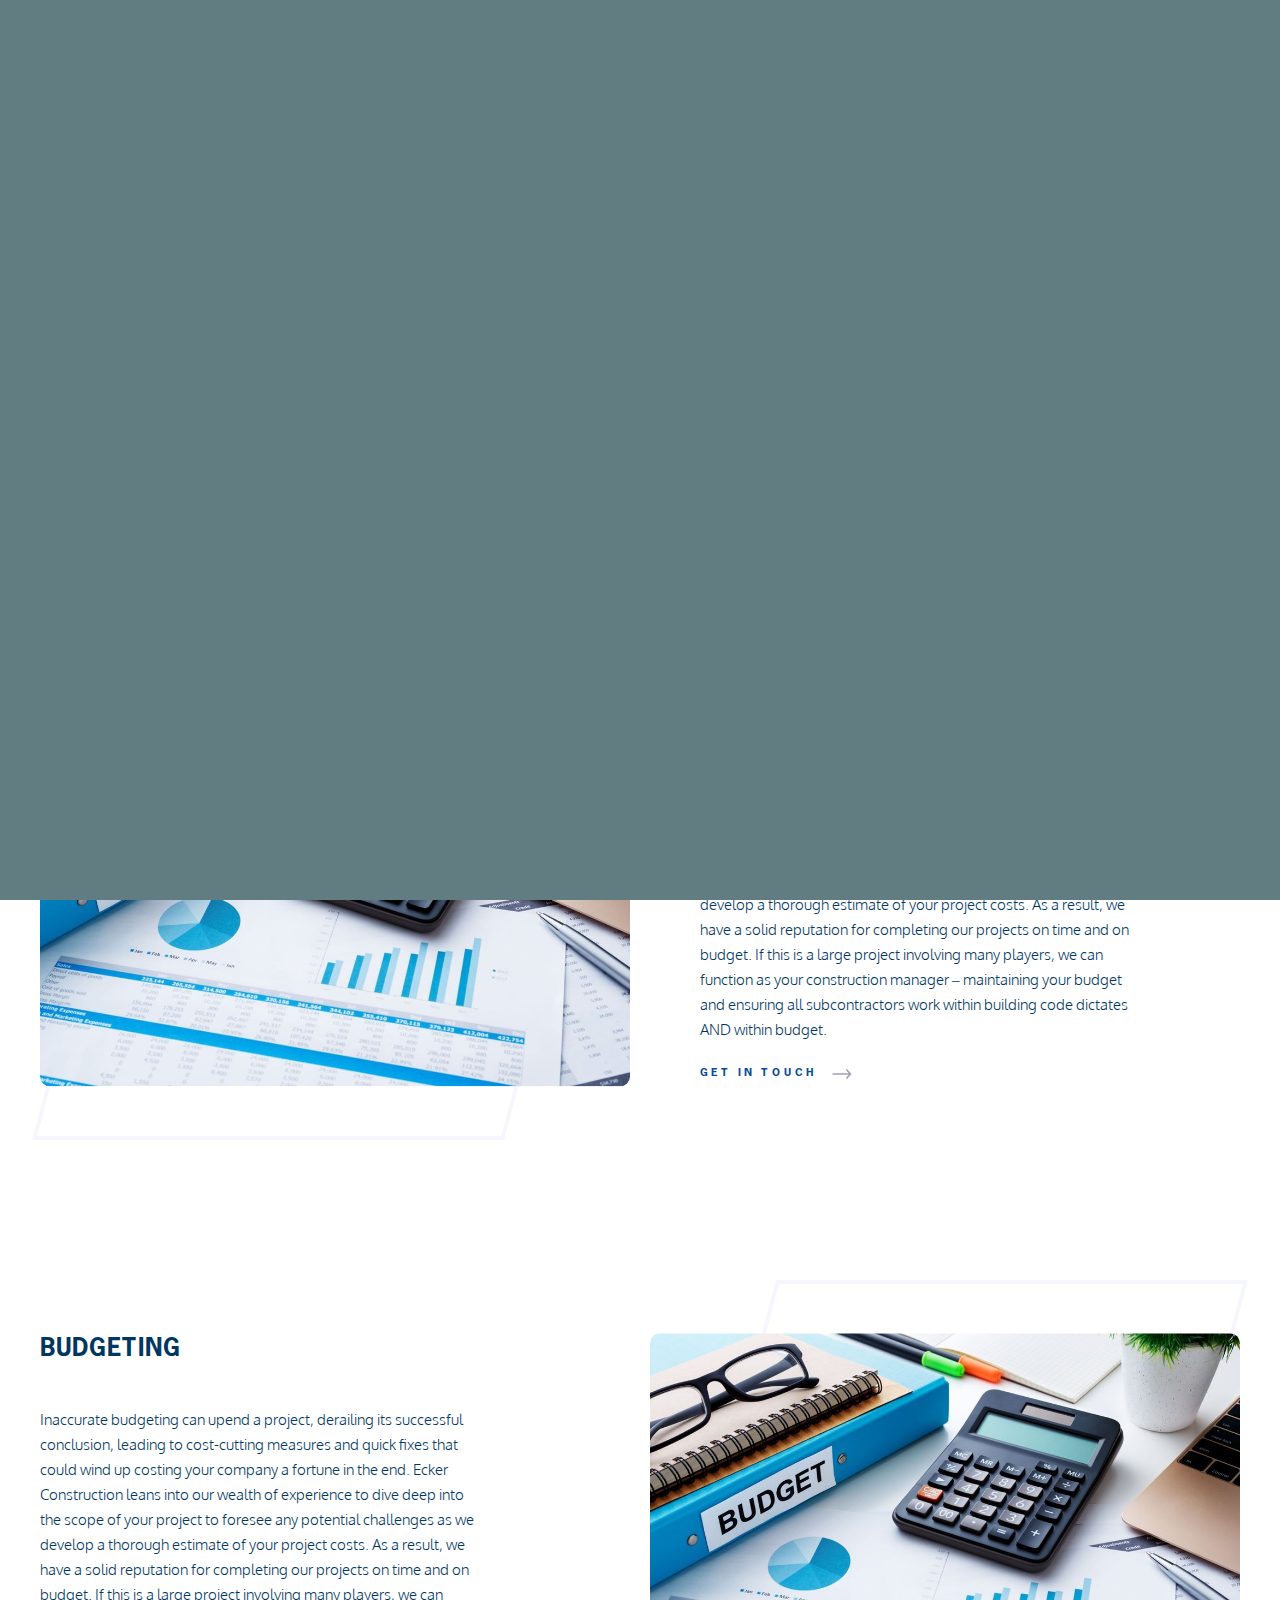
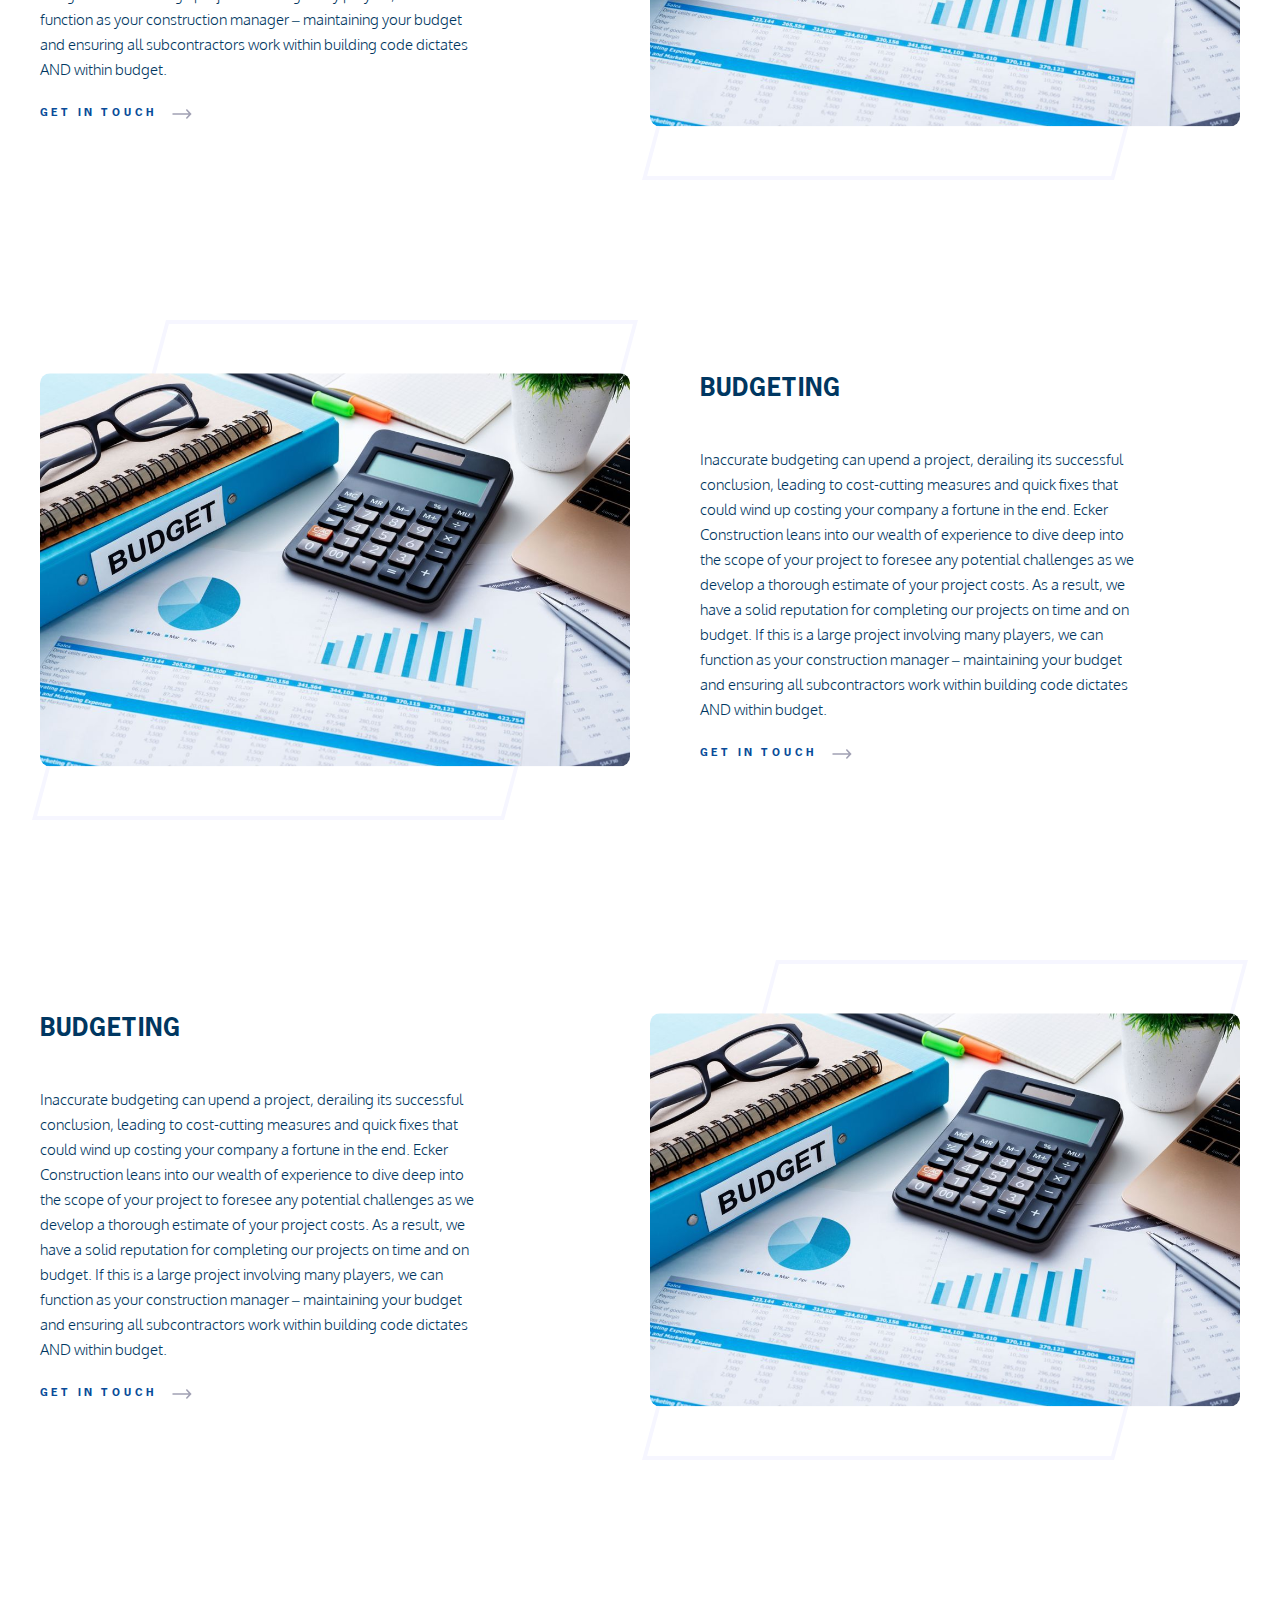
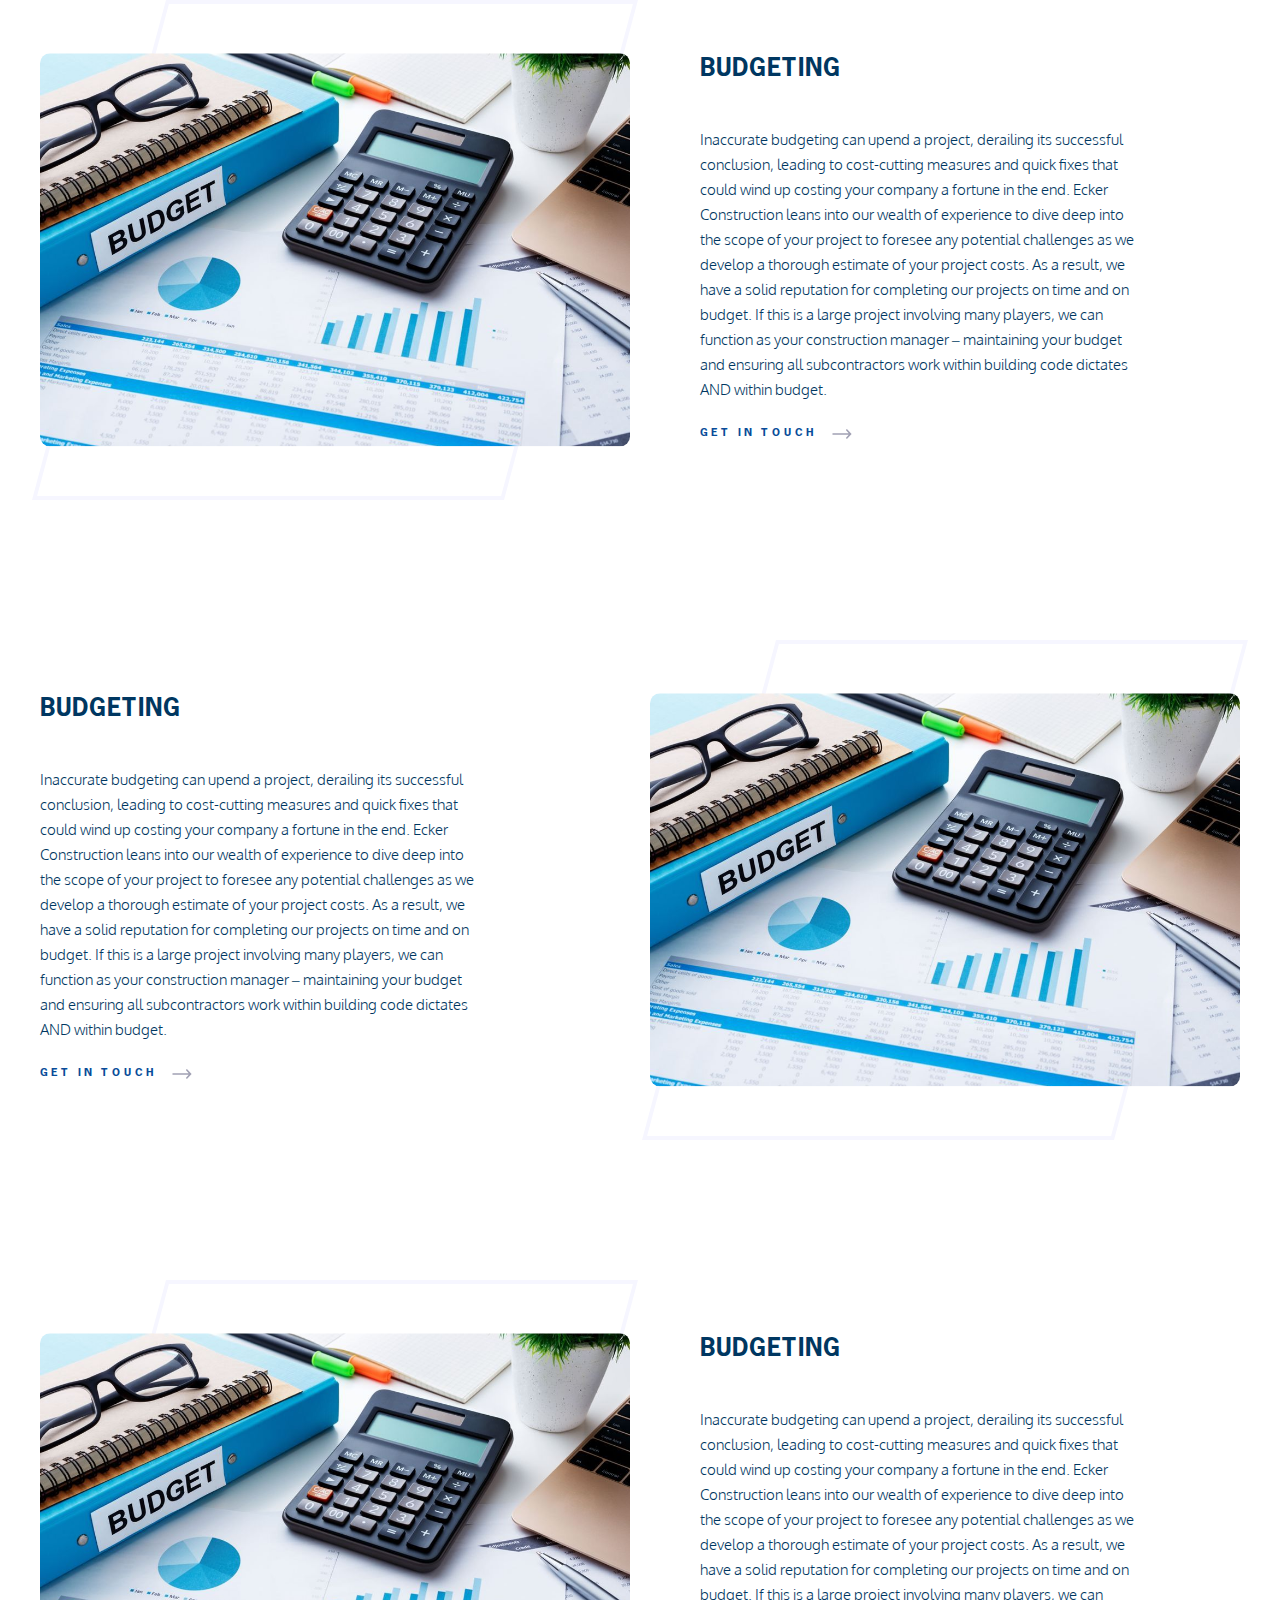
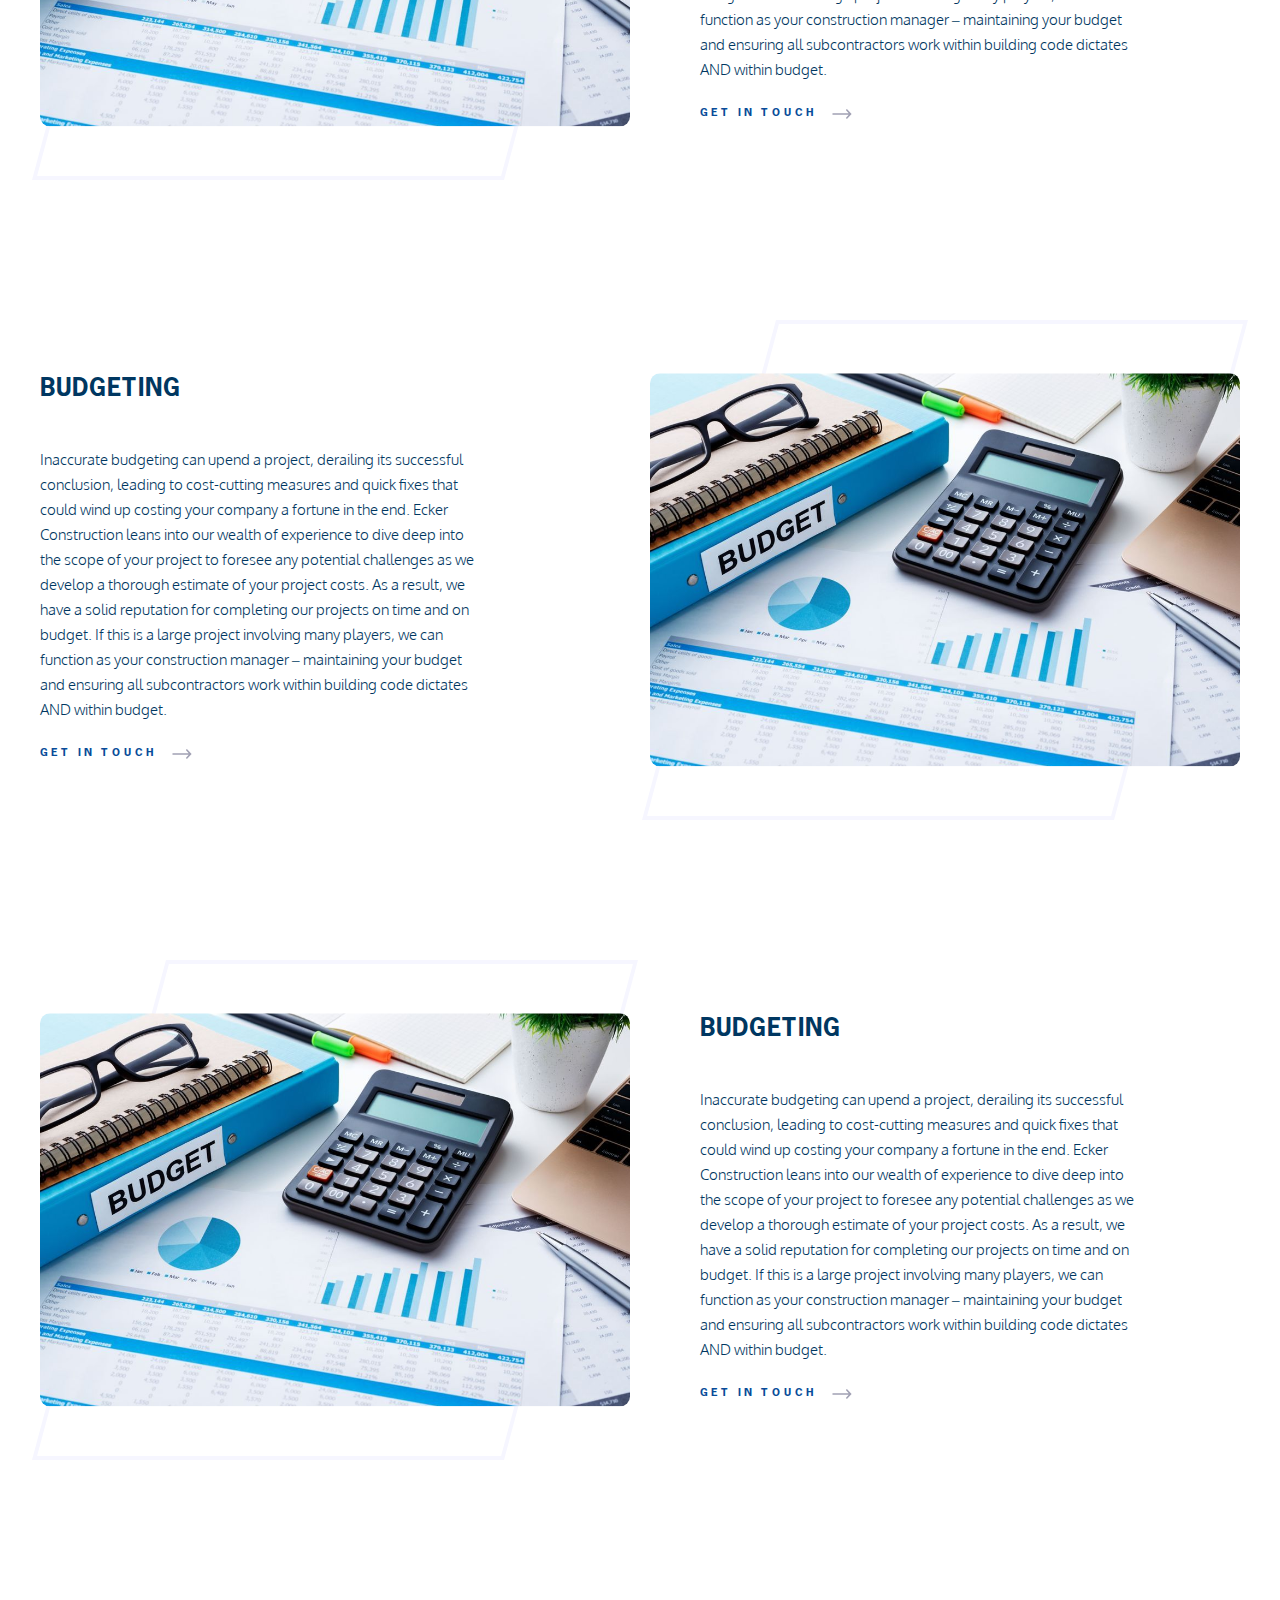
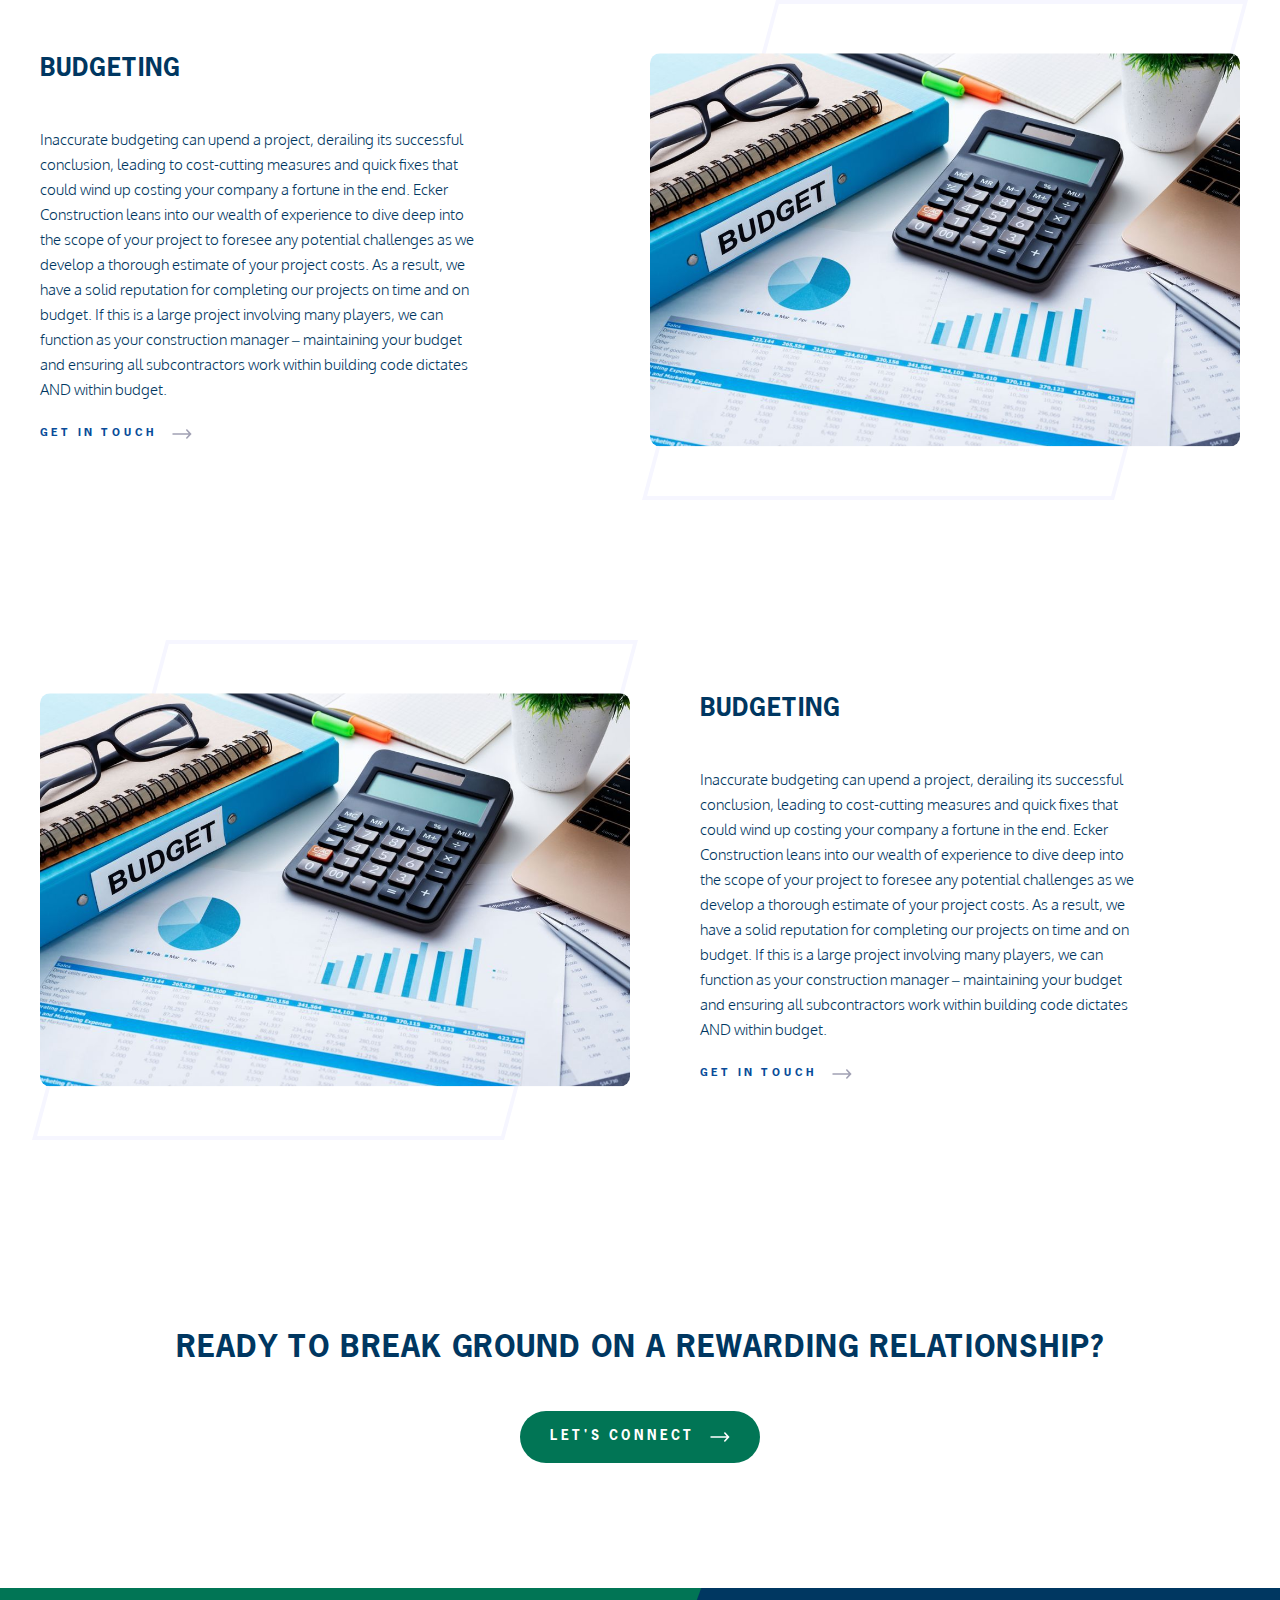
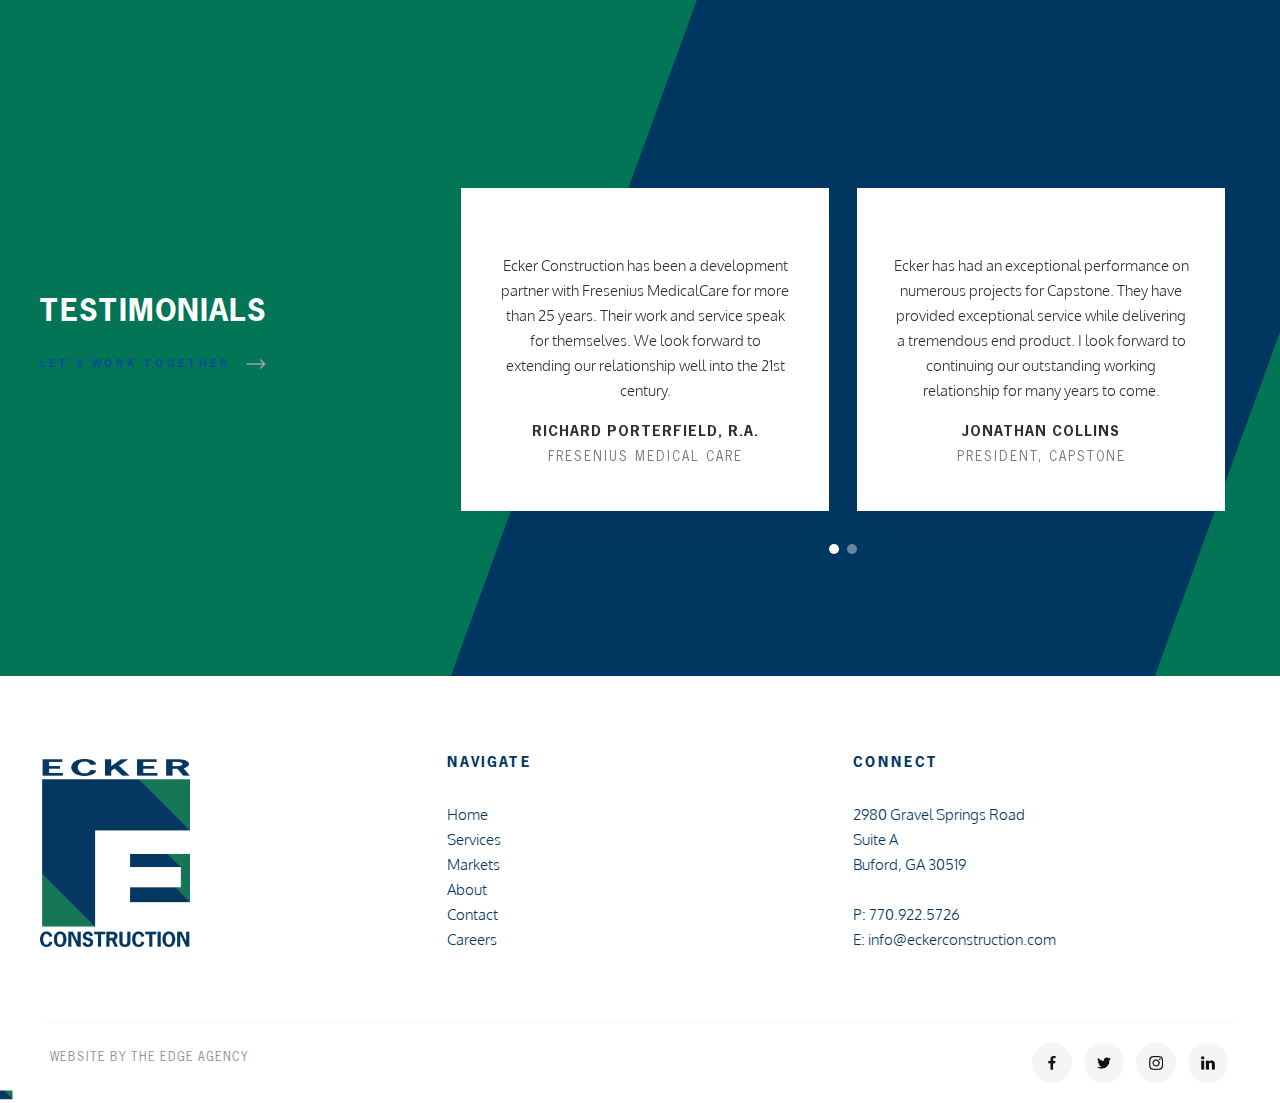
<file: services.html>
<!DOCTYPE html>
<html lang="en">
	<head>
		<meta charset="UTF-8">
		<meta name="viewport" content="width=device-width, initial-scale=1.0">
		<!-- bootstrap min css -->
		<link rel="stylesheet" href="assets/css/bootstrap.min.css">
		<!-- overlay scrollbars css -->
		<link rel="stylesheet" href="assets/css/overlayscrollbars.min.css">
		<!-- swiper min css -->
		<link rel="stylesheet" href="assets/css/swiper-bundle.min.css">
		<!-- magnific popup min css -->
		<link rel="stylesheet" href="assets/css/magnific-popup.css">
		<!-- nice select css -->
		<link rel="stylesheet" href="assets/css/nice-select.css">
		<!-- fancybox css -->
		<link rel="stylesheet" href="assets/css/fancybox.css">
		<!-- style css -->
		<link rel="stylesheet" href="assets/css/main.css">
		<!-- responsive css -->
		<link rel="stylesheet" href="assets/css/responsive.css">
		<title>ecker-construction</title>
	</head>
	<body data-overlayscrollbars-initialize>

		<!-- preloader -->
		 <div class="preloader">
			<img src="assets/images/footer/footer-logo.png" alt="">
		 </div>
		<!-- preloader -->


		<!-- header popup -->
		<div class="header-popup-area d-flex align-items-center">
			<button class="header-close-btn">X</button>
			<div class="left-part">
				<div class="header-poup-inner">
					<nav>
						<ul class="navigation-wrapper">
							<li>
								<a href="#">home</a>
							</li>
							<li>
								<a href="#">services</a>
							</li>
							<li>
								<a href="#">markets</a>
							</li>
							<li>
								<a href="#">About</a>
							</li>
							<li>
								<a href="#">contact</a>
							</li>
							<li>
								<a href="#">careers</a>
							</li>
						</ul>
					</nav>
					<div class="social-wrapper d-flex">
						<a href="#" class="social-link">
							<img src="assets/images/social/facebook-img.png" alt="...">
						</a>
						<a href="#" class="social-link">
							<img src="assets/images/social/twitter-img.png" alt="...">
						</a>
						<a href="#" class="social-link">
							<img src="assets/images/social/instagram-img.png" alt="...">
						</a>
						<a href="#" class="social-link">
							<img src="assets/images/social/linkedin-img.png" alt="...">
						</a>
					</div>
				</div>
			</div>
			<div class="right-part d-none d-lg-flex">
				<div class="quote-wrapper header-poup-inner">
					<h2 class="top-title-text">get in touch</h2>
					<div class="get-touch-div">
						<form>
							<div class="contact-info">
							<label for="name">Name</label>
							<input type="text" id="name" aria-describedby="name">
							</div>
							<div class="contact-info">
							<label for="email">Email address</label>
							<input type="email" id="email" aria-describedby="emailHelp">
							</div>
							<div class="contact-info">
							<label for="phone">phone numbers</label>
							<input type="tel" id="phone" aria-describedby="phone">
							</div>
							<div class="contact-info">
							<label for="projectDetails">project details</label>
							<textarea name="projectDetails" id="projectDetails"></textarea>
							</div>
							<button type="submit" class="button-wrapper submit-btn">Submit Form</button>
						</form>
					</div>
				</div>
			</div>
		</div>
		<!-- header popup -->







		<!-- header section start -->
		<header class="header-area">
			<div class="header-logo-wrapper">
				<a href="index.html" class="logo-wrapper-img">
					<img src="assets/images/logo/header-logo.png" alt="...">
					<h1 class="ecker-text">ecker<br>construction</h1>
				</a>
				<div class="navigation-divider"></div>
				<button type="button"  class="hamburger-menu border-0 bg-transparent">
					<span class="line-first top"></span>
					<span class="line-first"></span>
					<span class="line-first"></span>
					<span class="line-first bottom"></span>
				</button>
			</div>
		</header>
		<!-- header section end -->

		<!-- main section start -->
		<main>
			<!-- banner section start -->
			<div class="sub-banner overflow-hidden">
				<div class="container position-relative z-4">
					<div class="sub-banner-content mb-p">
						<h1 class="top-banner-title">our services</h1>
						<p>Everything you need...under one roof. In keeping with a commercial construction company with our long-standing track record and distinguished client roster, Ecker Construction is exceptionally skilled at a wide variety of services. Companies often look to us as a one-stop shop –carrying their project from vision to realization. We excel at collaboration – whether that be with your own staff, with your franchise system or with other general contracting companies. For us, the goal is always the same – the successful conclusion of your project and a joyful client experience.</p>
					</div>
				</div>
				<div class="big-square-banner"></div>
				<div class="bottom-navigation">
					<div class="overlay-botton-line"></div>
					<div class="bottom-content">
						<img src="assets/images/bottom-content/mobile-icon.svg" alt="" class="bottom-icon">
						<a href="tel:7709225726" class="bottom-content-link">770.922.5726</a>
					</div>
					<div class="bottom-content">
						<img src="assets/images/bottom-content/mail-icon.svg" alt="" class="bottom-icon">
						<a href="mailto:info@eckerconstruction.com" class="bottom-content-link">info@eckerconstruction.com</a>
					</div>
					<div class="bottom-content">
						<img src="assets/images/bottom-content/map-icon.svg"  alt="" class="bottom-icon">
						<a href="https://www.google.com/maps/place/2980+Gravel+Springs+Rd+a,+Buford,+GA+30519,+USA/@34.070152,-83.9654445,849m/data=!3m2!1e3!4b1!4m5!3m4!1s0x88f594ed74763a8f:0xc3ecc246357b55f0!8m2!3d34.0701476!4d-83.9628642?entry=ttu&g_ep=EgoyMDI1MDIwNS4xIKXMDSoASAFQAw%3D%3D" class="bottom-content-link">2980 Gravel Springs Rd, Suite A | Buford, GA 30519</a>
					</div>
				</div>
			</div>
			<!-- banner section start -->

			<!-- budgeting section start -->
			<section class="budgeting-area section-padding overflow-hidden">
				<div class="container">
					<div class="budgeting-item">
						<div class="row align-items-center">
							<div class="col-lg-6">
								<div class="budgeting-img-wrapper position-relative z-1">
									<div class="service-square bigger"></div>
									<img src="assets/images/budgeting/services-01.jpeg" alt="..." class="services-image">
								</div>
							</div>
							<div class="col-lg-6">
								<div class="budgeting-content">
									<h3 class="service-title">budgeting</h3>
									<p>Inaccurate budgeting can upend a project, derailing its successful conclusion, leading to cost-cutting measures and quick fixes that could wind up costing your company a fortune in the end. Ecker Construction leans into our wealth of experience to dive deep into the scope of your project to foresee any potential challenges as we develop a thorough estimate of your project costs. As a result, we have a solid reputation for completing our projects on time and on budget. If this is a large project involving many players, we can function as your construction manager – maintaining your budget and ensuring all subcontractors work within building code dictates AND within budget.</p>
									<a href="#" class="button-wrapper version-2 d-inline-block">
										<span class="button-wrapper-info d-flex align-items-center">
											<span class="text-wrapper">
												<span class="button-text gray">get in touch</span>
												<span class="button-text-second gray">get in touch</span>
											</span>
											<span><img src="assets/images/arrow/right-gray-arrow.svg" alt="" class="right-button-arrow"></span>
										</span>
									</a>
								</div>
							</div>
						</div>
					</div>
					<div class="budgeting-item row-reverse">
						<div class="row align-items-center">
							<div class="col-lg-6">
								<div class="budgeting-img-wrapper position-relative z-1">
									<div class="service-square bigger"></div>
									<img src="assets/images/budgeting/services-01.jpeg" alt="..." class="services-image">
								</div>
							</div>
							<div class="col-lg-6">
								<div class="budgeting-content">
									<h3 class="service-title">budgeting</h3>
									<p>Inaccurate budgeting can upend a project, derailing its successful conclusion, leading to cost-cutting measures and quick fixes that could wind up costing your company a fortune in the end. Ecker Construction leans into our wealth of experience to dive deep into the scope of your project to foresee any potential challenges as we develop a thorough estimate of your project costs. As a result, we have a solid reputation for completing our projects on time and on budget. If this is a large project involving many players, we can function as your construction manager – maintaining your budget and ensuring all subcontractors work within building code dictates AND within budget.</p>
									<a href="#" class="button-wrapper version-2 d-inline-block">
										<span class="button-wrapper-info d-flex align-items-center">
											<span class="text-wrapper">
												<span class="button-text gray">get in touch</span>
												<span class="button-text-second gray">get in touch</span>
											</span>
											<span><img src="assets/images/arrow/right-gray-arrow.svg" alt="" class="right-button-arrow"></span>
										</span>
									</a>
								</div>
							</div>
						</div>
					</div>
					<div class="budgeting-item">
						<div class="row align-items-center">
							<div class="col-lg-6">
								<div class="budgeting-img-wrapper position-relative z-1">
									<div class="service-square bigger"></div>
									<img src="assets/images/budgeting/services-01.jpeg" alt="..." class="services-image">
								</div>
							</div>
							<div class="col-lg-6">
								<div class="budgeting-content">
									<h3 class="service-title">budgeting</h3>
									<p>Inaccurate budgeting can upend a project, derailing its successful conclusion, leading to cost-cutting measures and quick fixes that could wind up costing your company a fortune in the end. Ecker Construction leans into our wealth of experience to dive deep into the scope of your project to foresee any potential challenges as we develop a thorough estimate of your project costs. As a result, we have a solid reputation for completing our projects on time and on budget. If this is a large project involving many players, we can function as your construction manager – maintaining your budget and ensuring all subcontractors work within building code dictates AND within budget.</p>
									<a href="#" class="button-wrapper version-2 d-inline-block">
										<span class="button-wrapper-info d-flex align-items-center">
											<span class="text-wrapper">
												<span class="button-text gray">get in touch</span>
												<span class="button-text-second gray">get in touch</span>
											</span>
											<span><img src="assets/images/arrow/right-gray-arrow.svg" alt="" class="right-button-arrow"></span>
										</span>
									</a>
								</div>
							</div>
						</div>
					</div>
					<div class="budgeting-item row-reverse">
						<div class="row align-items-center">
							<div class="col-lg-6">
								<div class="budgeting-img-wrapper position-relative z-1">
									<div class="service-square bigger"></div>
									<img src="assets/images/budgeting/services-01.jpeg" alt="..." class="services-image">
								</div>
							</div>
							<div class="col-lg-6">
								<div class="budgeting-content">
									<h3 class="service-title">budgeting</h3>
									<p>Inaccurate budgeting can upend a project, derailing its successful conclusion, leading to cost-cutting measures and quick fixes that could wind up costing your company a fortune in the end. Ecker Construction leans into our wealth of experience to dive deep into the scope of your project to foresee any potential challenges as we develop a thorough estimate of your project costs. As a result, we have a solid reputation for completing our projects on time and on budget. If this is a large project involving many players, we can function as your construction manager – maintaining your budget and ensuring all subcontractors work within building code dictates AND within budget.</p>
									<a href="#" class="button-wrapper version-2 d-inline-block">
										<span class="button-wrapper-info d-flex align-items-center">
											<span class="text-wrapper">
												<span class="button-text gray">get in touch</span>
												<span class="button-text-second gray">get in touch</span>
											</span>
											<span><img src="assets/images/arrow/right-gray-arrow.svg" alt="" class="right-button-arrow"></span>
										</span>
									</a>
								</div>
							</div>
						</div>
					</div>
					<div class="budgeting-item">
						<div class="row align-items-center">
							<div class="col-lg-6">
								<div class="budgeting-img-wrapper position-relative z-1">
									<div class="service-square bigger"></div>
									<img src="assets/images/budgeting/services-01.jpeg" alt="..." class="services-image">
								</div>
							</div>
							<div class="col-lg-6">
								<div class="budgeting-content">
									<h3 class="service-title">budgeting</h3>
									<p>Inaccurate budgeting can upend a project, derailing its successful conclusion, leading to cost-cutting measures and quick fixes that could wind up costing your company a fortune in the end. Ecker Construction leans into our wealth of experience to dive deep into the scope of your project to foresee any potential challenges as we develop a thorough estimate of your project costs. As a result, we have a solid reputation for completing our projects on time and on budget. If this is a large project involving many players, we can function as your construction manager – maintaining your budget and ensuring all subcontractors work within building code dictates AND within budget.</p>
									<a href="#" class="button-wrapper version-2 d-inline-block">
										<span class="button-wrapper-info d-flex align-items-center">
											<span class="text-wrapper">
												<span class="button-text gray">get in touch</span>
												<span class="button-text-second gray">get in touch</span>
											</span>
											<span><img src="assets/images/arrow/right-gray-arrow.svg" alt="" class="right-button-arrow"></span>
										</span>
									</a>
								</div>
							</div>
						</div>
					</div>
					<div class="budgeting-item row-reverse">
						<div class="row align-items-center">
							<div class="col-lg-6">
								<div class="budgeting-img-wrapper position-relative z-1">
									<div class="service-square bigger"></div>
									<img src="assets/images/budgeting/services-01.jpeg" alt="..." class="services-image">
								</div>
							</div>
							<div class="col-lg-6">
								<div class="budgeting-content">
									<h3 class="service-title">budgeting</h3>
									<p>Inaccurate budgeting can upend a project, derailing its successful conclusion, leading to cost-cutting measures and quick fixes that could wind up costing your company a fortune in the end. Ecker Construction leans into our wealth of experience to dive deep into the scope of your project to foresee any potential challenges as we develop a thorough estimate of your project costs. As a result, we have a solid reputation for completing our projects on time and on budget. If this is a large project involving many players, we can function as your construction manager – maintaining your budget and ensuring all subcontractors work within building code dictates AND within budget.</p>
									<a href="#" class="button-wrapper version-2 d-inline-block">
										<span class="button-wrapper-info d-flex align-items-center">
											<span class="text-wrapper">
												<span class="button-text gray">get in touch</span>
												<span class="button-text-second gray">get in touch</span>
											</span>
											<span><img src="assets/images/arrow/right-gray-arrow.svg" alt="" class="right-button-arrow"></span>
										</span>
									</a>
								</div>
							</div>
						</div>
					</div>
					<div class="budgeting-item">
						<div class="row align-items-center">
							<div class="col-lg-6">
								<div class="budgeting-img-wrapper position-relative z-1">
									<div class="service-square bigger"></div>
									<img src="assets/images/budgeting/services-01.jpeg" alt="..." class="services-image">
								</div>
							</div>
							<div class="col-lg-6">
								<div class="budgeting-content">
									<h3 class="service-title">budgeting</h3>
									<p>Inaccurate budgeting can upend a project, derailing its successful conclusion, leading to cost-cutting measures and quick fixes that could wind up costing your company a fortune in the end. Ecker Construction leans into our wealth of experience to dive deep into the scope of your project to foresee any potential challenges as we develop a thorough estimate of your project costs. As a result, we have a solid reputation for completing our projects on time and on budget. If this is a large project involving many players, we can function as your construction manager – maintaining your budget and ensuring all subcontractors work within building code dictates AND within budget.</p>
									<a href="#" class="button-wrapper version-2 d-inline-block">
										<span class="button-wrapper-info d-flex align-items-center">
											<span class="text-wrapper">
												<span class="button-text gray">get in touch</span>
												<span class="button-text-second gray">get in touch</span>
											</span>
											<span><img src="assets/images/arrow/right-gray-arrow.svg" alt="" class="right-button-arrow"></span>
										</span>
									</a>
								</div>
							</div>
						</div>
					</div>
					<div class="budgeting-item row-reverse">
						<div class="row align-items-center">
							<div class="col-lg-6">
								<div class="budgeting-img-wrapper position-relative z-1">
									<div class="service-square bigger"></div>
									<img src="assets/images/budgeting/services-01.jpeg" alt="..." class="services-image">
								</div>
							</div>
							<div class="col-lg-6">
								<div class="budgeting-content">
									<h3 class="service-title">budgeting</h3>
									<p>Inaccurate budgeting can upend a project, derailing its successful conclusion, leading to cost-cutting measures and quick fixes that could wind up costing your company a fortune in the end. Ecker Construction leans into our wealth of experience to dive deep into the scope of your project to foresee any potential challenges as we develop a thorough estimate of your project costs. As a result, we have a solid reputation for completing our projects on time and on budget. If this is a large project involving many players, we can function as your construction manager – maintaining your budget and ensuring all subcontractors work within building code dictates AND within budget.</p>
									<a href="#" class="button-wrapper version-2 d-inline-block">
										<span class="button-wrapper-info d-flex align-items-center">
											<span class="text-wrapper">
												<span class="button-text gray">get in touch</span>
												<span class="button-text-second gray">get in touch</span>
											</span>
											<span><img src="assets/images/arrow/right-gray-arrow.svg" alt="" class="right-button-arrow"></span>
										</span>
									</a>
								</div>
							</div>
						</div>
					</div>
					<div class="budgeting-item">
						<div class="row align-items-center">
							<div class="col-lg-6">
								<div class="budgeting-img-wrapper position-relative z-1">
									<div class="service-square bigger"></div>
									<img src="assets/images/budgeting/services-01.jpeg" alt="..." class="services-image">
								</div>
							</div>
							<div class="col-lg-6">
								<div class="budgeting-content">
									<h3 class="service-title">budgeting</h3>
									<p>Inaccurate budgeting can upend a project, derailing its successful conclusion, leading to cost-cutting measures and quick fixes that could wind up costing your company a fortune in the end. Ecker Construction leans into our wealth of experience to dive deep into the scope of your project to foresee any potential challenges as we develop a thorough estimate of your project costs. As a result, we have a solid reputation for completing our projects on time and on budget. If this is a large project involving many players, we can function as your construction manager – maintaining your budget and ensuring all subcontractors work within building code dictates AND within budget.</p>
									<a href="#" class="button-wrapper version-2 d-inline-block">
										<span class="button-wrapper-info d-flex align-items-center">
											<span class="text-wrapper">
												<span class="button-text gray">get in touch</span>
												<span class="button-text-second gray">get in touch</span>
											</span>
											<span><img src="assets/images/arrow/right-gray-arrow.svg" alt="" class="right-button-arrow"></span>
										</span>
									</a>
								</div>
							</div>
						</div>
					</div>
					<div class="budgeting-item row-reverse">
						<div class="row align-items-center">
							<div class="col-lg-6">
								<div class="budgeting-img-wrapper position-relative z-1">
									<div class="service-square bigger"></div>
									<img src="assets/images/budgeting/services-01.jpeg" alt="..." class="services-image">
								</div>
							</div>
							<div class="col-lg-6">
								<div class="budgeting-content">
									<h3 class="service-title">budgeting</h3>
									<p>Inaccurate budgeting can upend a project, derailing its successful conclusion, leading to cost-cutting measures and quick fixes that could wind up costing your company a fortune in the end. Ecker Construction leans into our wealth of experience to dive deep into the scope of your project to foresee any potential challenges as we develop a thorough estimate of your project costs. As a result, we have a solid reputation for completing our projects on time and on budget. If this is a large project involving many players, we can function as your construction manager – maintaining your budget and ensuring all subcontractors work within building code dictates AND within budget.</p>
									<a href="#" class="button-wrapper version-2 d-inline-block">
										<span class="button-wrapper-info d-flex align-items-center">
											<span class="text-wrapper">
												<span class="button-text gray">get in touch</span>
												<span class="button-text-second gray">get in touch</span>
											</span>
											<span><img src="assets/images/arrow/right-gray-arrow.svg" alt="" class="right-button-arrow"></span>
										</span>
									</a>
								</div>
							</div>
						</div>
					</div>
					<div class="budgeting-item">
						<div class="row align-items-center">
							<div class="col-lg-6">
								<div class="budgeting-img-wrapper position-relative z-1">
									<div class="service-square bigger"></div>
									<img src="assets/images/budgeting/services-01.jpeg" alt="..." class="services-image">
								</div>
							</div>
							<div class="col-lg-6">
								<div class="budgeting-content">
									<h3 class="service-title">budgeting</h3>
									<p>Inaccurate budgeting can upend a project, derailing its successful conclusion, leading to cost-cutting measures and quick fixes that could wind up costing your company a fortune in the end. Ecker Construction leans into our wealth of experience to dive deep into the scope of your project to foresee any potential challenges as we develop a thorough estimate of your project costs. As a result, we have a solid reputation for completing our projects on time and on budget. If this is a large project involving many players, we can function as your construction manager – maintaining your budget and ensuring all subcontractors work within building code dictates AND within budget.</p>
									<a href="#" class="button-wrapper version-2 d-inline-block">
										<span class="button-wrapper-info d-flex align-items-center">
											<span class="text-wrapper">
												<span class="button-text gray">get in touch</span>
												<span class="button-text-second gray">get in touch</span>
											</span>
											<span><img src="assets/images/arrow/right-gray-arrow.svg" alt="" class="right-button-arrow"></span>
										</span>
									</a>
								</div>
							</div>
						</div>
					</div>
					<div class="Rewarding-item text-center">
						<h2 class="top-title-text bigger dark mb-0"><strong>Ready to Break Ground on a Rewarding Relationship?</strong></h2>
						<a href="#" class="button-wrapper d-inline-block">
							<span class="button-wrapper-info d-flex align-items-center">
								<span class="text-wrapper">
									<span class="button-text">let's connect</span>
									<span class="button-text-second">let's connect</span>
								</span>
								<img src="assets/images/arrow/right-arrow.svg" alt="" class="right-button-arrow">
							</span>
						</a>
					</div>
				</div>
			</section>
			<!-- budgeting section end -->

			<!-- testimonial section start -->
			<section class="testimonial-area">
				<div class="half-section"></div>
				<div class="container">
					<div class="row align-items-center">
						<div class="col-lg-4">
							<div class="testimonial-left-info">
								<h2 class="section-title">testimonials</h2>
								<a href="#" class="button-wrapper version-2 d-inline-block">
									<span class="button-wrapper-info d-flex align-items-center">
										<span class="text-wrapper">
											<span class="button-text gray">let's work together</span>
											<span class="button-text-second gray">let's work together</span>
										</span>
										<img src="assets/images/arrow/right-gray-arrow.svg" alt="" class="right-button-arrow">
									</span>
								</a>
							</div>

						</div>
						<div class="col-lg-8">
							<div class="testimonial-wrapper">
								<div class="tp-brand-area">
									<div class="swiper testimonial-slider-area">
										<div class="swiper-wrapper">
											<div class="swiper-slide">
												<div class="testi-wrapper-info d-flex justify-content-center">
													<div class="testi-wrapper">
														<div class="top-margin in-team">
															<p>Ecker Construction has been a development partner with Fresenius MedicalCare for more than 25 years. Their work and service speak for themselves. We look forward to extending our relationship well into the 21st century.</p>
														</div>
														<div class="top-margin in-team">
															<h4 class="team-title smaller">Richard Porterfield, R.A.</h4>
															<h5 class="team-sub-title">Fresenius Medical Care</h5>
														</div>
													</div>
													<div class="testi-wrapper">
														<div class="top-margin in-team">
															<p>Ecker has had an exceptional performance on numerous projects for Capstone. They have provided exceptional service while delivering a tremendous end product. I look forward to continuing our outstanding working relationship for many years to come.</p>
														</div>
														<div class="top-margin in-team">
															<h4 class="team-title smaller">Jonathan collins</h4>
															<h5 class="team-sub-title">President, Capstone</h5>
														</div>
													</div>
												</div>
											</div>
											<div class="swiper-slide">
												<div class="testi-wrapper-info d-flex">
													<div class="testi-wrapper">
														<div class="top-margin in-team">
															<p>I have had the pleasure of working with Ecker on a number of new construction developments over the last several years. &nbsp;Their knowledge of the construction industry and attention to each project has been integral in our company’s ability to provide quality construction to our clients.</p>
														</div>
														<div class="top-margin in-team">
															<h4 class="team-title smaller">Brad Culpepper</h4>
															<h5 class="team-sub-title">Culpepper development, inc</h5>
														</div>
													</div>
												</div>
											</div>
										</div>
										<div class="swiper-pagination"></div>
									</div>
								</div>
							</div>
						</div>
					</div>
				</div>
			</section>
			<!-- testimonial section end -->
		</main>
		<!-- main section end -->


		<!-- footer section start -->
		<footer class="footer">
			<div class="container">
				<div class="row">
					<div class="col-md-4">
						<div class="footer-logo-wrapper">
							<img src="assets/images/footer/footer-logo.png" alt="...">
						</div>
					</div>
					<div class="col-md-4">
						<div class="footer-content-wrapper">
							<h6 class="footer-title">navigate</h6>
							<ul class="footer-link-wrapper">
								<li>
									<a href="/">Home</a>
								</li>
								<li>
									<a href="/services">Services</a>
								</li>
								<li>
									<a href="/projects">Markets</a>
								</li>
								<li>
									<a href="/about">About</a>
								</li>
								<li>
									<a href="/contact">Contact</a>
								</li>
								<li>
									<a href="/careers">Careers</a>
								</li>							
							</ul>
						</div>
					</div>
					<div class="col-md-4">
						<div class="footer-content-wrapper">
							<h6 class="footer-title">connect</h6>

							<ul class="footer-link-wrapper">
								<li>
									<address>
										<a href="https://www.google.com/maps/place/2980+Gravel+Springs+Rd+a,+Buford,+GA+30519,+USA/@34.070152,-83.9654445,849m/data=!3m2!1e3!4b1!4m5!3m4!1s0x88f594ed74763a8f:0xc3ecc246357b55f0!8m2!3d34.0701476!4d-83.9628642?entry=ttu&g_ep=EgoyMDI1MDIwMy4wIKXMDSoASAFQAw%3D%3D">
											2980 Gravel Springs Road<br>
											Suite A<br>
											Buford, GA 30519
										</a>
									</address>
								</li>
								<li>
									<a href="tel:7709225726">P: 770.922.5726</a>
								</li>
								<li>
									<a href="mailto:info@eckerconstruction.com">E: info@eckerconstruction.com</a>
								</li>							
							</ul>
						</div>
					</div>
				</div>
				<div class="copyright-wrapper">
					<div class="row">
						<div class="col-lg-7">
							<div class="left-copyright-flex">
								<a href="http://www.theedgeagency.net">
									website by the edge agency
								</a>
							</div>
						</div>
						<div class="col-lg-5">
							<div class="social-wrapper d-flex justify-content-start justify-content-lg-end">
								<a href="#" class="social-link">
									<img src="assets/images/social/facebook-img.png" alt="...">
								</a>
								<a href="#" class="social-link">
									<img src="assets/images/social/twitter-img.png" alt="...">
								</a>
								<a href="#" class="social-link">
									<img src="assets/images/social/instagram-img.png" alt="...">
								</a>
								<a href="#" class="social-link">
									<img src="assets/images/social/linkedin-img.png" alt="...">
								</a>
							</div>
						</div>
					</div>
				</div>
			</div>
		</footer>
		<!-- footer section end -->
		<!-- cursor -->
		<div class="custom-cursor bg-fix" style="background-image: url('assets/images/cursor/cursor.png');" id="t-cursor"></div>
		<!-- jquery min js -->
		<script src="assets/js/jquery.min.js"></script>
		<!-- bootstrap min js -->
		<script src="assets/js/bootstrap.bundle.min.js"></script>
		<!-- swiper bundle min js -->
		<script src="assets/js/swiper-bundle.min.js"></script>
		<!-- magnific popup min js -->
		<script src="assets/js/magnific-popup.min.js"></script>
		<!-- nice select min js -->
		<script src="assets/js/nice-select.min.js"></script>
		<!-- scrollTrigger min js -->
		<script src="assets/js/scrollTrigger.min.js"></script>
		<!-- gsap split min js -->
		<script src="assets/js/gsap-split-text.js"></script>
		<!-- fancybox min js -->
		<script src="assets/js/fancybox.umd.js"></script>
		<!-- gsap min js -->
		<script src="assets/js/gsap.min.js"></script>
		<!-- waypoints min js -->
		<script src="assets/js/waypoints.min.js"></script>
		<!-- counter up min js -->
		<script src="assets/js/counter-up-2.min.js"></script>
		<!-- lenis min js -->
		<script src="assets/js/lenis.min.js"></script>
		<!-- overlay scrollbar min js -->
		<script src="assets/js/overlayscrollbars.min.js"></script>
		<!-- main js -->
		<script src="assets/js/main.js"></script>
	</body>
</html>
</file>
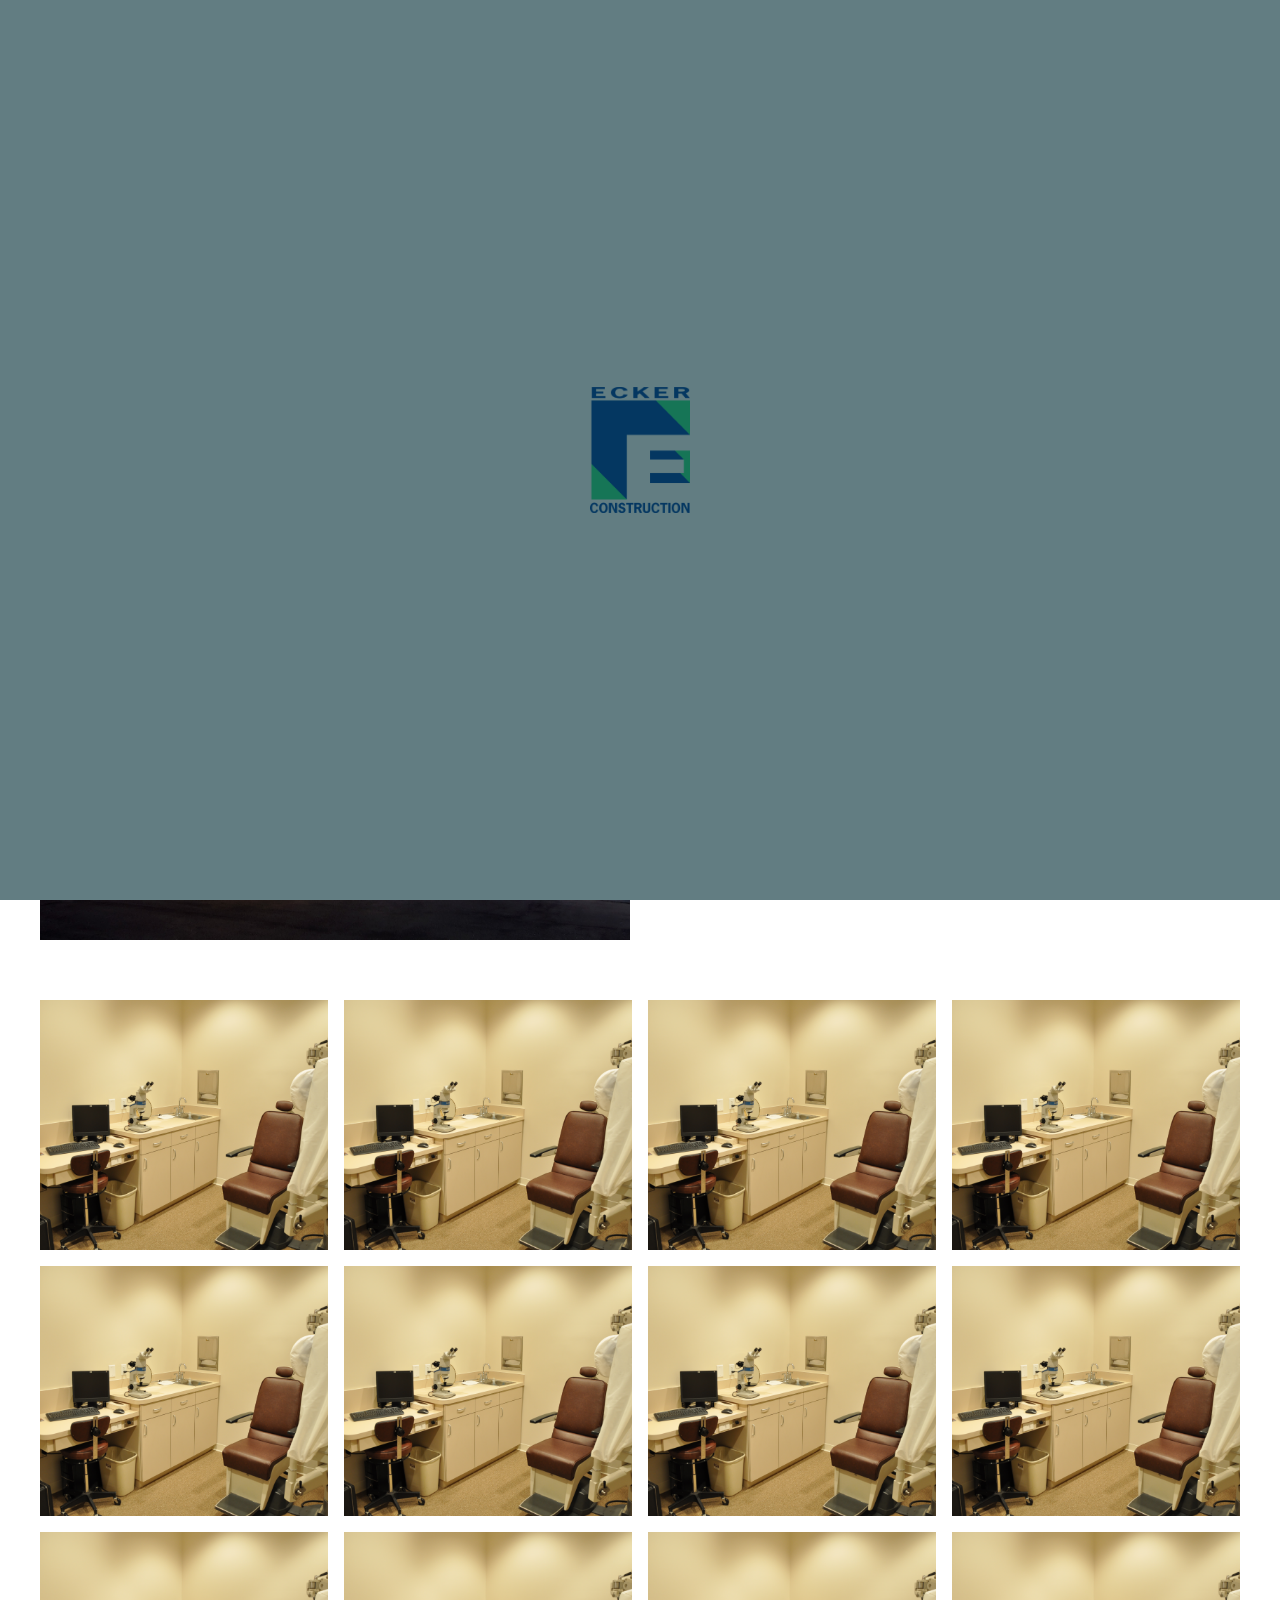
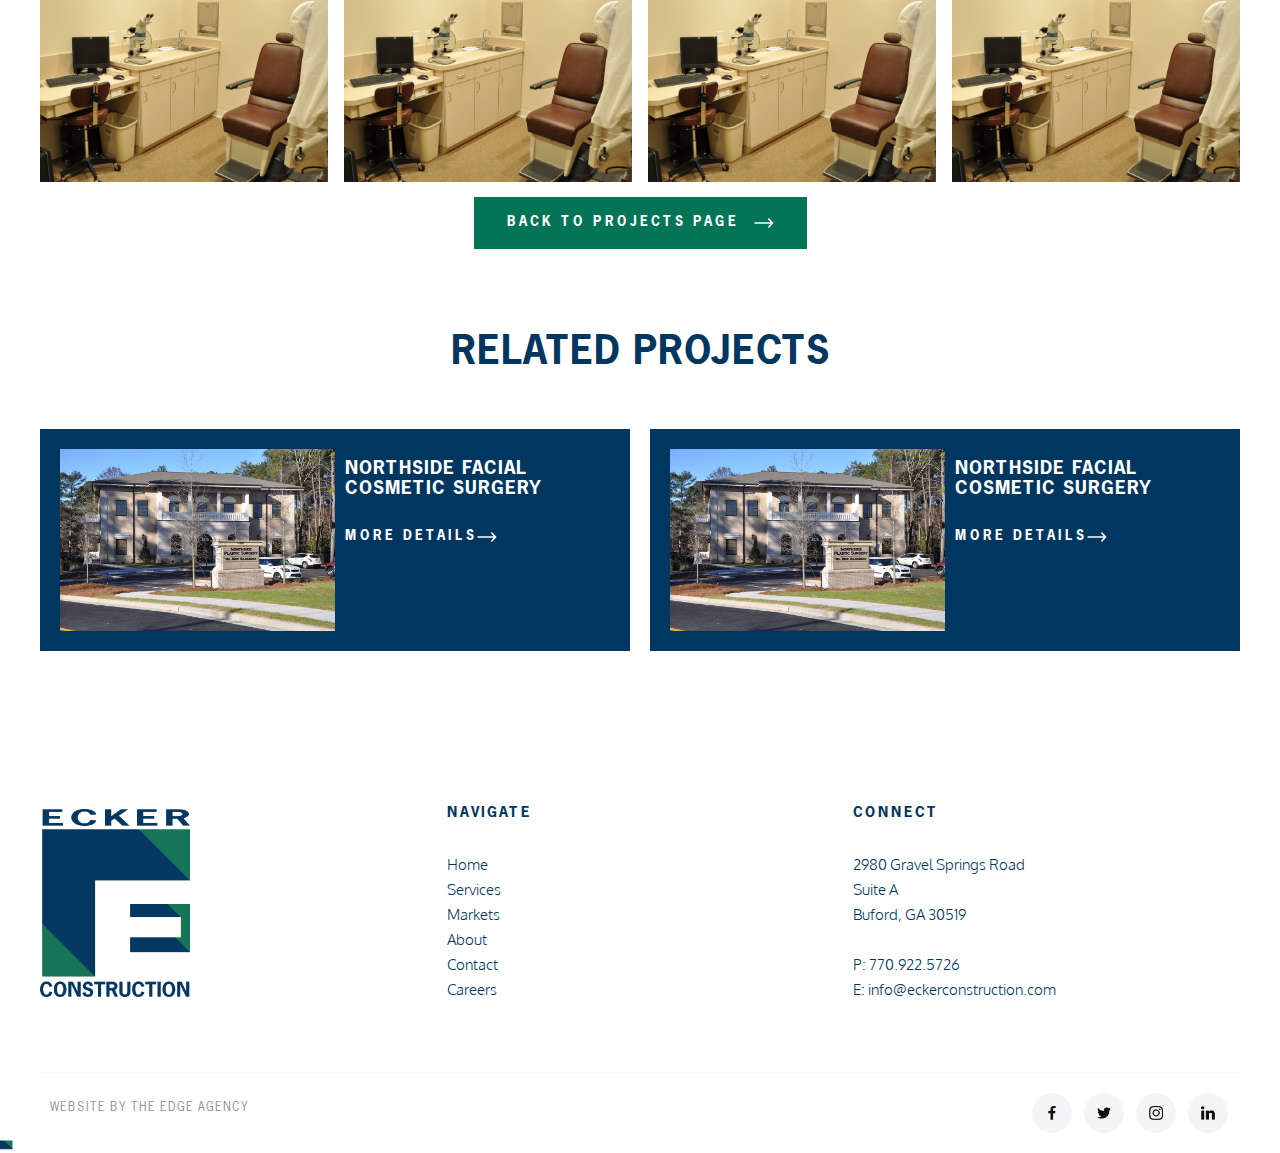
<file: single-healthcare.html>
<!DOCTYPE html>
<html lang="en">
	<head>
		<meta charset="UTF-8">
		<meta name="viewport" content="width=device-width, initial-scale=1.0">
		<!-- bootstrap min css -->
		<link rel="stylesheet" href="assets/css/bootstrap.min.css">
		<!-- overlay scrollbars css -->
		<link rel="stylesheet" href="assets/css/overlayscrollbars.min.css">
		<!-- swiper min css -->
		<link rel="stylesheet" href="assets/css/swiper-bundle.min.css">
		<!-- magnific popup min css -->
		<link rel="stylesheet" href="assets/css/magnific-popup.css">
		<!-- nice select css -->
		<link rel="stylesheet" href="assets/css/nice-select.css">
		<!-- fancybox css -->
		<link rel="stylesheet" href="assets/css/fancybox.css">
		<!-- style css -->
		<link rel="stylesheet" href="assets/css/main.css">
		<!-- responsive css -->
		<link rel="stylesheet" href="assets/css/responsive.css">
		<title>ecker-construction</title>
	</head>
	<body data-overlayscrollbars-initialize>

		<!-- preloader -->
		 <div class="preloader">
			<img src="assets/images/footer/footer-logo.png" alt="">
		 </div>
		<!-- preloader -->


		<!-- header popup -->
		<div class="header-popup-area d-flex align-items-center">
			<button class="header-close-btn">X</button>
			<div class="left-part">
				<div class="header-poup-inner">
					<nav>
						<ul class="navigation-wrapper">
							<li>
								<a href="#">home</a>
							</li>
							<li>
								<a href="#">services</a>
							</li>
							<li>
								<a href="#">markets</a>
							</li>
							<li>
								<a href="#">About</a>
							</li>
							<li>
								<a href="#">contact</a>
							</li>
							<li>
								<a href="#">careers</a>
							</li>
						</ul>
					</nav>
					<div class="social-wrapper d-flex">
						<a href="#" class="social-link">
							<img src="assets/images/social/facebook-img.png" alt="...">
						</a>
						<a href="#" class="social-link">
							<img src="assets/images/social/twitter-img.png" alt="...">
						</a>
						<a href="#" class="social-link">
							<img src="assets/images/social/instagram-img.png" alt="...">
						</a>
						<a href="#" class="social-link">
							<img src="assets/images/social/linkedin-img.png" alt="...">
						</a>
					</div>
				</div>
			</div>
			<div class="right-part d-none d-lg-flex">
				<div class="quote-wrapper header-poup-inner">
					<h2 class="top-title-text">get in touch</h2>
					<div class="get-touch-div">
						<form>
							<div class="contact-info">
							<label for="name">Name</label>
							<input type="text" id="name" aria-describedby="name">
							</div>
							<div class="contact-info">
							<label for="email">Email address</label>
							<input type="email" id="email" aria-describedby="emailHelp">
							</div>
							<div class="contact-info">
							<label for="phone">phone numbers</label>
							<input type="tel" id="phone" aria-describedby="phone">
							</div>
							<div class="contact-info">
							<label for="projectDetails">project details</label>
							<textarea name="projectDetails" id="projectDetails"></textarea>
							</div>
							<button type="submit" class="button-wrapper submit-btn">Submit Form</button>
						</form>
					</div>
				</div>
			</div>
		</div>
		<!-- header popup -->







		<!-- header section start -->
		<header class="header-area">
			<div class="header-logo-wrapper">
				<a href="index.html" class="logo-wrapper-img">
					<img src="assets/images/logo/header-logo.png" alt="...">
					<h1 class="ecker-text">ecker<br>construction</h1>
				</a>
				<div class="navigation-divider"></div>
				<button type="button"  class="hamburger-menu border-0 bg-transparent">
					<span class="line-first top"></span>
					<span class="line-first"></span>
					<span class="line-first"></span>
					<span class="line-first bottom"></span>
				</button>
			</div>
		</header>
		<!-- header section end -->

		<!-- main section start -->
		<main>
			<!-- banner section start -->
			<div class="sub-banner markets overflow-hidden">
				<div class="container position-relative z-4">
					<div class="sub-banner-content mb-p">
						<h1 class="top-banner-title mb-0">Carlin Vision</h1>
					</div>
				</div>
			</div>
			<!-- banner section start -->

			<!-- single healthcare project section start -->
			<section class="single-healthcare-area">
				<div class="container">
					<div class="row align-items-center">
						<div class="col-lg-6">
							<div class="single-healthcare-img-wrapper">
								<img src="assets/images/single-healthcare/single-healthcare-01.jpg" alt="...">
							</div>
						</div>
						<div class="col-lg-6">
							<div class="single-healthcare-content">
								<h3 class="service-title">Carlin Vision</h3>
								 <div class="single-healthcare-content-info d-flex align-items-center g-0 flex-wrap">
									<div class="white-color gray-mobile"><h5 class="project-square-title">Year Completed</h5></div>
									<div class="white-color second-color"><h5 class="project-square-title">2010</h5></div>
									<div class="white-color grayer"><h5 class="project-square-title">location</h5></div>
									<div class="white-color second-color"><h5 class="project-square-title">Location</h5></div>
								 </div>
							</div>
						</div>
					</div>
					<div class="gallery">
						<a href="assets/images/gallery/gallery-01.jpg" data-fancybox="gallery">
						  <img src="assets/images/gallery/gallery-01.jpg" alt="Thumbnail 1">
						</a>
						<a href="assets/images/gallery/gallery-02.jpg" data-fancybox="gallery">
						  <img src="assets/images/gallery/gallery-02.jpg" alt="Thumbnail 2">
						</a>
						<a href="assets/images/gallery/gallery-01.jpg" data-fancybox="gallery">
						  <img src="assets/images/gallery/gallery-01.jpg" alt="Thumbnail 1">
						</a>
						<a href="assets/images/gallery/gallery-02.jpg" data-fancybox="gallery">
						  <img src="assets/images/gallery/gallery-02.jpg" alt="Thumbnail 2">
						</a>
						<a href="assets/images/gallery/gallery-01.jpg" data-fancybox="gallery">
						  <img src="assets/images/gallery/gallery-01.jpg" alt="Thumbnail 1">
						</a>
						<a href="assets/images/gallery/gallery-02.jpg" data-fancybox="gallery">
						  <img src="assets/images/gallery/gallery-02.jpg" alt="Thumbnail 2">
						</a>
						<a href="assets/images/gallery/gallery-01.jpg" data-fancybox="gallery">
						  <img src="assets/images/gallery/gallery-01.jpg" alt="Thumbnail 1">
						</a>
						<a href="assets/images/gallery/gallery-02.jpg" data-fancybox="gallery">
						  <img src="assets/images/gallery/gallery-02.jpg" alt="Thumbnail 2">
						</a>
						<a href="assets/images/gallery/gallery-01.jpg" data-fancybox="gallery">
						  <img src="assets/images/gallery/gallery-01.jpg" alt="Thumbnail 1">
						</a>
						<a href="assets/images/gallery/gallery-02.jpg" data-fancybox="gallery">
						  <img src="assets/images/gallery/gallery-02.jpg" alt="Thumbnail 2">
						</a>
						<a href="assets/images/gallery/gallery-01.jpg" data-fancybox="gallery">
						  <img src="assets/images/gallery/gallery-01.jpg" alt="Thumbnail 1">
						</a>
						<a href="assets/images/gallery/gallery-02.jpg" data-fancybox="gallery">
						  <img src="assets/images/gallery/gallery-02.jpg" alt="Thumbnail 2">
						</a>
					</div>
					<div class="single-bottom-btn text-center">
						<a href="#" class="button-wrapper d-inline-block  rounded-0">
							<span class="button-wrapper-info d-flex align-items-center">
								<span class="text-wrapper">
									<span class="button-text">back to projects page</span>
									<span class="button-text-second">back to projects page</span>
								</span>
								<img src="assets/images/arrow/right-arrow.svg" alt="" class="right-button-arrow">
							</span>
						</a>
					</div>
				</div>
			</section>
			<!-- single healthcare project section end -->

			<!-- related projects section start -->

			<section class="related-projects-area">
				<div class="container">
					<h2 class="text-center">related projects</h2>
					<div class="related-projects-item">
						<div class="row">
							<div class="col-lg-6">
								<div class="related-projects-card d-flex">
									<div class="related-projects-img">
										<img src="assets/images/related-projects/related-projects-01.jpg" alt="...">
									</div>
									<div class="related-projects-card-info">
										<h4>Northside Facial Cosmetic Surgery</h4>
										<a href="#" class="button-wrapper version-2 d-inline-block">
											<span class="button-wrapper-info d-flex align-items-center">
												<span class="text-wrapper">
													<span class="button-text">More Details</span>
													<span class="button-text-second">More Details</span>
												</span>
												<img src="assets/images/arrow/right-arrow.svg" alt="" class="right-button-arrow">
											</span>
										</a>
									</div>
								</div>
							</div>
							<div class="col-lg-6">
								<div class="related-projects-card d-flex">
									<div class="related-projects-img">
										<img src="assets/images/related-projects/related-projects-01.jpg" alt="...">
									</div>
									<div class="related-projects-card-info">
										<h4>Northside Facial Cosmetic Surgery</h4>
										<a href="#" class="button-wrapper version-2 d-inline-block">
											<span class="button-wrapper-info d-flex align-items-center">
												<span class="text-wrapper">
													<span class="button-text">More Details</span>
													<span class="button-text-second">More Details</span>
												</span>
												<img src="assets/images/arrow/right-arrow.svg" alt="" class="right-button-arrow">
											</span>
										</a>
									</div>
								</div>
							</div>
						</div>
					</div>
				</div>
			</section>
			<!-- related projects section end -->





		</main>
		<!-- main section end -->


		<!-- footer section start -->
		<footer class="footer">
			<div class="container">
				<div class="row">
					<div class="col-md-4">
						<div class="footer-logo-wrapper">
							<img src="assets/images/footer/footer-logo.png" alt="...">
						</div>
					</div>
					<div class="col-md-4">
						<div class="footer-content-wrapper">
							<h6 class="footer-title">navigate</h6>
							<ul class="footer-link-wrapper">
								<li>
									<a href="/">Home</a>
								</li>
								<li>
									<a href="/services">Services</a>
								</li>
								<li>
									<a href="/projects">Markets</a>
								</li>
								<li>
									<a href="/about">About</a>
								</li>
								<li>
									<a href="/contact">Contact</a>
								</li>
								<li>
									<a href="/careers">Careers</a>
								</li>							
							</ul>
						</div>
					</div>
					<div class="col-md-4">
						<div class="footer-content-wrapper">
							<h6 class="footer-title">connect</h6>

							<ul class="footer-link-wrapper">
								<li>
									<address>
										<a href="https://www.google.com/maps/place/2980+Gravel+Springs+Rd+a,+Buford,+GA+30519,+USA/@34.070152,-83.9654445,849m/data=!3m2!1e3!4b1!4m5!3m4!1s0x88f594ed74763a8f:0xc3ecc246357b55f0!8m2!3d34.0701476!4d-83.9628642?entry=ttu&g_ep=EgoyMDI1MDIwMy4wIKXMDSoASAFQAw%3D%3D">
											2980 Gravel Springs Road<br>
											Suite A<br>
											Buford, GA 30519
										</a>
									</address>
								</li>
								<li>
									<a href="tel:7709225726">P: 770.922.5726</a>
								</li>
								<li>
									<a href="mailto:info@eckerconstruction.com">E: info@eckerconstruction.com</a>
								</li>							
							</ul>
						</div>
					</div>
				</div>
				<div class="copyright-wrapper">
					<div class="row">
						<div class="col-lg-7">
							<div class="left-copyright-flex">
								<a href="http://www.theedgeagency.net">
									website by the edge agency
								</a>
							</div>
						</div>
						<div class="col-lg-5">
							<div class="social-wrapper d-flex justify-content-start justify-content-lg-end">
								<a href="#" class="social-link">
									<img src="assets/images/social/facebook-img.png" alt="...">
								</a>
								<a href="#" class="social-link">
									<img src="assets/images/social/twitter-img.png" alt="...">
								</a>
								<a href="#" class="social-link">
									<img src="assets/images/social/instagram-img.png" alt="...">
								</a>
								<a href="#" class="social-link">
									<img src="assets/images/social/linkedin-img.png" alt="...">
								</a>
							</div>
						</div>
					</div>
				</div>
			</div>
		</footer>
		<!-- footer section end -->
		<!-- cursor -->
		<div class="custom-cursor bg-fix" style="background-image: url('assets/images/cursor/cursor.png');" id="t-cursor"></div>
		<!-- jquery min js -->
		<script src="assets/js/jquery.min.js"></script>
		<!-- bootstrap min js -->
		<script src="assets/js/bootstrap.bundle.min.js"></script>
		<!-- swiper bundle min js -->
		<script src="assets/js/swiper-bundle.min.js"></script>
		<!-- magnific popup min js -->
		<script src="assets/js/magnific-popup.min.js"></script>
		<!-- nice select min js -->
		<script src="assets/js/nice-select.min.js"></script>
		<!-- scrollTrigger min js -->
		<script src="assets/js/scrollTrigger.min.js"></script>
		<!-- gsap split min js -->
		<script src="assets/js/gsap-split-text.js"></script>
		<!-- fancybox min js -->
		<script src="assets/js/fancybox.umd.js"></script>
		<!-- gsap min js -->
		<script src="assets/js/gsap.min.js"></script>
		<!-- waypoints min js -->
		<script src="assets/js/waypoints.min.js"></script>
		<!-- counter up min js -->
		<script src="assets/js/counter-up-2.min.js"></script>
		<!-- lenis min js -->
		<script src="assets/js/lenis.min.js"></script>
		<!-- overlay scrollbar min js -->
		<script src="assets/js/overlayscrollbars.min.js"></script>
		<!-- main js -->
		<script src="assets/js/main.js"></script>
	</body>
</html>
</file>
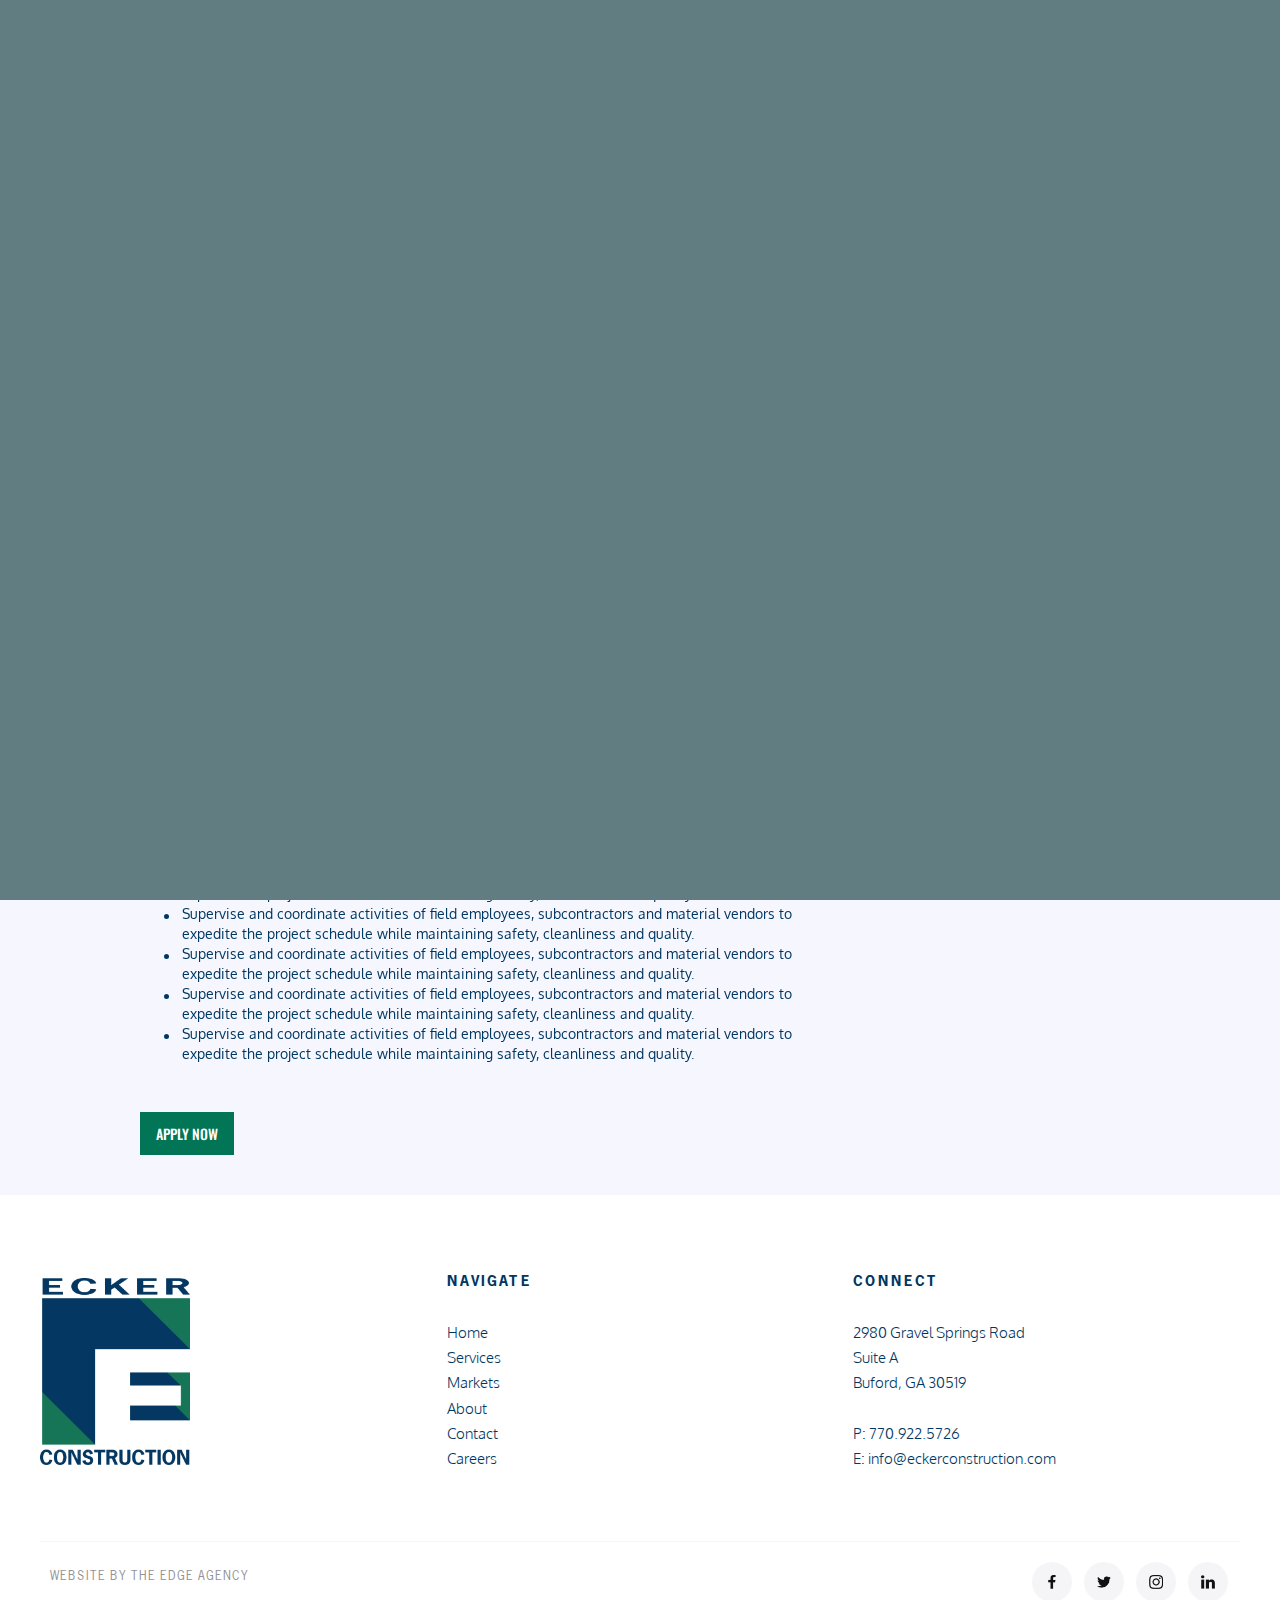
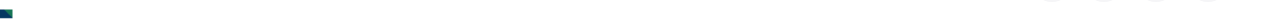
<file: single-job.html>
<!DOCTYPE html>
<html lang="en">
	<head>
		<meta charset="UTF-8">
		<meta name="viewport" content="width=device-width, initial-scale=1.0">
		<!-- bootstrap min css -->
		<link rel="stylesheet" href="assets/css/bootstrap.min.css">
		<!-- overlay scrollbars css -->
		<link rel="stylesheet" href="assets/css/overlayscrollbars.min.css">
		<!-- swiper min css -->
		<link rel="stylesheet" href="assets/css/swiper-bundle.min.css">
		<!-- magnific popup min css -->
		<link rel="stylesheet" href="assets/css/magnific-popup.css">
		<!-- nice select css -->
		<link rel="stylesheet" href="assets/css/nice-select.css">
		<!-- fancybox css -->
		<link rel="stylesheet" href="assets/css/fancybox.css">
		<!-- style css -->
		<link rel="stylesheet" href="assets/css/main.css">
		<!-- responsive css -->
		<link rel="stylesheet" href="assets/css/responsive.css">
		<title>ecker-construction</title>
	</head>
	<body data-overlayscrollbars-initialize>

		<!-- preloader -->
		 <div class="preloader">
			<img src="assets/images/footer/footer-logo.png" alt="">
		 </div>
		<!-- preloader -->

		<!-- main section start -->
		<main>
			<!-- single job post section start -->
			<section class="single-job-area">
				<div class="container">
					<div class="single-job-bottom text-center">
						<a href="#" class="all-jobs d-inline-flex align-items-center">
							<span class="embed-icon">
								<svg width="19" height="16" viewBox="0 0 19 16" fill="none" xmlns="http://www.w3.org/2000/svg">
									<g clip-path="url(#clip0_1591_20)">
										<path d="M17.0643 8.41504L1.02148 8.41504" stroke="currentColor" stroke-width="2" stroke-linecap="round" stroke-linejoin="round"></path>
										<path d="M7.58444 14.9785L1.02148 8.41556L7.58444 1.8526" stroke="currentColor" stroke-width="2" stroke-linecap="round" stroke-linejoin="round"></path>
									</g>
									<defs>
										<clipPath id="clip0_1591_20">
											<rect width="16" height="19" fill="white" transform="matrix(0 -1 1 0 0 16)"></rect>
										</clipPath>
									</defs>
								</svg>
							</span>
							<span class="job-link">See all jobs</span>
						</a>
					</div>
					<div class="single-job-wrapper">
						<div class="row">
							<div class="col">
								<div class="job-left-content">
									<h1 class="job-title-info">Superintendent</h1>
									<div class="job-description-content">
										<div class="job-description-content-item">
											<h3>description & responsibilities</h3>
											<p>This position is responsible for managing designated field activities and general supervision of all phases of construction at the commercial job site. This position is responsible for the safety of all individuals on the job site at all times and ensuring that all activities are conducted in accordance with OSHA regulations and safe work practice guidelines. This position is responsible for ensuring project meets all company and project specific quality requirements. This position is responsible for scheduling and maintaining daily work activities in a manner to meet project milestones as required. The Superintendent will assist the Project Manager, ensuring projects meet budget, quality, time and safety objectives and leading project field crews through detailed planning, scheduling, supervising, execution of and coordinating the work scope of work.</p>
											<ul>
												<li>Supervise and coordinate activities of field employees, subcontractors and material vendors to expedite the project schedule while maintaining safety, cleanliness and quality.</li>
												<li>Supervise and coordinate activities of field employees, subcontractors and material vendors to expedite the project schedule while maintaining safety, cleanliness and quality.</li>
												<li>Supervise and coordinate activities of field employees, subcontractors and material vendors to expedite the project schedule while maintaining safety, cleanliness and quality.</li>
												<li>Supervise and coordinate activities of field employees, subcontractors and material vendors to expedite the project schedule while maintaining safety, cleanliness and quality.</li>
												<li>Supervise and coordinate activities of field employees, subcontractors and material vendors to expedite the project schedule while maintaining safety, cleanliness and quality.</li>
												<li>Supervise and coordinate activities of field employees, subcontractors and material vendors to expedite the project schedule while maintaining safety, cleanliness and quality.</li>
											</ul>
										</div>
										<div class="job-description-content-item">
											<h3>description & responsibilities</h3>
											<ul>
												<li>Supervise and coordinate activities of field employees, subcontractors and material vendors to expedite the project schedule while maintaining safety, cleanliness and quality.</li>
												<li>Supervise and coordinate activities of field employees, subcontractors and material vendors to expedite the project schedule while maintaining safety, cleanliness and quality.</li>
												<li>Supervise and coordinate activities of field employees, subcontractors and material vendors to expedite the project schedule while maintaining safety, cleanliness and quality.</li>
												<li>Supervise and coordinate activities of field employees, subcontractors and material vendors to expedite the project schedule while maintaining safety, cleanliness and quality.</li>
												<li>Supervise and coordinate activities of field employees, subcontractors and material vendors to expedite the project schedule while maintaining safety, cleanliness and quality.</li>
												<li>Supervise and coordinate activities of field employees, subcontractors and material vendors to expedite the project schedule while maintaining safety, cleanliness and quality.</li>
											</ul>
										</div>
										<a href="#" class="button">APPLY NOW</a>
									</div>
								</div>
							</div>
							<div class="col">
								<div class="job-sticky">
									<div class="job-sticky-card">
										<div class="job-square">
											<div class="embed-icon">
												<svg width="30" height="30" viewBox="0 0 30 30" fill="none" xmlns="http://www.w3.org/2000/svg">
													<g clip-path="url(#clip0_1592_46)">
														<path d="M21.3466 11.5381L12.8803 19.615L8.6543 15.5765" stroke="currentColor" stroke-width="2" stroke-linecap="round" stroke-linejoin="round"></path>
														<path d="M15.0005 28.8466C22.6475 28.8466 28.8466 22.6475 28.8466 15.0005C28.8466 7.35343 22.6475 1.1543 15.0005 1.1543C7.35343 1.1543 1.1543 7.35343 1.1543 15.0005C1.1543 22.6475 7.35343 28.8466 15.0005 28.8466Z" stroke="currentColor" stroke-width="2" stroke-linecap="round" stroke-linejoin="round"></path>
													</g>
													<defs>
														<clipPath id="clip0_1592_46">
															<rect width="30" height="30" fill="white"></rect>
														</clipPath>
													</defs>
												</svg>
											</div>
										</div>
										<h4>Apply now</h4>
										<p>Join the Ecker Construction Team! Click below to submit an application.</p>
										<a  href="#" class="button">APPLY NOW</a>
									</div>
								</div>
							</div>
						</div>
					</div>
				</div>
			</section>
			<!-- single job post section end -->
		</main>
		<!-- main section end -->


		<!-- footer section start -->
		<footer class="footer">
			<div class="container">
				<div class="row">
					<div class="col-md-4">
						<div class="footer-logo-wrapper">
							<img src="assets/images/footer/footer-logo.png" alt="...">
						</div>
					</div>
					<div class="col-md-4">
						<div class="footer-content-wrapper">
							<h6 class="footer-title">navigate</h6>
							<ul class="footer-link-wrapper">
								<li>
									<a href="/">Home</a>
								</li>
								<li>
									<a href="/services">Services</a>
								</li>
								<li>
									<a href="/projects">Markets</a>
								</li>
								<li>
									<a href="/about">About</a>
								</li>
								<li>
									<a href="/contact">Contact</a>
								</li>
								<li>
									<a href="/careers">Careers</a>
								</li>							
							</ul>
						</div>
					</div>
					<div class="col-md-4">
						<div class="footer-content-wrapper">
							<h6 class="footer-title">connect</h6>

							<ul class="footer-link-wrapper">
								<li>
									<address>
										<a href="https://www.google.com/maps/place/2980+Gravel+Springs+Rd+a,+Buford,+GA+30519,+USA/@34.070152,-83.9654445,849m/data=!3m2!1e3!4b1!4m5!3m4!1s0x88f594ed74763a8f:0xc3ecc246357b55f0!8m2!3d34.0701476!4d-83.9628642?entry=ttu&g_ep=EgoyMDI1MDIwMy4wIKXMDSoASAFQAw%3D%3D">
											2980 Gravel Springs Road<br>
											Suite A<br>
											Buford, GA 30519
										</a>
									</address>
								</li>
								<li>
									<a href="tel:7709225726">P: 770.922.5726</a>
								</li>
								<li>
									<a href="mailto:info@eckerconstruction.com">E: info@eckerconstruction.com</a>
								</li>							
							</ul>
						</div>
					</div>
				</div>
				<div class="copyright-wrapper">
					<div class="row">
						<div class="col-lg-7">
							<div class="left-copyright-flex">
								<a href="http://www.theedgeagency.net">
									website by the edge agency
								</a>
							</div>
						</div>
						<div class="col-lg-5">
							<div class="social-wrapper d-flex justify-content-start justify-content-lg-end">
								<a href="#" class="social-link">
									<img src="assets/images/social/facebook-img.png" alt="...">
								</a>
								<a href="#" class="social-link">
									<img src="assets/images/social/twitter-img.png" alt="...">
								</a>
								<a href="#" class="social-link">
									<img src="assets/images/social/instagram-img.png" alt="...">
								</a>
								<a href="#" class="social-link">
									<img src="assets/images/social/linkedin-img.png" alt="...">
								</a>
							</div>
						</div>
					</div>
				</div>
			</div>
		</footer>
		<!-- footer section end -->
		<!-- cursor -->
		<div class="custom-cursor bg-fix" style="background-image: url('assets/images/cursor/cursor.png');" id="t-cursor"></div>
		<!-- jquery min js -->
		<script src="assets/js/jquery.min.js"></script>
		<!-- bootstrap min js -->
		<script src="assets/js/bootstrap.bundle.min.js"></script>
		<!-- swiper bundle min js -->
		<script src="assets/js/swiper-bundle.min.js"></script>
		<!-- magnific popup min js -->
		<script src="assets/js/magnific-popup.min.js"></script>
		<!-- nice select min js -->
		<script src="assets/js/nice-select.min.js"></script>
		<!-- scrollTrigger min js -->
		<script src="assets/js/scrollTrigger.min.js"></script>
		<!-- gsap split min js -->
		<script src="assets/js/gsap-split-text.js"></script>
		<!-- fancybox min js -->
		<script src="assets/js/fancybox.umd.js"></script>
		<!-- gsap min js -->
		<script src="assets/js/gsap.min.js"></script>
		<!-- waypoints min js -->
		<script src="assets/js/waypoints.min.js"></script>
		<!-- counter up min js -->
		<script src="assets/js/counter-up-2.min.js"></script>
		<!-- lenis min js -->
		<script src="assets/js/lenis.min.js"></script>
		<!-- overlay scrollbar min js -->
		<script src="assets/js/overlayscrollbars.min.js"></script>
		<!-- main js -->
		<script src="assets/js/main.js"></script>
	</body>
</html>
</file>
<file: assets/css/nice-select.css>
.nice-select {
    -webkit-tap-highlight-color: transparent;
    background-color: #fff;
    border-radius: 5px;
    border: solid 1px #e8e8e8;
    box-sizing: border-box;
    clear: both;
    cursor: pointer;
    display: block;
    float: left;
    font-family: inherit;
    font-size: 14px;
    font-weight: normal;
    height: 42px;
    line-height: 40px;
    outline: none;
    padding-left: 18px;
    padding-right: 30px;
    position: relative;
    text-align: left !important;
    -webkit-transition: all 0.2s ease-in-out;
    transition: all 0.2s ease-in-out;
    -webkit-user-select: none;
       -moz-user-select: none;
        -ms-user-select: none;
            user-select: none;
    white-space: nowrap;
    width: auto; }
    .nice-select:hover {
      border-color: #dbdbdb; }
    .nice-select:active, .nice-select.open, .nice-select:focus {
      border-color: #999; }
    .nice-select:after {
      border-bottom: 2px solid #999;
      border-right: 2px solid #999;
      content: '';
      display: block;
      height: 5px;
      margin-top: -4px;
      pointer-events: none;
      position: absolute;
      right: 12px;
      top: 50%;
      -webkit-transform-origin: 66% 66%;
          -ms-transform-origin: 66% 66%;
              transform-origin: 66% 66%;
      -webkit-transform: rotate(45deg);
          -ms-transform: rotate(45deg);
              transform: rotate(45deg);
      -webkit-transition: all 0.15s ease-in-out;
      transition: all 0.15s ease-in-out;
      width: 5px; }
    .nice-select.open:after {
      -webkit-transform: rotate(-135deg);
          -ms-transform: rotate(-135deg);
              transform: rotate(-135deg); }
    .nice-select.open .list {
      opacity: 1;
      pointer-events: auto;
      -webkit-transform: scale(1) translateY(0);
          -ms-transform: scale(1) translateY(0);
              transform: scale(1) translateY(0); }
    .nice-select.disabled {
      border-color: #ededed;
      color: #999;
      pointer-events: none; }
      .nice-select.disabled:after {
        border-color: #cccccc; }
    .nice-select.wide {
      width: 100%; }
      .nice-select.wide .list {
        left: 0 !important;
        right: 0 !important; }
    .nice-select.right {
      float: right; }
      .nice-select.right .list {
        left: auto;
        right: 0; }
    .nice-select.small {
      font-size: 12px;
      height: 36px;
      line-height: 34px; }
      .nice-select.small:after {
        height: 4px;
        width: 4px; }
      .nice-select.small .option {
        line-height: 34px;
        min-height: 34px; }
    .nice-select .list {
      background-color: #fff;
      border-radius: 5px;
      box-shadow: 0 0 0 1px rgba(68, 68, 68, 0.11);
      box-sizing: border-box;
      margin-top: 4px;
      opacity: 0;
      overflow: hidden;
      padding: 0;
      pointer-events: none;
      position: absolute;
      top: 100%;
      left: 0;
      -webkit-transform-origin: 50% 0;
          -ms-transform-origin: 50% 0;
              transform-origin: 50% 0;
      -webkit-transform: scale(0.75) translateY(-21px);
          -ms-transform: scale(0.75) translateY(-21px);
              transform: scale(0.75) translateY(-21px);
      -webkit-transition: all 0.2s cubic-bezier(0.5, 0, 0, 1.25), opacity 0.15s ease-out;
      transition: all 0.2s cubic-bezier(0.5, 0, 0, 1.25), opacity 0.15s ease-out;
      z-index: 9; }
      .nice-select .list:hover .option:not(:hover) {
        background-color: transparent !important; }
    .nice-select .option {
      cursor: pointer;
      font-weight: 400;
      line-height: 40px;
      list-style: none;
      min-height: 40px;
      outline: none;
      padding-left: 18px;
      padding-right: 29px;
      text-align: left;
      -webkit-transition: all 0.2s;
      transition: all 0.2s; }
      .nice-select .option:hover, .nice-select .option.focus, .nice-select .option.selected.focus {
        background-color: #f6f6f6; }
      .nice-select .option.selected {
        font-weight: bold; }
      .nice-select .option.disabled {
        background-color: transparent;
        color: #999;
        cursor: default; }
  
  .no-csspointerevents .nice-select .list {
    display: none; }
  
  .no-csspointerevents .nice-select.open .list {
    display: block; }
</file>
<file: assets/css/main.css>
/*
  The Name:Georgia Mechanical
  Author: 
  Support: 
  Description: Georgia Mechanical
  Version: 1.0
*/

/* CSS Index
-----------------------------------
1.default css
-----------------------------------
*/
/* ======================= default section start ====================== */
/* google fonts */
@import url('https://fonts.googleapis.com/css2?family=Oswald:wght@200..700&family=Oxygen:wght@300;400;700&display=swap');

/* font  family  */
.font-oswald {
    font-family: "Oswald", serif;
}
.font-oxygen {
    font-family: "Oxygen", serif;
}
.font-oxygen {
    font-family: "news-gothic-std", serif;
}
@font-face {
    font-family: "news-gothic-std";
    src: url('../fonts/NewsGothicStd.woff2') format('woff2'),
        url('../fonts/NewsGothicStd.woff') format('woff');
    font-weight: 500;
    font-style: normal;
    font-display: swap;
}
@font-face {
    font-family: "news-gothic-std";
    src: url('../fonts/NewsGothicStd-Bold.woff2') format('woff2'),
        url('../fonts/NewsGothicStd-Bold.woff') format('woff');
    font-weight: bold;
    font-style: normal;
    font-display: swap;
}


body {
    color: #fff;
    font-family: "Oxygen", serif;
    font-size: 15px;
    font-weight: 300;
    line-height: 1.67;
}

.container, .row{
    --bs-gutter-x: 20px;
}
/* lenis */
html.lenis,
html.lenis body {
    height: auto;
}

.lenis.lenis-smooth {
    scroll-behavior: auto !important;
}

.lenis.lenis-smooth [data-lenis-prevent] {
    overscroll-behavior: contain;
}

.lenis.lenis-stopped {
    overflow: hidden;
}

/* lenis */

/* scroll bar */
.os-scrollbar-handle {
    background: #C1132A;
}
body>.os-scrollbar {
    z-index: 999;
}
/* scroll bar */

img {
    max-width: 100%;
    height: auto;
}
/* animation */
.animation-line{
    overflow: hidden;
}
/* animation */

/* paralax img */
.trigger-parallax {
    overflow: hidden;
    position: relative;
}

.parallax-img {
    height: calc(100% + 120px);
    width: 100%;
    object-fit: cover;
    transform: translateY(0);
}

/* paralax img */
a {
    text-decoration: none;
    color: #000;
}

img {
    max-width: 100%;
    height: auto;
}

.bg-fix {
    background-position: center;
    background-repeat: no-repeat;
    background-size: cover;
}


/* z-index */
.z-4 {
    z-index: 4 !important;
}

/* z-index */

/* container */
.container{
    max-width: 1220px;
}

/* input */
input[type="text"], 
input[type="email"], 
input[type="tel"], 
input[type="number"], 
input[type="password"], 
input[type="url"], 
textarea {
    width: 100%;
    padding: 9.52px 12px;
    border: 0;
    background-color: #fff;
    border-bottom: 1px solid #e9e9f8;
    color: #919197;
    font-family: "Oxygen", serif;
    font-size: 14px;
    font-weight: 400;
    line-height: 1.42857;
    opacity: 1;
    display: block;
}
textarea{
	height: 104px;
}
input:focus , textarea:focus{
	outline: none;
	box-shadow: none;
    border-color: var(--bright-green);
}
/* input */
:root {
    --navy: #003761;
    --royal: #084c99;
    --bright-green: #6de591;
    --dark-grey-paragraph: #627d82;
    --ghost-white-section-2: #fafaff;
    --ghost-white-section: #f6f6ff;
    --white: white;
    --dark-green: #017555;
  }


.animation-line p:last-child,
.mb-p p:last-child{
    margin-bottom: 0;
}

/* heading  style*/
h1,
h2,
h3,
h4,
h5,
h6 {
    color: var(--royal);
    font-weight: 700;
    line-height: 1.125;
    font-family: "news-gothic-std" , serif;
    letter-spacing: 1px;
    text-transform: uppercase;
}
h1 {
    font-size: 38px;
}

h2 {
    font-size: 32px;
}

h3 {
    font-size: 24px;
}

h4 {
    font-size: 18px;
}

h5 {
    font-size: 14px;
}

h6 {
    font-size: 12px;
}




/* font color */
.f-navy-color{
    color: var(--navy) !important;
}  

/* preloader */
.preloader {
    z-index: 2147483647;
    width: 100vw;
    height: 100vh;
    background-color: var(--dark-grey-paragraph);
    text-align: center;
    flex-direction: column;
    justify-content: center;
    align-items: center;
    font-size: 14px;
    display: flex;
    position: fixed;
    top: 0;
    bottom: 0;
    left: 0;
    right: 0;
    transition: transform 0.8s ease, opacity 0.8s linear;
}
.preloader.hidden {
    transform: translateY(-100%);
    opacity: 0;
  }
.preloader img {
    opacity: 0;
    transform: translateY(-20px);
    transition: opacity 0.8s ease, transform 0.8s linear;
    max-width: 100px;
  }


/* preloader */
/* all button */
.button-wrapper {
    background-color: var(--dark-green);
    color: #fff;
    letter-spacing: 1px;
    text-transform: uppercase;
    border: 1px #e2e2e2;
    border-radius: 100px;
    padding: 16px 30px;
    font-size: 13px;
}
.button-wrapper.version-2{
    background-color: transparent;
    padding: 0;
}
.text-wrapper {
    height: 20px;
    flex-direction: column;
    justify-content: flex-start;
    align-items: center;
    display: flex;
    position: relative;
    overflow: hidden;
    line-height: 20px;
}
.button-text {
    transform-origin: 50% 100%;
    color: var(--white);
    letter-spacing: 3px;
    font-family: "news-gothic-std" , serif;
    font-weight: 700;
    display: block;
    position: relative;
}
.button-text-second {
    letter-spacing: 3px;
    font-family: "news-gothic-std" , serif;
    font-weight: 700;
}
.button-text.gray {
    color: var(--royal);
    font-size: 11px;
    white-space: nowrap;
    width: 100%;
}
.button-text-second.gray {
    color: var(--dark-grey-paragraph);
    font-size: 11px;
    white-space: nowrap;
    width: 100%;
}
.right-button-arrow {
    color: var(--white);
    background-color: rgba(0, 0, 0, 0);
    margin-left: 15px;
    max-width: 20px;
    height: 20px;
}
.button-text-second ,
.button-text {
    transition: transform 0s ease;
}
.button-wrapper:hover .button-text,
.button-wrapper:hover .button-text-second{
    transform: translateY(-20px);
    transition: transform 0.4s ease;
}
.button {
    height: auto;
    background-color: var(--dark-green);
    color: #fff;
    text-align: center;
    border-radius: 0;
    padding: 9.5px 16px;
    font-size: 14px;
    font-weight: 500;
    box-shadow: 0 10px 20px -3px rgba(29, 1, 80, 0);
    transition: all 0.3s linear;
    display: inline-block;
    font-family: "Oswald", serif;
}
.button.outline {
    border: 2px solid var(--ghost-white-section);
    color: var(--dark-green);
    background-color: rgba(0, 0, 0, 0);
    border-radius: 0;
    padding: 9.5px 16px;
    font-family: news-gothic-std, sans-serif;
    font-weight: 700;
}
.button:hover {
    background-color: var(--royal);
    box-shadow: none;
}
.button.outline:hover {
    background-color: var(--ghost-white-section);
    opacity: 1;
    color: var(--navy);
    box-shadow: none;
}

/* swiper */
.swiper-horizontal>.swiper-pagination-bullets, 
.swiper-pagination-bullets.swiper-pagination-horizontal, 
.swiper-pagination-custom, .swiper-pagination-fraction {
    bottom: 0;
    top: auto;
    left: 0;
    width: 100%;
}
.testimonial-slider-area{
    padding-bottom: 25px;
}
.swiper-pagination-bullet {
    width: 10px;
    height: 10px;
    background: rgba(255, 255, 255, 1);
    opacity: 0.4;
}
.swiper-pagination-bullet-active {
    opacity: 1;
    background: rgba(255, 255, 255, 1);
}
/* swiper */

/* ======================= default section end ====================== */
/* ======================= header section start ====================== */
.logo-wrapper-img img{
    width: 50px;
}
.logo-wrapper-img {
    color: #111;
    text-decoration: none;
    display: flex;
}
.ecker-text {
    color: var(--navy);
    letter-spacing: 1px;
    margin-top: 0;
    margin-bottom: 0;
    padding-top: 8px;
    padding-left: 8px;
    font-size: 20px;
    line-height: 20px;
    text-decoration: none;
}
.navigation-divider {
    width: 1px;
    height: 30px;
    background-color: var(--navy);
    margin-left: 18px;
    margin-right: 25px;
    transform: skew(-15deg);
}
.hamburger-menu {
    width: 50px;
    height: 50px;
    color: var(--navy);
    cursor: pointer;
    flex-direction: column;
    justify-content: center;
    align-items: flex-start;
    display: flex;
    position: relative;
    overflow: hidden;
    padding: 0;
}
.line-first {
    width: 22px;
    height: 2px;
    background-color: var(--navy);
    color: var(--navy);
    border-radius: 5px;
    position: absolute;
}
.line-first.top {
    background-color: var(--navy);
    margin-top: -12px;
}
.line-first.bottom {
    background-color: var(--navy);
    color: var(--navy);
    margin-top: 12px;
}
.header-logo-wrapper {
    align-items: center;
    display: flex;
    padding: 20px 25px;
    transition: all 0.3s linear;
}
.header-area {
    z-index: 100;
    display: block;
    position: absolute;
    top: 0;
    left: 0;
}
/* ======================= header section end ====================== */

/* ======================= banner section start ====================== */
.banner-area {
    min-height: 92vh;
    background-color: var(--dark-grey-paragraph);
    background-image: linear-gradient(rgba(98, 125, 130, .9), rgba(98, 125, 130, .9)), url("../images/banner/banner-bg.jpeg");
    background-attachment: scroll, fixed;
    flex-direction: row;
    justify-content: center;
    align-items: flex-end;
    padding-left: 20px;
    padding-right: 20px;
    display: flex;
    position: relative;
    overflow: hidden;
    padding-top: 150px;
}
.banner-content {
    margin-top: -117px;
    padding-right: 50px;
}

.banner-content h1{
    margin-bottom: 43px;
}
.banner-content  p {
    line-height: 1.667;
}
.big-square-banner {
    z-index: 1;
    width: 800px;
    height: 100%;
    background-image: linear-gradient(to bottom, var(--navy), rgba(255, 255, 255, 0));
    object-fit: contain;
    object-position: 0% 50%;
    position: absolute;
    top: 0%;
    bottom: auto;
    left: auto;
    right: 1%;
    overflow: hidden;
    transform: skew(-40deg);
}
.banner-content .button-wrapper {
    margin-top: 4px;
}
.top-banner-title {
    color: var(--white);
    margin-top: 0;
    margin-bottom: 0;
    font-size: 41px;
    line-height: 1.29;
}
.video-item {
    position: absolute;
    left: 0;
    top: 0;
    height: 100%;
    width: 100%;
    -o-object-fit: cover;
    object-fit: cover;
    z-index: -1;
    background-color: #141414;
}
.video-info{
    height: 500px;
    color: #fff;
    position: relative;
    overflow: hidden;
    width: 92%;
    min-height: 72vh;
}
.video-play-icon {
    border: 0;
    background: transparent;
    position: absolute;
    bottom: 1em;
    right: 1em;
}
.scroll-down {
    color: var(--dark-grey-paragraph);
    letter-spacing: 3px;
    text-transform: uppercase;
    justify-content: center;
    align-items: center;
    font-size: 12px;
    display: flex;
    position: absolute;
    top: auto;
    bottom: 75px;
    left: auto;
    right: -50px;
    transform: rotate(90deg);
}
.scroll-down span {
    color: var(--white);
    font-family: "news-gothic-std" , serif;
    font-weight: 700;
}
/* sub banner */
.sub-banner {
    min-height: 500px;
    opacity: 1;
    background-image: linear-gradient(rgba(98, 125, 130, .9), rgba(98, 125, 130, .9)), url("../images/banner/sub-banner.jpg");
    background-position: 0 0, 50% 100%;
    background-size: auto, cover;
    background-attachment: scroll, fixed;
    justify-content: center;
    align-items: center;
    padding-left: 20px;
    padding-right: 20px;
    display: flex;
    position: relative;
}
.sub-banner-content p {
    font-size: 17px;
    line-height: 1.47;
}
.sub-banner-content h1 {
    margin-bottom: 20px;
}
.bottom-navigation {
    z-index: 4;
    width: 60%;
    min-height: 60px;
    justify-content: center;
    align-items: center;
    padding-left: 25px;
    padding-right: 25px;
    display: flex;
    position: absolute;
    top: auto;
    bottom: 0%;
    left: 25px;
    right: auto;
}
.overlay-botton-line {
    width: 100%;
    height: 100%;
    background-color: var(--royal);
    position: absolute;
    transform: skew(-20deg);
}
.bottom-content {
    z-index: 5;
    color: #fff;
    flex: 1;
    justify-content: center;
    align-items: center;
    padding: 30px 20px;
    font-family: "news-gothic-std", serif;
    font-weight: 400;
    display: flex;
    position: relative;
}
.bottom-icon {
    max-width: 30px;
    margin-right: 15px;
}
.bottom-content-link {
    color: #fff;
    font-family: "news-gothic-std", serif;
    font-weight: 400;
    font-size: 14px;
    line-height: 1.43;
    display: block;
    transition: all 0.3s linear;
}
.bottom-content-link:hover{
    opacity: 0.7;
}
/* ======================= banner section end ====================== */

/* ======================= home industries section start ====================== */
.section-padding{
    padding: 140px  0 75px;
}
.home-industries {
    background-color: var(--dark-grey-paragraph);
    padding-bottom: 110px;
}
.home-industries-content h2 {
    font-size: 26px;
    line-height: 1.30;
    color: var(--white);
    margin-bottom: 60px;
}

.promise-wrapper {
    flex-direction: column;
    align-items: flex-start;
    margin-bottom: 40px;
    margin-left: 10px;
    padding-right: 40px;
    display: flex;
    flex: 1 0 calc(50% - 10px);
}
.promise-text-wrapper {
    min-height: 60px;
    justify-content: flex-start;
    align-items: center;
    display: flex;
    position: relative;
}
.promise-title {
    z-index: 1;
    color: var(--navy);
    font-size: 14px;
    position: relative;
}
.promise-title.light {
    color: var(--white);
}
.number-absolute {
    color: var(--royal);
    font-size: 80px;
    line-height: 0.75;
    position: absolute;
    top: -5px;
    bottom: auto;
    left: 0%;
    right: auto;
    font-family: "Oswald", serif;
    font-weight: 500;
}

.promise-content.content-info h4 {
    margin-bottom: 20px;
}
.green-line-big {
    min-height: 600px;
    min-width: 100vh;
    float: left;
    border: 6px solid var(--ghost-white-section);
    background-color: rgba(0, 0, 0, 0);
    transform: skew(-20deg);
}

.promise-image {
    max-width: 520px;
    position: absolute;
    top: 50%;
    bottom: auto;
    left: 25%;
    right: auto;
    transform: translate(0, -50%);
}
.promise-content {
    margin-bottom: 20px;
}
.promise-content.content-info{
    max-width: 540px;
}
.home-industries-content {
    margin-top: 13px;
}
.home-industries-image {
    padding-left: 102px;
    height: 100%;
}
/* market */
.section-title {
    color: var(--white);
    font-size: 30px;
    line-height: 1.33;
}
.our-market {
    margin-top: 140px;
}
.service-square {
    width: 80%;
    min-height: 280px;
    border: 4px solid var(--ghost-white-section);
    margin-left: auto;
    margin-right: auto;
    position: relative;
    transform: skew(-15deg);
}
.services-image {
    border-radius: 10px;
    position: absolute;
    top: 50%;
    bottom: auto;
    left: 0%;
    right: auto;
    transform: translate(0, -50%);
}
.service-content-info {
    margin-top: 55px;
    padding: 0 35px;
}
.service-content-info .promise-title {
    margin-bottom: 18px;
}
.service-content-info p {
    margin-bottom: 0;
}
.service-content-info .button-wrapper {
    margin-top: 24px;
}
.our-market {
    max-width: 1162px;
}
.our-market .row {
    --bs-gutter-x: 40px;
    --bs-gutter-y: 40px;
}
.our-market .section-title {
    margin-bottom: 104px;
}
/* ======================= home industries section end ====================== */

/* ======================= trusted section start ====================== */
.trusted-area{
    padding: 80px 0;
    padding-right: 20px;
    padding-left: 20px;
}
.trusted-area.version-2 {
    padding: 137px 0 30px;
}
.trusted-area.version-2 .section-title{
    font-size: 14px;
    color: var(--royal);
    line-height: 1.42;
}
.tp-brand-bottom .swiper-wrapper ,
.tp-brand-top .swiper-wrapper {
    -webkit-transition-timing-function: linear;
    transition-timing-function: linear;
    align-items: center;
}
.tp-brand-bottom .swiper-slide ,
.tp-brand-top .swiper-slide {
    width: auto;
}
.logo-img-wrapper,
.tp-brand-img {
    opacity: .7;
    transition: all 0.3s linear;
}
.logo-img-wrapper img,
.tp-brand-img img {
    max-width: 140px;
    width: 100%;
}
.logo-img-wrapper:hover,
.tp-brand-img:hover {
    opacity: 1;
}
.trusted-area .container {
    max-width: 1552px;
}
.trusted-area  .section-title {
    margin-bottom: 34px;
}
.logo-wrapper,
.tp-brand-area {
    margin-bottom: 25px;
    filter: grayscale();
}
.logo-wrapper:last-child ,
.tp-brand-area:last-child {
    margin-bottom: 0;
}
.logo-wrapper {
    display: flex;
    align-items: center;
    justify-content: center;
    gap: 80px;
}
/* ======================= trusted section end ====================== */

/* ======================= testimonial section start ====================== */
.testimonial-area {
    background-color: var(--dark-green);
    justify-content: center;
    align-items: center;
    padding-left: 20px;
    padding-right: 20px;
    display: flex;
    position: relative;
    overflow: hidden;
    padding-top: 200px;
    padding-bottom: 115px;
}
.half-section {
    width: 55%;
    background-color: var(--navy);
    top: 0;
    bottom: 0;
    right: 0;
    transform: skew(-20deg);
    position: absolute;
    height: 100%;
}
.testi-wrapper {
    text-align: center;
    background-color: #fff;
    padding: 45px 35px;
    display: block;
    box-shadow: 0 20px 50px -20px rgba(0, 0, 0, .05);
    max-width: 368px;
}
.top-margin.in-team, .top-margin.in-sub-banner {
    margin-top: 20px;
}
.in-team p {
    color: var(--navy);
    margin-bottom: 10px;
}
.team-title.smaller {
    font-size: 14px;
    color: var(--navy);
    line-height: 1.3;
    margin-bottom: 10px;
}
.team-sub-title {
    color: var(--dark-grey-paragraph);
    letter-spacing: 2px;
    margin-top: 5px;
    font-size: 13px;
    font-weight: 400;
}
.sub-title {
    letter-spacing: 1px;
    margin-bottom: 8px;
    font-family: "news-gothic-std" , serif;
    font-size: 14px;
    font-weight: 700;
    line-height: 1.429;
    display: inline-block;
}
.testi-wrapper-info{
    gap: 28px;
}
.testimonial-left-info {
    margin-top: -80px;
}
.testimonial-left-info .section-title {
    margin-bottom: 15px;
}
/* ======================= testimonial section end ====================== */


/* ======================= footer section start ====================== */
.footer {
    padding: 80px 30px 20px;
}
.footer-logo-wrapper img {
    width: 150px;
    margin-top: 3px;
}
.footer-title {
    font-size: 14px;
    color: var(--navy);
    letter-spacing: 2px;
}
.footer-link-wrapper {
    margin: 0;
    margin-top: 30px;
    padding: 0;
    list-style: none;
}
.footer-content-wrapper address a ,
.footer-content-wrapper li a{
    color: var(--navy);
    transition: all 0.3s linear;
}
.footer-content-wrapper address a:hover ,
.footer-content-wrapper li a:hover{
    color: var(--royal);
}
.footer-content-wrapper address{
    margin-bottom: 25px;
}
.footer-content-wrapper address a{
    font-family: "Oxygen", serif;
    font-size: 15px;
    font-weight: 300;
    line-height: 1.67;
}
.copyright-wrapper {
    margin-top: 70px;
    border-top: 1px solid var(--ghost-white-section);
    padding-top: 20px;
}
.left-copyright-flex a {
    margin-top: 0;
    margin-left: 10px;
    color: #919197;
    letter-spacing: 1px;
    text-transform: uppercase;
    font-family: "news-gothic-std" , serif;
    font-size: 12px;
    font-weight: 400;
    line-height: 1.67;
}
.social-link {
    width: 40px;
    height: 40px;
    background-color: #f5f5f7;
    border-radius: 100%;
    justify-content: center;
    align-items: center;
    margin-right: 12px;
    display: flex;
    position: relative;
    z-index: 1;
    overflow: hidden;
}

.social-link::before{
    content: "";
    position: absolute;
    left: 0;
    top: 0;
    height: 100%;
    width: 100%;
    background-color: var(--dark-grey-paragraph);
    transform: scale(0);
    z-index: -1;
    border-radius: 100%;
    transition: all 0.3s linear;
}
.social-link:hover::before{
    transform: scale(1);
}
.social-link img {
    max-width: 14px;
    transition: all 0.3s linear;
}
.social-link:hover img {
    max-width: 14px;
    filter: brightness(0) invert(1);
}
/* ======================= footer section end ====================== */


/* ======================= header popup section start ====================== */
.left-part {
    z-index: 3;
    width: 50%;
    height: 100%;
    background-color: var(--ghost-white-section);
    justify-content: center;
    align-items: center;
    display: flex;
    position: relative;
}
.header-popup-area{
    position: fixed;
    top: 0;
    height: 100%;
    width: 100%;
    z-index: 999;
    background-color: var(--ghost-white-section);
    opacity: 0;
    visibility: hidden;
    overflow-y: scroll;
    transition: all 0.5s ease;

}
.header-popup-area.active{
    opacity: 1;
    visibility: visible;
}
.navigation-wrapper {
    min-width: 350px;
    flex-direction: column;
    align-items: flex-start;
    margin-left: 0;
    position: static;
    left: auto;
    margin: 0;
    padding: 0;
    list-style: none;
}
.navigation-wrapper li{
    margin-bottom: 20px;
}
.navigation-wrapper li:last-child{
    margin-bottom: 0;
}
.navigation-wrapper li a {
    color: var(--navy);
    text-transform: uppercase;
    margin-top: 0;
    padding: 5px 18px;
    font-family: "news-gothic-std" , serif;
    font-size: 40px;
    font-weight: 700;
    line-height: 1;
    position: relative;
    z-index: 1;
    display: inline-block;
    transition: all 0.3s linear 0.1S;
}
.navigation-wrapper li:hover a{
    color: var(--ghost-white-section);
    transition: all 0.3s linear 0.2S;
}
.navigation-wrapper li a::before {
    content: "";
    position: absolute;
    left: 0;
    top: 50%;
    height: 30px;
    width: 3px;
    background-color: var(--dark-green);
    transform: translateY(-50%) skewX(-15deg);
    z-index: -1;
    transition: width 0.3s ease, height 0.3s ease  0.3s;
}
.navigation-wrapper li a:hover:before {
    width: 100%;
    height: 55px;
    transition: width 0.3s ease 0.3s, height 0.3s ease;
}
.left-part .social-wrapper {
    margin-top: 35px;
}
.right-part {
    z-index: 3;
    width: 0%;
    height: 100%;
    float: right;
    background-color: var(--white);
    flex: 1;
    justify-content: center;
    align-items: center;
    display: flex;
    position: relative;
}
.quote-wrapper {
    min-width: 450px;
}
.top-title-text {
    font-size: 26px;
    line-height: 1.30;
}
.top-title-text.bigger {
    font-size: 30px;
    line-height: 1.33;
}
.top-title-text.bigger.dark {
    color: var(--navy);
}
.contact-info {
    margin-bottom: 10px;
}
.contact-info label {
    color: var(--dark-grey-paragraph);
    letter-spacing: 2px;
    text-transform: uppercase;
    font-family: "news-gothic-std" , serif;
    font-size: 11px;
    font-weight: 700;
    display: block;
    margin-bottom: 6px;
    line-height: 1.82;
}
.contact-area .contact-wrapper {
    padding: 20px 0 17px;
}
.application-contact-area .contact-wrapper {
    padding: 0;
}
.quote-wrapper h2{
    color: var(--navy);
}
.button-wrapper.submit-btn {
    width: 100%;
    justify-content: center;
    margin-top: 5px;
    font-family: "news-gothic-std" , serif;
    font-weight: 700;
}
.header-poup-inner{
    transform: translateY(-100px);
    opacity: 0;
    transition: all 0.5s ease;
}
.header-popup-area.active .header-poup-inner{
    transform: translateY(0px);
    opacity: 1;
}
.right-part  .header-poup-inner{
    transition-delay: 0.2s;
}
.header-close-btn {
    position: absolute;
    right: 50px;
    background: #f5f5f7;
    height: 50px;
    width: 50px;
    z-index: 4;
    top: 50px;
    display: flex;
    align-items: center;
    justify-content: center;
    font-size: 25px;
    border-radius: 100%;
    color: var(--dark-green);
    transition: all 0.3s linear;
    border: 0;
}
.header-close-btn:hover{
    background: var(--dark-green);
    color: var(--white);
}
/* ======================= header popup section end ====================== */

/* ======================= budgeting section start ====================== */
.budgeting-area {
    padding-left: 20px;
    padding-right: 20px;
}
.Rewarding-item {
    padding: 50px 0;
}
.services-image {
    border-radius: 10px;
    position: absolute;
    top: 50%;
    bottom: auto;
    left: 0%;
    right: auto;
    transform: translate(0, -50%);
}
.service-square.bigger {
    min-height: 500px;
}
.budgeting-content p,
.service-title{
    color: var(--navy);
}
.budgeting-content h3 {
    margin-bottom: 44px;
}
.budgeting-content {
    padding-left: 50px;
    max-width: 490px;
}
.row-reverse .row{
    flex-direction: row-reverse;
}
.budgeting-item.row-reverse .budgeting-content{
    padding-left: 0;
    padding-right: 50px;
}
.budgeting-item {
    margin-bottom: 140px;
}
.budgeting-item:last-child{
    margin-bottom: 0;
}
.Rewarding-item .button-wrapper {
    margin-top: 41px;
}
/* ======================= budgeting section end ====================== */

/* ======================= our market section start ====================== */
.sub-banner.projects, .sub-banner.markets {
    min-height: 350px;
}
.body{
    background-color: var(--ghost-white-section-2);
}
.our-market-area {
    padding: 167px 0 100px;
}
.our-market-area .row {
    --bs-gutter-x: 41px;
    --bs-gutter-y:24px;
}
.our-market-area .service-content-info p{
    color: var(--navy);
}
.our-market-area .service-content-info .button-wrapper {
    margin-top: 12px;
    max-width: 280px;
    margin-right: auto;
    margin-left: auto;
}
.our-market-item{
    max-width: 1162px;
    margin-right: auto;
    margin-left: auto;
}

/* ======================= our market section end ====================== */

/* ======================= healthcare project section start ====================== */
.healthcare-project-area {
    padding-top: 50px;
}
.healthcare-project-area .row{
    --bs-gutter-x:16px;
    --bs-gutter-y:16px;
}
.healthcare-img{
    object-fit: cover;
    min-height: 300px;
    width: 100%;
    display: block;
}
.healthcare-project-content {
    background-color: var(--navy);
    padding: 30px 20px 61px;
}
.healthcare-project-content h4 {
    color: #fff;
    margin-bottom: 26px;
    line-height: 1.33;
}
.Rewarding-item p {
    color: var(--navy);
    margin-bottom: 0;
    font-size: 17px;
}
/* ======================= healthcare project section end ====================== */

/* ======================= single healthcare project section end ====================== */
.single-healthcare-area {
    padding: 140px 20px 83px;
}
.single-healthcare-img-wrapper img {
    height: 450px;
    width: 100%;
    object-fit: cover;
    display: block;
}
.white-color {
    border-right: 1px solid var(--ghost-white-section);
    text-align: right;
    background-color: #fff;
    padding: 12.7px 15px;
}
.project-square-title {
    color: var(--dark-green);
    margin-top: 20px;
    margin-bottom: 20px;
    font-size: 13px;
}
.white-color.second-color {
    text-align: left;
    border-right-style: none;
}
.single-healthcare-content-info .row {
    --bs-gutter-x: 0;
}
.white-color.grayer {
    background-color: var(--ghost-white-section-2);
}
.single-healthcare-content-info > div{
    flex: 1 0 50%;
}
.gallery {
    display: flex;
    align-items: center;
    gap: 16px;
    flex-wrap: wrap;
    margin-top: 60px;
}
.gallery > a {
    display: block;
    flex: 1 0 calc(25% - 20px);
    height: 250px;
}
.gallery > a img{
    height: 100%;
    width: 100%;
    object-fit: cover;
}
.fancybox__thumbs .carousel__slide .fancybox__thumb::after {
    border: 0;
    border-radius: 0;
}
.fancybox__thumb {
    border-radius: 0;
}
.fancybox__thumbs .carousel__slide{
    transition: all 0.3s linear;
}
.carousel__slide.has-thumb.has-image.is-selected.is-nav-selected {
    opacity: 0.3;
}
.carousel__button{
    opacity: 0.8;
}
.carousel__button:hover{
    opacity: 1;
}
.single-bottom-btn .button-wrapper {
    margin-top: 15px;
    padding: 16px 47px;
}
.single-healthcare-area .single-bottom-btn .button-wrapper {
    padding: 16px 33px;
}
.single-healthcare-content-info {
    margin-top: 44px;
    box-shadow: 0 20px 50px -20px rgba(0, 0, 0, .05);
}
/* ======================= single healthcare project section end ====================== */

/* ======================= related projects section start ====================== */
.related-projects-area{
    padding-bottom: 75px;
    padding-left: 20px;
    padding-right: 20px;
}
.related-projects-card {
    background-color: var(--navy);
    padding: 20px;
    gap: 10px;
}
.related-projects-card > div{
    flex: 1 0 50%;
}
.related-projects-card-info {
    padding-top: 10px;
}
.related-projects-area h2 {
    color: var(--navy);
    font-size: 38px;
    line-height: 1.15;
}
.related-projects-card-info h4 {
    color: #fff;
}
.related-projects-card-info .button-wrapper {
    margin-top: 20px;
}
.healthcare-project-content .right-button-arrow ,
.related-projects-card-info .right-button-arrow {
    margin-left: 0;
}
.related-projects-item {
    margin-top: 53px;
}
/* ======================= related projects section end====================== */

/* ======================= project manager section start ====================== */
.section-title-wrapper  {
    padding: 159px 0 70px;
}
.section-title-wrapper  h2 {
    color: var(--navy);
    font-size: 38px;
    line-height: 1.15;
    text-align: center;
    margin-bottom: 36px;
}
.project-manager-area .section-title-wrapper  h2 {
    margin-bottom: 60px;
}
.project-manager-area .section-title-wrapper {
    padding-bottom: 87px;
}
.section-title-wrapper p{
    color: var(--navy);
}
.accordion-item {
    color: var(--navy);
    background-color: #f4f6f8;
    border: 0;
    margin-bottom: 14px;
    border-radius: 4px;
}
.accordion-item:last-child{
    margin-bottom: 0;
}
.accordion-item:first-of-type {
    border-top-left-radius: 4px;
    border-top-right-radius:4px;
}
.accordion-header {
    background-color: var(--navy);
    color: #fff;
    padding-top: 23.5px;
    padding-bottom: 23.5px;
    padding-right: 50px;
    padding-left: 20px;
    font-size: 16px;
    font-weight: 600;
    cursor: pointer;
    border-radius: 4px;
    transition: all 0.3s linear;
}
.faq-icon {
    position: absolute;
    top: 0;
    height: 100%;
    display: flex;
    align-items: center;
    right: 16px;
    width: 24px;
    transition: transform 0.3s ease;
}
.about-our-history .accordion-body ,
.taylor-our-history .accordion-body {
    padding: 30px;
}
.taylor-our-history .accordion-body {
    padding-bottom: 36.4px;
}
.history-accordion-inner-wrapper .promise-content{
    max-width: 1090px;
}
.accordion-header .top-title-text{
    color: #fff;
    margin-bottom: 0;
}
.history-accordion-inner-wrapper{
    gap: 16px;
} 
.about-our-history .history-accordion-inner-wrapper {
    padding: 20px;
    padding-bottom: 33px;
}
.taylor-our-history .history-accordion-inner-wrapper-content {
    margin-left: 10px;
}
.history-accordion-inner-wrapper-content h2{
    color: var(--navy);
}
.about-our-history .history-accordion-inner-wrapper img {
    max-width: 335px;
    margin-left: 104px;
    display: block;
}
.history-accordion-inner-wrapper > div{
    flex: 1 0 calc(50% - 16px);
}
.history-accordion-inner-wrapper .promise-wrapper, .history-accordion-inner-wrapper .promise-content {
    margin: 0;
    padding: 0;
}

.about-our-history .history-accordion-inner-wrapper .promise-content {
    margin-top: 85px;
    max-width: 492px;
    margin-left: 10px;
}

.history-accordion-inner-wrapper .promise-text-wrapper {
    min-height: auto;
    margin-bottom: 12px;
}
.accordion-header[aria-expanded="true"] .faq-icon {
    transform: rotate(45deg);
    transform-origin:center;
    transition: transform 0.3s ease;
}
.accordion-header[aria-expanded="true"]{
    border-bottom-right-radius: 0px;
    border-bottom-left-radius: 0px;
}
.taylor-our-history .history-accordion-inner-wrapper {
    padding-top: 16px;
    flex-direction: row-reverse;
}
.taylor-our-history .promise-content {
    margin-bottom: 0;
    margin-top: 23px;
    max-width: 510px;
}
.accordion-body {
    padding: 55px 42px 79px;
}
.project-manager-area {
    padding-left: 20px;
    padding-right: 20px;
}
/* ======================= project manager section end ====================== */

/* ======================= meet the owner section start ====================== */
.meet-the-owner {
    padding: 40px 20px 178px;
}
.meet-the-owner h2 {
    line-height: 1.53;
    color: var(--navy);
}
.team-title {
    font-size: 16px;
    margin-bottom: 12px;
    color: var(--navy);
}
.team-sub-title {
    color: var(--dark-grey-paragraph);
    letter-spacing: 2px;
    font-size: 13px;
    font-weight: 400;
    margin-bottom: 0;
}
.meet-owner-content-wrapper-inner-info {
    max-width: 562px;
    margin-top: 12px;
}
.meet-owner-content-wrapper-inner-info p{
    color: var(--navy);
    margin-bottom: 24px;
}
.owner-img-wrapper img {
    display: block;
    max-width: 319px;
    margin-right: auto;
    margin-left: auto;
}
.meet-the-owner-item {
    max-width: 1144px;
    margin-right: auto;
    margin-left: auto;
    margin-top: 35px;
}
.meet-the-owner-item .row {
    --bs-gutter-x: 15px;
}
/* ======================= meet the owner section end ====================== */

/* ======================= fun fact section start ====================== */
.fun-fact-area{
    background-color: var(--dark-grey-paragraph);
    padding-top: 70px;
    padding-bottom: 70px;
}
.fun-title {
    color: #fff;
    margin-top: 0;
    margin-bottom: 10px;
    font-size: 50px;
    font-weight: 400;
    line-height: 1.1;
}
.fun-fact-subtitle {
    color: #fff;
    letter-spacing: 1px;
    margin-top: 0;
    margin-bottom: 0;
    font-weight: 400;
}
.fun-icon {
    margin-bottom: 15px;
}

/* ======================= fun fact section end ====================== */

/* ======================= fun fact section end ====================== */
.contact-area{
    padding: 160px 40px 95px;
}
.contact-area .container{
    max-width: 1920px;
}
.required {
    color: var(--royal);
}
.subcontractors-wrapper {
    background-color: var(--ghost-white-section);
    padding: 21px 40px;
    height: 100%;
}
.subcontractors-wrapper h4 {
    margin-bottom: 12px;
}
.contact-wrapper h2,
.subcontractors-wrapper h4 ,
.subcontractors-wrapper h3 {
    color: var(--navy);
}   
.contact-area .col:nth-child(1) {
    max-width: 1038px;
    flex-basis: 100%;
}
.contact-wrapper h2{
    margin-bottom: 10px;
    font-size: 24px;
    line-height: 1.25;
}
.subcontractors-wrapper h3{
    margin-bottom: 22px;
}
.subcontractors-wrapper blockquote {
    color: var(--navy);
    margin-bottom: 0;
}
.subcontractors-button-wrapper{
    margin-top: 10px;
}
.subcontractors-button-wrapper .button-wrapper:last-child{
    margin-top: 30px;
}
/* ======================= fun fact section end ====================== */

/* ======================= contact section start ====================== */
.current-job-area {
    background-color: var(--ghost-white-section);
    padding: 70px 5% 50px;
}
.current-job-area h2{
    color: var(--navy);
}
.current-job-area .container{
    max-width: 1020px;
}
.job-list-wrapper {
    margin-top: 35px;
    margin-bottom: 40px;
}
.job-card {
    background-color: var(--white);
    border-bottom: 1px solid #e7e7e9;
    padding: 28.5px 30px;
    gap: 20px;
}
.job-card h4 {
    font-size: 22px;
}
.job-card > div{
    flex: 1 0 calc(50% - 20px);
}


/* ======================= contact section end ====================== */

/* ======================= gallery slider section start ====================== */
.swiper-gallery-wrapper-info img {
    width: 100%;
    height: 500px;
    object-fit: cover;
}
.gallery-slider-info  .swiper-pagination-bullet {
    width: 14px;
    height: 14px;
}
.gallery-slider-info  .swiper-horizontal>.swiper-pagination-bullets .swiper-pagination-bullet, 
.gallery-slider-info  .swiper-pagination-horizontal.swiper-pagination-bullets .swiper-pagination-bullet {
    margin: 0 var(--swiper-pagination-bullet-horizontal-gap,3px);
}
.gallery-slider-info .swiper-button-next, 
.gallery-slider-info .swiper-button-prev {
    color: #fff;
}
.gallery-slider-info .swiper-button-prev, 
.gallery-slider-info .swiper-rtl .swiper-button-next {
    left: var(--swiper-navigation-sides-offset,30px);
}
.gallery-slider-info .swiper-button-next, 
.gallery-slider-info .swiper-rtl .swiper-button-prev {
    right: var(--swiper-navigation-sides-offset,30px);
    left: auto;
}
.gallery-slider-info  .swiper-horizontal>.swiper-pagination-bullets, 
.gallery-slider-info  .swiper-pagination-bullets.swiper-pagination-horizontal, 
.gallery-slider-info  .swiper-pagination-custom, .swiper-pagination-fraction {
    bottom: 10px;
}
/* ======================= gallery slider section end ====================== */

/* ======================= employee benefits & perks section start ====================== */
.employee-benefits-area {
    padding: 75px 0 60px;
}
.employee-benefits-area .container {
    max-width: 1406px;
}
.employee-benefits-content{
    margin-top: 40px;
}
.employee-benefits-content h2 {
    color: var(--navy);
}
.employee-benefits-content ul {
    padding: 0;
    margin: 0;
    list-style: none;
    padding-left: 24px;
    padding-top: 12px;
}
.employee-benefits-content ul li {
    color: var(--navy);
    position: relative;
    z-index: 1;
    padding-left: 18px;
    margin-bottom: 10px;
}
.employee-benefits-content ul li:last-child{
    margin-bottom: 0;
}
.employee-benefits-content ul li:last-child{
    margin-bottom: 0;
}
.employee-benefits-content ul li::before{
    content: "";
    position: absolute;
    left: 0;
    top: 12px;
    height: 5px;
    width: 5px;
    background-color: var(--dark-green);
    z-index: 1;
    border-radius: 100%;
}
.employee-benefits-img img {
    display: block;
    object-fit: cover;
    width: 455px;
    height: 376px;
    margin-right: 0;
    margin-left: auto;
}
/* ======================= employee benefits & perks section end ====================== */

/* ======================= our team  section start ====================== */
.our-team-area{
    padding: 0 50px;
}
.our-team-card{
    color: var(--navy);
    box-shadow: 0 7px 15px 3px rgba(175, 177, 179, .3);
    border-radius: 8px;
    min-height: 328px;
    padding: 27px;
}
.our-team-area .container {
    max-width: 1750px;
}
.our-team-card-wrapper  .row {
    --bs-gutter-x: 60px;
}

.our-team-card blockquote{
    margin-bottom: 0px;
    font-weight: 700;
}
.author-information h6 {
    color: var(--navy);
    font-family: "Oxygen", serif;
    font-size: 15px;
    font-weight: 300;
    line-height: 1.67;
    letter-spacing: normal;
    text-transform: capitalize;
    margin-bottom: 4px;
}
.author-information p {
    font-weight: 400;
}
.our-team-area h2 {
    color: var(--navy);
    font-size: 38px;
    line-height: 1.15;
    background: #fff;
    padding: 10px 0;
    width: calc(100% + 100px);
    margin-left: -50px;
}

.swiper.our-team-slider.swiper-initialized.swiper-vertical.swiper-backface-hidden {
    height: 660px;
    overflow: inherit;
}
.our-team-slider .swiper-wrapper{
    -webkit-transition-timing-function: linear;
    transition-timing-function: linear;
}
.our-team-slider .swiper-slide{
    height: auto;
}
.our-team-area::before {
    content: "";
    position: absolute;
    left: 0;
    top: 0;
    height: 100%;
    width: 100%;
    background-image: linear-gradient(rgba(255, 255, 255, 0) 70%, #fff), linear-gradient(#fff, rgba(255, 255, 255, 0) 30%);
    z-index: 2;
}
/* ======================= our team  section end ====================== */

/* ======================= single job post section start ====================== */
.single-job-area {
    padding: 37px 5% 40px;
    background-color: var(--ghost-white-section);
}
.single-job-area .container {
    max-width: 1020px;
}
.single-job-wrapper .row {
    --bs-gutter-x:0px;
}
.single-job-wrapper {
    margin-top: 53px;
}
.single-job-wrapper .col:nth-child(2){
    max-width: 239px;
}
.all-jobs{
    gap: 10px;
}
.embed-icon {
    color: var(--navy);
    transition: all 0.3s linear;
}
.job-link {
    color: var(--navy);
    font-weight: 600;
    font-family: "news-gothic-std", serif;
    font-size: 16px;
    line-height: 1.5;
    opacity: .9;
}
.all-jobs:hover .embed-icon{
    transform: translateX(-10px);
}
.job-title-info {
    color: var(--dark-green);
    font-size: 28px;
    font-weight: 600;
    line-height: 1.2;
}

.job-left-content {
    max-width: 686px;
    margin-top: 25px;
}
.job-description-content {
    margin-top: 57px;
}

.job-description-content-item {
    color: var(--navy);
    margin-bottom: 48px;
}
.job-description-content-item  h3 {
    font-size: 22px;
    line-height: 1.36;
    margin-bottom: 0;
}
.job-description-content-item ul {
    margin: 0;
    padding: 0;
    margin-top: 10px;
    list-style: none;
    padding-left: 24px;
}
.job-description-content-item ul li {
    padding-left: 18px;
    position: relative;
    z-index: 1;
    font-weight: 500;
    font-size: 14px;
    line-height: 1.43;
}
.job-description-content-item ul li::before{
    content: "";
    position: absolute;
    left: 0;
    top: 10px;
    height: 5px;
    width: 5px;
    background-color: var(--navy);
    border-radius: 100%;
    z-index: 1;
}
.job-description-content-item  p {
    margin-bottom: 10px;
}
.job-sticky {
    position: -webkit-sticky;
    position: sticky;
    top: 20px;
    max-width: 239px;
}
.job-sticky-card {
    background-color: var(--white);
    border: 2px solid #fafafa;
    border-radius: 15px;
    flex-direction: column;
    padding: 20px;
    display: flex;
}
.job-square {
    width: auto;
    height: auto;
    color: #fff;
    background-color: #fff;
    border-radius: 10px;
    justify-content: flex-start;
    align-items: center;
    display: flex;
}
.job-sticky-card h4 {
    font-size: 22px;
    text-transform: none;
    letter-spacing: normal;
    margin-top: 15px;
    margin-bottom: 14px;
}
.job-sticky-card p{
    opacity: .9;
    color: var(--navy);
    font-family: "news-gothic-std", serif;
    font-size: 16px;
    font-weight: 400;
    line-height: 1.5;
    margin-bottom: 20px;
}
/* ======================= single job post section end ====================== */

/* ======================= application contact section start ====================== */
.application-contact-area .container {
    max-width: 920px;
}
.application-contact-area .contact-wrapper h2 {
    color: var(--navy);
    font-size: 38px;
    font-weight: 700;
    line-height: 1.15;
    margin-top: 0;
    margin-bottom: 10px;
}
.contact-wrapper .all-jobs {
    margin-top: 18px;
}

/* ======================= application contact section end ====================== */



/* cursor start */
.custom-cursor {
    position: fixed;
    width: 25px;
    height: 25px;
    pointer-events: none;
    transform: translate(-50%, -50%);
    z-index: 99999999;
}  
/* cursor hide */
.swiper-pagination-clickable .swiper-pagination-bullet ,
[type=button]:not(:disabled), [type=reset]:not(:disabled), [type=submit]:not(:disabled), button:not(:disabled),
body, button, a, input, textarea {
    cursor: none;
}
/* cursor end */
</file>
<file: assets/css/responsive.css>
/* 1400, 1199, 991, 767, 575, 480, 360, 320 */
/* CSS Index
-----------------------------------
1.default css
-----------------------------------
*/

/* min-width 1500 */
@media (max-width: 1600px) {}

/* min-width 1500 */
@media (max-width: 1500px) {

	/* ======================= trusted section start ====================== */
	.logo-wrapper {
		gap: 73px;
	}

	/* ======================= trusted section end ====================== */
}

/* max-width 1399 */
@media (max-width: 1399.98px) {}

/* max-width 1199 */
@media (max-width: 1200px) {


	.banner-content {
		margin-top: 0;
		padding-right: 30px;
	}

	.banner-area {
		padding-left: 30px;
		padding-right: 30px;
	}

	.sub-banner {
		padding-bottom: 160px;
		padding-top: 140px;
	}

	.bottom-navigation {
		width: 90%;
	}

	/* ======================= home industries section start ====================== */
	.home-industries {
		padding-right: 20px;
		padding-left: 20px;
	}

	/* ======================= home industries section end ====================== */

	/* ======================= trusted section start ====================== */
	.logo-wrapper {
		gap: 63px;
	}

	/* ======================= trusted section end ====================== */

	/* ======================= project manager section start  ====================== */
	.about-our-history .history-accordion-inner-wrapper img {
		margin-left: 0;
	}

	/* ======================= project manager section end  ====================== */

		
	/* ======================= our team  section start ====================== */
	.our-team-card-wrapper  .row {
		--bs-gutter-x: 30px;
	}
	/* ======================= our team  section end ====================== */

	/* ======================= single job post section start ====================== */
	.job-left-content {
		max-width: 600px;
	}
	/* ======================= single job post section end ====================== */


}

/* max-width 991 */
@media (max-width: 991.98px) {

	.section-title {
		font-size: 26px;
		line-height: 1.15;
	}
	.header-logo-wrapper {
		align-items: center;
		display: flex;
		padding: 15px 25px;
		background: #fff;
		padding-right: 5px;
	}
	/* ======================= banner section start ====================== */
	.banner-area .row {
		--bs-gutter-y: 63px;
	}

	.banner-area {
		padding-top: 120px;
		padding-bottom: 120px;
		min-height: auto;
	}

	.top-banner-title {
		font-size: 30px;
		line-height: 1.33;
	}

	.banner-content h1 {
		margin-bottom: 30px;
	}

	.big-square-banner {
		width: 600px;
	}

	.banner-content {
		padding-right: 50px;
	}

	.banner-content .button-wrapper {
		margin-top: 3px;
	}

	.bottom-navigation {
		padding-left: 10px;
		padding-right: 10px;
	}

	.bottom-content {
		padding: 15px 5px;
	}

	.sub-banner {
		padding-bottom: 100px;
		padding-top: 100px;
	}

	/* ======================= banner section end ====================== */

	/* ======================= home industries section start ====================== */
	.home-industries {
		padding-top: 100px;
	}

	.our-building .row {
		flex-direction: column-reverse;
	}

	.green-line-big.none {
		display: none;
	}

	.promise-image {
		width: 80%;
		max-width: 100%;
		margin-bottom: 30px;
		position: relative;
		top: 0;
		left: 0;
		transform: none;
	}

	.home-industries-image {
		padding-left: 0;
	}

	.home-industries-content h2 {
		line-height: 1.15;
	}

	.service-square {
		min-height: 180px;
	}

	.our-market .row {
		--bs-gutter-x: 15px;
	}

	.service-content-info {
		padding: 0 15px;
	}

	/* ======================= home industries section end ====================== */


	/* ======================= trusted section start ====================== */
	.logo-wrapper {
		flex-wrap: wrap;
	}

	/* ======================= trusted section end ====================== */

	/* ======================= testimonial section start ====================== */
	.testimonial-area {
		padding-top: 80px;
		padding-bottom: 80px;
	}

	.testimonial-left-info {
		margin-top: 0;
		text-align: center;
		margin-bottom: 70px;
		position: relative;
		z-index: 1;
	}

	.half-section {
		display: none;
	}

	.testi-wrapper-info {
		gap: 36px;
	}

	.testi-wrapper {
		max-width: 318px;
	}

	/* ======================= testimonial section end ====================== */

	/* ======================= footer section start ====================== */
	.footer {
		padding-right: 15px;
		padding-left: 15px;
	}

	.left-copyright-flex {
		margin-bottom: 40px;
	}

	.left-copyright-flex a {
		margin-left: 0;
	}

	/* ======================= footer section end ====================== */

	/* ======================= budgeting section start ====================== */
	.budgeting-area {
		padding-top: 100px;
		padding-bottom: 100px;
	}

	.service-square.bigger {
		min-height: 550px;
	}

	.budgeting-content {
		margin-top: 50px;
		padding-left: 0;
		max-width: 100%;
	}

	.service-title {
		font-size: 20px;
		line-height: 1.3;
	}

	.budgeting-content h3 {
		margin-bottom: 27px;
	}

	.budgeting-item.row-reverse .budgeting-content {
		padding-left: 0;
		padding-right: 0;
	}

	.top-title-text.bigger {
		font-size: 26px;
		line-height: 1.15;
	}

	.Rewarding-item .button-wrapper {
		margin-top: 28px;
	}

	.Rewarding-item {
		padding: 50px 0;
	}

	/* ======================= budgeting section end ====================== */

	/* ======================= our market section start ====================== */
	.our-market-area .row {
		--bs-gutter-x: 12px;
	}

	/* ======================= our market section end ====================== */

	/* ======================= single healthcare project section start ====================== */
	.single-healthcare-content {
		margin-top: 50px;
	}

	.single-healthcare-content-info {
		margin-top: 28px;
	}

	.gallery>a {
		flex: 1 0 calc(33% - 20px);
	}

	/* ======================= single healthcare project section end ====================== */

	/* ======================= related projects section start ====================== */
	.related-projects-card {
		margin-top: 30px;
	}

	.related-projects-area {
		padding-bottom: 60px;
		padding-right: 15px;
		padding-left: 15px;
	}

	/* ======================= related projects section end ====================== */

	/* ======================= project manager section start ====================== */
	.project-manager-area .section-title-wrapper ,
	.section-title-wrapper {
		padding: 100px 0px 90px;
	}

	.section-title-wrapper h2 {
		text-align: left;
	}

	.about-our-history .history-accordion-inner-wrapper img {
		max-width: 335px;
		margin-left: auto;
		margin-right: auto;
	}

	.history-accordion-inner-wrapper-content {
		margin-top: 30px;
	}

	.about-our-history .history-accordion-inner-wrapper .promise-content {
		margin-top: 30px;
		max-width: 100%;
	}

	.accordion-body {
		padding: 30px;
	}

	/* ======================= project manager section end ====================== */

	/* ======================= meet the owner section start ====================== */
	.owner-img-wrapper img {
		max-width: 100%;
	}

	.meet-owner-content-wrapper {
		margin-top: 30px;
	}

	.meet-the-owner {
		padding: 60px 20px;
	}

	/* ======================= meet the owner section end ====================== */
	/* ======================= fun fact section start ====================== */
	.fun-title {
		font-size: 45px;
		line-height: 1.11;
	}

	/* ======================= fun fact section end ====================== */

	/* ======================= contact section start  ====================== */
	.contact-area {
		padding: 120px 40px 120px;
	}

	.subcontractors-wrapper {
		margin-top: 30px;
		padding: 20px;
	}

	/* ======================= contact section end  ====================== */

	/* ======================= employee benefits & perks section start ====================== */
	.employee-benefits-img img {
		width: 100%;
		height: 100%;
	}
	.employee-benefits-content {
		margin-top: 0;
		margin-bottom: 40px;
	}
	/* ======================= employee benefits & perks section end ====================== */
	/* ======================= our team  section start ====================== */
	.our-team-card-wrapper  .row {
		--bs-gutter-y: 30px;
	}
	.our-team-card{
		padding: 20px 15px;
	}
	/* ======================= our team  section end ====================== */

	/* ======================= single job post section start ====================== */
	.job-left-content {
		max-width: 100%;
	}
	.single-job-wrapper .col {
		flex: 1 0 100%;
	}
	.job-sticky {
		top: 0px;
		max-width: 350px;
		margin-right: auto;
		margin-left: auto;
		position: relative;
		z-index: 1;
		margin-top: 30px;
	}
	.single-job-wrapper .col:nth-child(2) {
		max-width: 100%;
	}
	/* ======================= single job post section end ====================== */

	/* ======================= home industries section start ====================== */
	.promise-content.content-info {
		max-width: 100%;
	}
	/* ======================= home industries section end ====================== */

	.swiper-pagination-clickable .swiper-pagination-bullet ,
	[type=button]:not(:disabled), [type=reset]:not(:disabled), [type=submit]:not(:disabled), button:not(:disabled),
	body, button, a, input, textarea {
		cursor: inherit;
	}

}

/* max-width 767 */
@media (max-width: 767.98px) {
	.section-title {
		font-size: 20px;
		line-height: 1.3;
	}

	/* ======================= banner section start ====================== */
	.banner-area {
		padding-bottom: 155px;
	}

	.big-square-banner {
		width: 400px;
	}
	.sub-banner-content h1,
	.top-banner-title {
		font-size: 26px;
		line-height: 1.30;
	}

	.scroll-down {
		display: none;
	}

	.bottom-navigation {
		width: 100%;
		left: 0;
		padding-left: 25px;
		padding-right: 25px;
	}

	.overlay-botton-line {
		transform: skew(0deg);
	}

	.sub-banner {
		padding-bottom: 150px;
		padding-top: 150px;
	}

	.bottom-content {
		flex-direction: column;
		padding-left: 15px;
		padding-right: 15px;
	}

	.bottom-icon {
		margin-bottom: 10px;
		margin-right: 0;
	}

	/* ======================= banner section end ====================== */

	/* ======================= home industries section start ====================== */
	.home-industries {
		padding: 60px 10px;
	}

	.promise-image {
		width: 100%;
	}

	.home-industries-content h2 {
		font-size: 20px;
		line-height: 1.3;
	}

	.our-market {
		margin-top: 130px;
	}

	.our-market .col-sm-4 {
		flex: 0 0 100%;
		width: 100%;
	}

	.our-market .section-title {
		margin-bottom: 80px;
	}

	.service-square {
		display: none;
	}

	.services-image {
		position: relative;
		top: 0%;
		transform: none;
	}

	/* ======================= home industries section end ====================== */

	/* ======================= trusted section start ====================== */
	
	.trusted-area {
		padding: 80px 10px;
	}

	/* ======================= trusted section end ====================== */

	/* ======================= testimonial section start ====================== */
	.testi-wrapper-info {
		flex-wrap: wrap;
	}

	.testi-wrapper {
		width: 100%;
		border: 1px solid #ededed;
		padding-top: 30px;
		padding-bottom: 30px;
		max-width: 100%;
	}

	.testi-wrapper-info {
		gap: 20px;
	}

	.testimonial-area {
		padding-left: 30px;
		padding-right: 30px;
	}

	/* ======================= testimonial section end ====================== */

	/* ======================= testimonial section end ====================== */
	.footer {
		padding-right: 30px;
		padding-left: 30px;
	}

	.footer-content-wrapper {
		margin-top: 50px;
	}

	/* ======================= testimonial section end ====================== */

	/* ======================= budgeting section start ====================== */
	.single-healthcare-area,
	.budgeting-area {
		padding: 60px 5px;
	}

	.service-title {
		font-size: 16px;
		line-height: 1.25;
	}

	.budgeting-item {
		margin-bottom: 100px;
	}

	.budgeting-content {
		margin-top: 30px;
	}

	.top-title-text,
	.top-title-text.bigger {
		font-size: 20px;
		line-height: 1.3;
	}

	/* ======================= budgeting section end ====================== */

	/* ======================= our market section start ====================== */
	.our-market-area {
		padding: 125px 0 100px;
	}

	.our-market-area .col-sm-4 {
		flex: 0 0 100%;
	}

	.our-market-area .container {
		--bs-gutter-x: 12px;
	}

	/* ======================= our market section end ====================== */

	/* ======================= single healthcare project section start ====================== */
	.single-healthcare-content-info>div {
		flex: 1 0 100%;
	}

	.white-color {
		text-align: left;
		padding-top: 5px;
		padding-bottom: 5px;
	}

	.gallery>a {
		flex: 1 0 calc(100% - 20px);
	}

	/* ======================= single healthcare project section end ====================== */

	/* ======================= project manager section start ====================== */
	.history-accordion-inner-wrapper>div {
		flex: 1 0 100%;
	}

	.about-our-history .history-accordion-inner-wrapper {
		flex-wrap: wrap;
		padding: 5px;
	}

	.about-our-history .history-accordion-inner-wrapper img {
		max-width: 100%;
	}

	.about-our-history .accordion-body,
	.taylor-our-history .accordion-body {
		padding: 15px;
	}

	/* ======================= project manager section end ====================== */

	/* ======================= fun fact section start ====================== */
	.fun-title {
		font-size: 35px;
		line-height: 1.42;
	}

	.fun-fact-area .row {
		--bs-gutter-y: 40px;
	}

	/* ======================= fun fact section end ====================== */

	/* ======================= contact section start  ====================== */
	.contact-area {
		padding: 80px 25px 80px;
	}
	/* ======================= contact section end  ====================== */

    /* ======================= contact section start ====================== */
    .job-card{
        flex-direction: column;
    }
    .job-card h4 {
        font-size: 18px;
    }
    /* ======================= contact section end ====================== */

	/* ======================= gallery slider section start ====================== */
	.swiper-gallery-wrapper-info img {
		height: 350px;
	}
	/* ======================= gallery slider section end ====================== */

	/* ======================= employee benefits & perks section start ====================== */
	.employee-benefits-img img {
		height: 400px;
	}
	/* ======================= employee benefits & perks section end ====================== */

	/* ======================= our team  section start ====================== */
	.our-team-area {
		padding: 0 20px;
	}
	.our-team-area h2 {
		width: calc(100% + 40px);
		margin-left: -20px;
	}
	/* ======================= our team  section end ====================== */
}

/* max-width 575 */
@media (max-width: 575.98px) {
	/* header section start */
	.bottom-navigation {
		flex-direction: column;
		padding-top: 30px;
		padding-bottom: 30px;
	}

	.sub-banner {
		padding-bottom: 380px;
	}

	.sub-banner.projects,
	.sub-banner.markets {
		padding-bottom: 150px;
	}

	.bottom-content-link {
		text-align: center;
	}


	.navigation-wrapper li {
		margin-bottom: 10px;
	}
	.navigation-wrapper li a {
		font-size: 30px;
	}
	.header-close-btn {
		right: 20px;
		top: 20px;
	}
	.left-part {
		display: block;
		text-align: center;
		padding: 100px 0;
		overflow-y: scroll;
	}
	.left-part .social-wrapper {
		justify-content: center;
	}
	/* header section end */

	/* ======================= trusted section start ====================== */
	.logo-img-wrapper img {
		max-width: 109px;
	}

	.logo-img-wrapper {
		flex-basis: 30%;
	}

	.logo-wrapper {
		gap: 30px;
	}

	/* ======================= trusted section end ====================== */

	/* ======================= testimonial section start ====================== */
	.testimonial-area {
		padding-left: 0;
		padding-right: 0;
	}

	/* ======================= testimonial section end ====================== */

	/* ======================= header popup section start ====================== */
	.left-part {
		width: 100%;
	}
	.navigation-wrapper {
		min-width: 100%;
	}
	/* ======================= header popup section end ====================== */
	/* ======================= related projects section start ====================== */
	.related-projects-card {
		flex-wrap: wrap;
	}
	/* ======================= related projects section end ====================== */

	/* ======================= single job post section start ====================== */
	.job-sticky {
		max-width: 100%;
	}
	.single-job-area {
		padding: 110px 6px 40px;
	}
	/* ======================= single job post section end ====================== */

}

/* max-width 479 */
@media (max-width: 479.98px) {

	/* ======================= banner section start ====================== */
	.banner-area {
		padding-left: 15px;
		padding-right: 15px;
	}

	.top-banner-title {
		font-size: 20px;
		line-height: 1.3;
	}

	.button-wrapper {
		padding-left: 25px;
		padding-right: 25px;
	}

	/* ======================= banner section end ====================== */

	/* ======================= trusted section start ====================== */
	.logo-wrapper {
		gap: 16px;
	}

	.logo-img-wrapper {
		flex-basis: 35%;
	}

	.logo-img-wrapper img {
		max-width: 96px;
	}

	/* ======================= trusted section end ====================== */

	/* ======================= project manager section start ====================== */
	.accordion-header .top-title-text {
		font-size: 16px;
		line-height: 1.25;
	}

	.section-title-wrapper h2 {
		font-size: 30px;
	}

	/* ======================= project manager section end ====================== */

	/* ======================= contact section start  ====================== */
	.contact-area {
		padding: 80px 5px 80px;
	}
	.subcontractors-wrapper h3 {
		font-size: 20px;
	}

	.subcontractors-wrapper h4 {
		font-size: 18px;
	}

	.subcontractors-wrapper {
		padding: 20px 10px;
	}
	.promise-wrapper {
		flex: 1 0 100%;
	}
	/* ======================= contact section end  ====================== */


}

/* max-width 383 */
@media (max-width: 383.98px) {
	.navigation-divider {
		margin-left: 40px;
		margin-right: 10px;
	}
}
</file>
<file: assets/css/overlayscrollbars.min.css>
/*! 
 * OverlayScrollbars
 * Version: 2.10.0
 * 
 * Copyright (c) Rene Haas | KingSora.
 * https://github.com/KingSora
 * 
 * Released under the MIT license.
 */.os-size-observer,.os-size-observer-listener{box-sizing:border-box;direction:inherit;overflow:hidden;pointer-events:none;scroll-behavior:auto!important;visibility:hidden}.os-size-observer,.os-size-observer-listener,.os-size-observer-listener-item,.os-size-observer-listener-item-final{left:0;position:absolute;top:0;writing-mode:horizontal-tb}.os-size-observer{border:inherit;bottom:0;box-sizing:inherit;contain:strict;display:flex;flex-direction:row;flex-wrap:nowrap;left:0;margin:-133px;padding:inherit;right:0;top:0;transform:scale(.1);z-index:-1}.os-size-observer:before{box-sizing:inherit;content:"";flex:none;height:10px;padding:10px;width:10px}.os-size-observer-appear{animation:os-size-observer-appear-animation 1ms forwards}.os-size-observer-listener{border:inherit;box-sizing:border-box;flex:auto;margin:-133px;padding:inherit;position:relative;transform:scale(10)}.os-size-observer-listener.ltr{margin-left:0;margin-right:-266px}.os-size-observer-listener.rtl{margin-left:-266px;margin-right:0}.os-size-observer-listener:empty:before{content:"";height:100%;width:100%}.os-size-observer-listener:empty:before,.os-size-observer-listener>.os-size-observer-listener-item{border:inherit;box-sizing:content-box;display:block;flex:auto;padding:inherit;position:relative}.os-size-observer-listener-scroll{box-sizing:border-box;display:flex}.os-size-observer-listener-item{bottom:0;direction:ltr;flex:none;overflow:hidden;right:0}.os-size-observer-listener-item-final{transition:none}@keyframes os-size-observer-appear-animation{0%{cursor:auto}to{cursor:none}}.os-trinsic-observer{border:none;box-sizing:border-box;contain:strict;flex:none;height:0;margin:0;max-height:1px;max-width:0;overflow:hidden;padding:0;position:relative;top:calc(100% + 1px);z-index:-1}.os-trinsic-observer:not(:empty){height:calc(100% + 1px);top:-1px}.os-trinsic-observer:not(:empty)>.os-size-observer{height:1000%;min-height:1px;min-width:1px;width:1000%}[data-overlayscrollbars-initialize],[data-overlayscrollbars-viewport~=scrollbarHidden]{scrollbar-width:none!important}[data-overlayscrollbars-initialize]::-webkit-scrollbar,[data-overlayscrollbars-initialize]::-webkit-scrollbar-corner,[data-overlayscrollbars-viewport~=scrollbarHidden]::-webkit-scrollbar,[data-overlayscrollbars-viewport~=scrollbarHidden]::-webkit-scrollbar-corner{-webkit-appearance:none!important;appearance:none!important;display:none!important;height:0!important;width:0!important}[data-overlayscrollbars-initialize]:not([data-overlayscrollbars]):not(html):not(body){overflow:auto}html[data-overlayscrollbars-body]{overflow:hidden}html[data-overlayscrollbars-body],html[data-overlayscrollbars-body]>body{height:100%;margin:0;width:100%}html[data-overlayscrollbars-body]>body{margin:0;overflow:visible}[data-overlayscrollbars]{position:relative}[data-overlayscrollbars-padding],[data-overlayscrollbars~=host]{align-items:stretch!important;display:flex;flex-direction:row!important;flex-wrap:nowrap!important;scroll-behavior:auto!important}[data-overlayscrollbars-padding],[data-overlayscrollbars-viewport]:not([data-overlayscrollbars]){border:none;box-sizing:inherit;flex:auto!important;height:auto;margin:0;min-width:0;padding:0;position:relative;width:100%;z-index:0}[data-overlayscrollbars-viewport]:not([data-overlayscrollbars]){--os-vaw:0;--os-vah:0;outline:none}[data-overlayscrollbars-viewport]:not([data-overlayscrollbars]):focus{outline:none}[data-overlayscrollbars-viewport][data-overlayscrollbars-viewport~=arrange]:before{content:"";height:var(--os-vah);min-height:1px;min-width:1px;pointer-events:none;position:absolute;width:var(--os-vaw);z-index:-1}[data-overlayscrollbars-padding],[data-overlayscrollbars-viewport],[data-overlayscrollbars]{overflow:hidden!important}[data-overlayscrollbars-padding~=noClipping],[data-overlayscrollbars~=noClipping]{overflow:visible!important}[data-overlayscrollbars-viewport~=measuring]{overflow:hidden!important;scroll-behavior:auto!important;scroll-snap-type:none!important}[data-overlayscrollbars-viewport~=overflowXVisible]:not([data-overlayscrollbars-viewport~=measuring]){overflow-x:visible!important}[data-overlayscrollbars-viewport~=overflowXHidden]{overflow-x:hidden!important}[data-overlayscrollbars-viewport~=overflowXScroll]{overflow-x:scroll!important}[data-overlayscrollbars-viewport~=overflowYVisible]:not([data-overlayscrollbars-viewport~=measuring]){overflow-y:visible!important}[data-overlayscrollbars-viewport~=overflowYHidden]{overflow-y:hidden!important}[data-overlayscrollbars-viewport~=overflowYScroll]{overflow-y:scroll!important}[data-overlayscrollbars-viewport~=noContent]:not(#osFakeId){font-size:0!important;line-height:0!important}[data-overlayscrollbars-viewport~=noContent]:not(#osFakeId):after,[data-overlayscrollbars-viewport~=noContent]:not(#osFakeId):before,[data-overlayscrollbars-viewport~=noContent]:not(#osFakeId)>*{clip:rect(0,0,0,0)!important;border-width:0!important;display:none!important;height:1px!important;margin:-1px!important;overflow:hidden!important;padding:0!important;position:absolute!important;white-space:nowrap!important;width:1px!important}[data-overlayscrollbars-viewport~=scrolling]{scroll-behavior:auto!important;scroll-snap-type:none!important}[data-overlayscrollbars-content]{box-sizing:inherit}[data-overlayscrollbars-contents]:not(#osFakeId):not([data-overlayscrollbars-padding]):not([data-overlayscrollbars-viewport]):not([data-overlayscrollbars-content]){display:contents}[data-overlayscrollbars-grid],[data-overlayscrollbars-grid] [data-overlayscrollbars-padding]{display:grid;grid-template:1fr/1fr}[data-overlayscrollbars-grid]>[data-overlayscrollbars-padding],[data-overlayscrollbars-grid]>[data-overlayscrollbars-padding]>[data-overlayscrollbars-viewport],[data-overlayscrollbars-grid]>[data-overlayscrollbars-viewport]{height:auto!important;width:auto!important}@property --os-scroll-percent{syntax:"<number>";inherits:true;initial-value:0}@property --os-viewport-percent{syntax:"<number>";inherits:true;initial-value:0}.os-scrollbar{--os-viewport-percent:0;--os-scroll-percent:0;--os-scroll-direction:0;--os-scroll-percent-directional:calc(var(--os-scroll-percent) - (var(--os-scroll-percent) + (1 - var(--os-scroll-percent))*-1)*var(--os-scroll-direction));contain:size layout;contain:size layout style;opacity:0;pointer-events:none;position:absolute;transition:opacity .15s,visibility .15s,top .15s,right .15s,bottom .15s,left .15s;visibility:hidden}body>.os-scrollbar{position:fixed;z-index:99999}.os-scrollbar-transitionless{transition:none!important}.os-scrollbar-track{border:none!important;padding:0!important;position:relative}.os-scrollbar-handle{position:absolute}.os-scrollbar-handle,.os-scrollbar-track{height:100%;pointer-events:none;width:100%}.os-scrollbar.os-scrollbar-handle-interactive .os-scrollbar-handle,.os-scrollbar.os-scrollbar-track-interactive .os-scrollbar-track{pointer-events:auto;touch-action:none}.os-scrollbar-horizontal{bottom:0;left:0}.os-scrollbar-vertical{right:0;top:0}.os-scrollbar-rtl.os-scrollbar-horizontal{right:0}.os-scrollbar-rtl.os-scrollbar-vertical{left:0;right:auto}.os-scrollbar-visible{opacity:1;visibility:visible}.os-scrollbar-auto-hide.os-scrollbar-auto-hide-hidden{opacity:0;visibility:hidden}.os-scrollbar-interaction.os-scrollbar-visible{opacity:1;visibility:visible}.os-scrollbar-unusable,.os-scrollbar-unusable *,.os-scrollbar-wheel,.os-scrollbar-wheel *{pointer-events:none!important}.os-scrollbar-unusable .os-scrollbar-handle{opacity:0!important;transition:none!important}.os-scrollbar-horizontal .os-scrollbar-handle{bottom:0;left:calc(var(--os-scroll-percent-directional)*100%);transform:translateX(calc(var(--os-scroll-percent-directional)*-100%));width:calc(var(--os-viewport-percent)*100%)}.os-scrollbar-vertical .os-scrollbar-handle{height:calc(var(--os-viewport-percent)*100%);right:0;top:calc(var(--os-scroll-percent-directional)*100%);transform:translateY(calc(var(--os-scroll-percent-directional)*-100%))}@supports (container-type:size){.os-scrollbar-track{container-type:size}.os-scrollbar-horizontal .os-scrollbar-handle{left:auto;transform:translateX(calc(var(--os-scroll-percent-directional)*100cqw + var(--os-scroll-percent-directional)*-100%))}.os-scrollbar-vertical .os-scrollbar-handle{top:auto;transform:translateY(calc(var(--os-scroll-percent-directional)*100cqh + var(--os-scroll-percent-directional)*-100%))}.os-scrollbar-rtl.os-scrollbar-horizontal .os-scrollbar-handle{left:0;right:auto}}.os-scrollbar-rtl.os-scrollbar-vertical .os-scrollbar-handle{left:0;right:auto}.os-scrollbar.os-scrollbar-horizontal.os-scrollbar-cornerless,.os-scrollbar.os-scrollbar-horizontal.os-scrollbar-cornerless.os-scrollbar-rtl{left:0;right:0}.os-scrollbar.os-scrollbar-vertical.os-scrollbar-cornerless,.os-scrollbar.os-scrollbar-vertical.os-scrollbar-cornerless.os-scrollbar-rtl{bottom:0;top:0}@media print{.os-scrollbar{display:none}}.os-scrollbar{--os-size:0;--os-padding-perpendicular:0;--os-padding-axis:0;--os-track-border-radius:0;--os-track-bg:none;--os-track-bg-hover:none;--os-track-bg-active:none;--os-track-border:none;--os-track-border-hover:none;--os-track-border-active:none;--os-handle-border-radius:0;--os-handle-bg:none;--os-handle-bg-hover:none;--os-handle-bg-active:none;--os-handle-border:none;--os-handle-border-hover:none;--os-handle-border-active:none;--os-handle-min-size:33px;--os-handle-max-size:none;--os-handle-perpendicular-size:100%;--os-handle-perpendicular-size-hover:100%;--os-handle-perpendicular-size-active:100%;--os-handle-interactive-area-offset:0}.os-scrollbar-track{background:var(--os-track-bg);border:var(--os-track-border);border-radius:var(--os-track-border-radius);transition:opacity .15s,background-color .15s,border-color .15s}.os-scrollbar-track:hover{background:var(--os-track-bg-hover);border:var(--os-track-border-hover)}.os-scrollbar-track:active{background:var(--os-track-bg-active);border:var(--os-track-border-active)}.os-scrollbar-handle{background:var(--os-handle-bg);border:var(--os-handle-border);border-radius:var(--os-handle-border-radius)}.os-scrollbar-handle:hover{background:var(--os-handle-bg-hover);border:var(--os-handle-border-hover)}.os-scrollbar-handle:active{background:var(--os-handle-bg-active);border:var(--os-handle-border-active)}.os-scrollbar-handle:before,.os-scrollbar-track:before{bottom:0;content:"";display:block;left:0;position:absolute;right:0;top:0}.os-scrollbar-horizontal{height:var(--os-size);padding:var(--os-padding-perpendicular) var(--os-padding-axis);right:var(--os-size)}.os-scrollbar-horizontal.os-scrollbar-rtl{left:var(--os-size);right:0}.os-scrollbar-horizontal .os-scrollbar-track:before{bottom:calc(var(--os-padding-perpendicular)*-1);top:calc(var(--os-padding-perpendicular)*-1)}.os-scrollbar-horizontal .os-scrollbar-handle{height:var(--os-handle-perpendicular-size);max-width:var(--os-handle-max-size);min-width:var(--os-handle-min-size);transition:opacity .15s,background-color .15s,border-color .15s,height .15s}.os-scrollbar-horizontal .os-scrollbar-handle:before{bottom:calc(var(--os-padding-perpendicular)*-1);top:calc((var(--os-padding-perpendicular) + var(--os-handle-interactive-area-offset))*-1)}.os-scrollbar-horizontal:hover .os-scrollbar-handle{height:var(--os-handle-perpendicular-size-hover)}.os-scrollbar-horizontal:active .os-scrollbar-handle{height:var(--os-handle-perpendicular-size-active)}.os-scrollbar-vertical{bottom:var(--os-size);padding:var(--os-padding-axis) var(--os-padding-perpendicular);width:var(--os-size)}.os-scrollbar-vertical .os-scrollbar-track:before{left:calc(var(--os-padding-perpendicular)*-1);right:calc(var(--os-padding-perpendicular)*-1)}.os-scrollbar-vertical .os-scrollbar-handle{max-height:var(--os-handle-max-size);min-height:var(--os-handle-min-size);transition:opacity .15s,background-color .15s,border-color .15s,width .15s;width:var(--os-handle-perpendicular-size)}.os-scrollbar-vertical .os-scrollbar-handle:before{left:calc((var(--os-padding-perpendicular) + var(--os-handle-interactive-area-offset))*-1);right:calc(var(--os-padding-perpendicular)*-1)}.os-scrollbar-vertical.os-scrollbar-rtl .os-scrollbar-handle:before{left:calc(var(--os-padding-perpendicular)*-1);right:calc((var(--os-padding-perpendicular) + var(--os-handle-interactive-area-offset))*-1)}.os-scrollbar-vertical:hover .os-scrollbar-handle{width:var(--os-handle-perpendicular-size-hover)}.os-scrollbar-vertical:active .os-scrollbar-handle{width:var(--os-handle-perpendicular-size-active)}.os-theme-none.os-scrollbar,[data-overlayscrollbars-viewport~=measuring]>.os-scrollbar{display:none!important}.os-theme-dark,.os-theme-light{--os-size:10px;--os-padding-perpendicular:2px;--os-padding-axis:2px;--os-track-border-radius:10px;--os-handle-interactive-area-offset:4px;--os-handle-border-radius:10px;box-sizing:border-box}.os-theme-dark{--os-handle-bg:rgba(0,0,0,.44);--os-handle-bg-hover:rgba(0,0,0,.55);--os-handle-bg-active:rgba(0,0,0,.66)}.os-theme-light{--os-handle-bg:hsla(0,0%,100%,.44);--os-handle-bg-hover:hsla(0,0%,100%,.55);--os-handle-bg-active:hsla(0,0%,100%,.66)}
</file>
